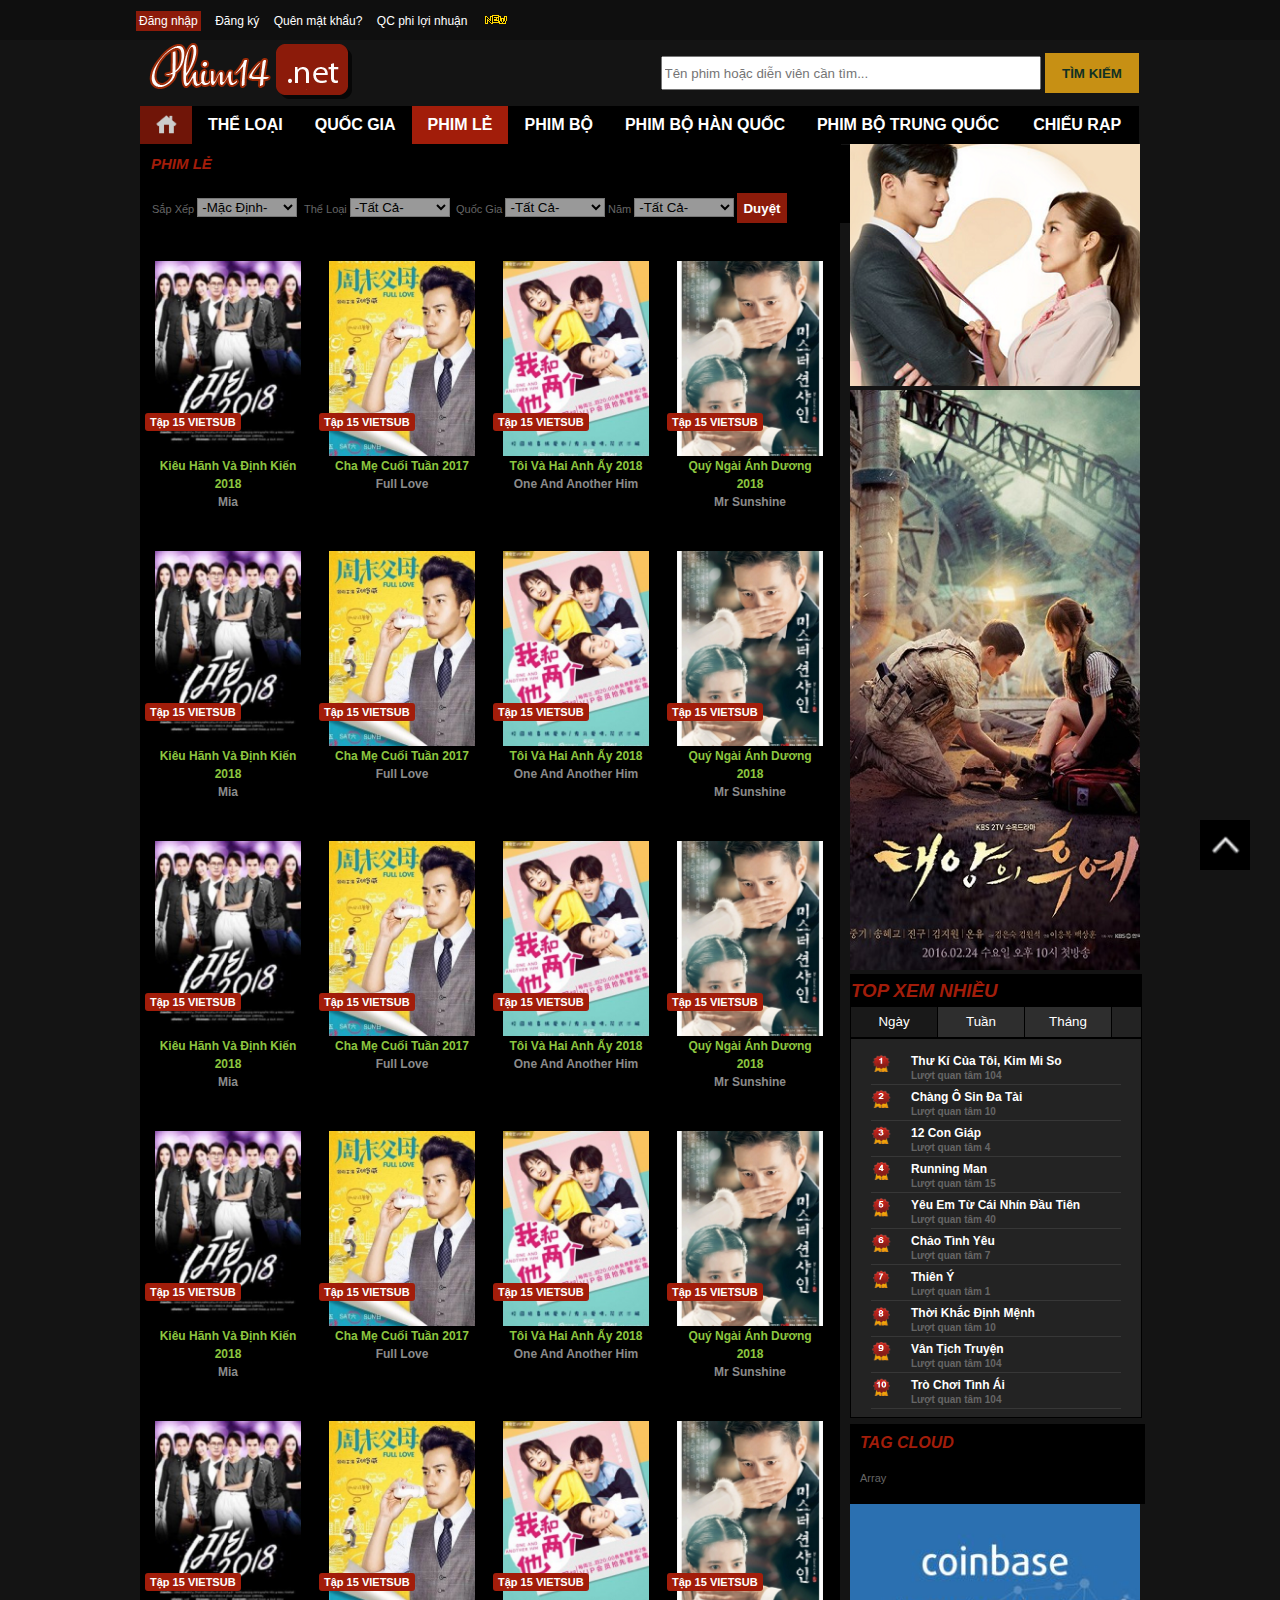
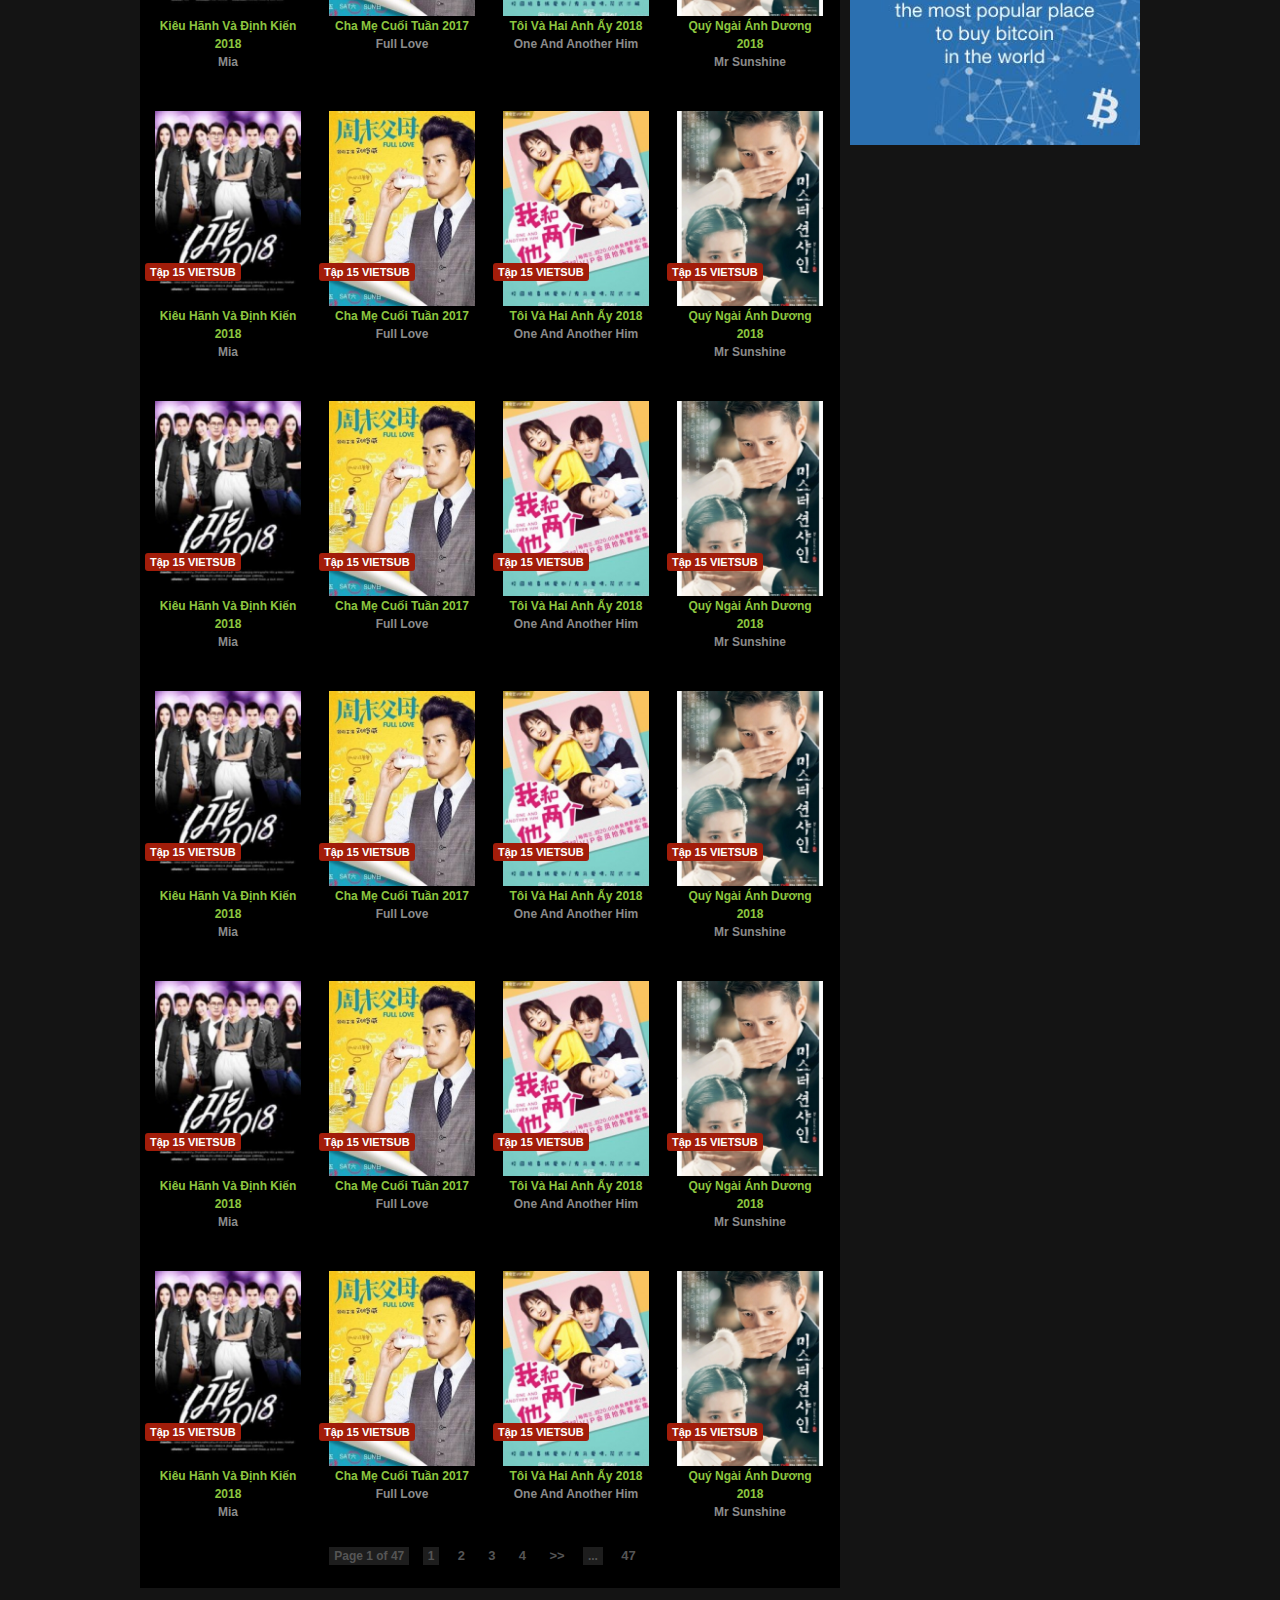
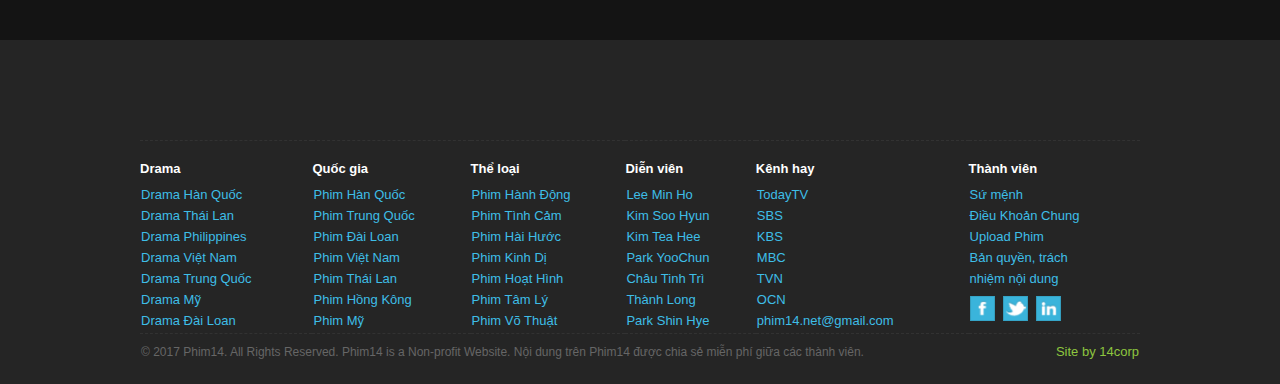
<file: 2phimle.html>
<!doctype html>
<html>
	<head>
		<title>Phim 14 - Phim HD - Xem Phim Online Miễn Phí</title>
		<link href="http://phim14.net/favicon.ico" rel="shortcut icon" type="image/x-icon">
		<link rel="stylesheet" type="text/css" href="css_xemnhieu.css">
		<link rel="stylesheet" type="text/css" href="css1.css">
		<link rel="stylesheet" type="text/css" href="css_tabs.css">
	</head>
	<body>		
		<!--Header-->
		<div class="web_header">	
			<table style="margin:0 auto; width:1010px;" id="top_table">
				<tr>
					<td>
						<span style="margin-right:10px; background-color:#8C1B0A; font-family:arial; font-size:12px; padding-top:3px; padding-bottom:3px; padding-right:3px; padding-left:3px"><a href=# style="color:white">Đăng nhập</a></span>										
						<a id="topbar" href=#>Đăng ký</a>										
						<a id="topbar" href=#>Quên mật khẩu?</a>
						<a id="topbar" href=#>QC phi lợi nhuận</a>
						<img src="new.gif">
					</td>
				</tr>
			</table>
		</div>
		<div class="div_main_phimle">	
			<!--Menu-->
			<div align="center">
				<table id="header_table">
					<tr>
						<td><a href="1home.html"><img src="logo.png" title="Xem Phim"></a></td>
						<td>
							<form align="right">
								<input type="text" style="width:372px; height:28px" placeholder="Tên phim hoặc diễn viên cần tìm...">
								<input id="timkiem_button" type="submit" value="TÌM KIẾM" style="border:none; width:94px; height:40px; background-color:rgba(236, 170, 21, 0.83); color:#113123; font-weight:bold;">
							</form>
						</td>
					</tr>
				</table>
			</div>
		
			<div>
				<div class="my_div" align="center">
					<ul class="menu">
						<a href="1home.html"><li id="home"><img style="opacity:0.8;" src="home.png"></li></a>			
						<a href=#><li class="dropdown dropbtn menu_button">THỂ LOẠI
							<div class="dropdown-content">
								<table>
									<tr>								
										<a href=#><td>Hành động</td></a>
										<a href=#><td>Phiêu lưu</td></a>
										<a href=#><td>Kinh dị</td></a>
										<a href=#><td>Tình cảm</td></a>
										<a href=#><td>Hoạt hình</td></a>							
									</tr>
									<tr>
										<a href=#><td>Võ thuật</td></a>
										<a href=#><td>Hài hước</td></a>
										<a href=#><td>Hình sự</td></a>
										<a href=#><td>Tâm lý</td></a>
										<a href=#><td>Viễn tưởng</td></a>	
									</tr>
									<tr>
										<a href=#><td>Thần thoại</td></a>
										<a href=#><td>Cổ trang</td></a>
										<a href=#><td>Chiến tranh</td></a>
										<a href=#><td>Âm nhạc</td></a>
										<a href=#><td>TV Show</td></a>	
									</tr>
								</table>
							</div>
						</li></a>
						<a href=#><li class="dropdown dropbtn menu_button">QUỐC GIA
							<div class="dropdown-content">
								<table>
									<tr>								
										<a href=#><td>Hàn Quốc</td></a>
										<a href=#><td>Trung Quốc</td></a>
										<a href=#><td>Đài Loan</td></a>
										<a href=#><td>Việt Nam</td></a>															
									</tr>
									<tr>
										<a href=#><td>Mỹ</td></a>
										<a href=#><td>Nhật Bản</td></a>
										<a href=#><td>Thái Lan</td></a>
										<a href=#><td>Hồng Kông</td></a>								
									</tr>
									<tr>
										<a href=#><td>Philippines</td></a>
										<a href=#><td>Châu Âu</td></a>
										<a href=#><td>Nước khác</td></a>
										<a href=#><td></td></a>							
									</tr>
								</table>
							</div>
						</li></a>
						<a href="2phimle.html"><li class="dropdown dropbtn menu_button active">PHIM LẺ
							<div class="dropdown-content">																					
								<table id="tb3">
									<tr>								
										<a href=#><td>Phim lẻ 2018</td></a>																				
									</tr>
									<tr>
										<a href=#><td>Phim lẻ 2017</td></a>															
									</tr>
									<tr>
										<a href=#><td>Phim lẻ 2016</td></a>															
									</tr>
								</table>																											
							</div>
						</li></a>
						<a href="3phimbo.html"><li class="dropbtn menu_button">PHIM BỘ</li></a>
						<a href="4phimbohanquoc.html"><li class="dropbtn menu_button">PHIM BỘ HÀN QUỐC</li></a>
						<a href="5phimbotrungquoc.html"><li class="dropbtn menu_button">PHIM BỘ TRUNG QUỐC</li></a>
						<a href="6chieurap.html"><li class="dropbtn menu_button" style="width:92px;">CHIẾU RẠP</li></a>
					</ul>
				</div>
			</div>
		
		<!--Content-->
			<div class="web_content">
				<div class="noidungchinh">
					<div class="banner_div_title">
						<div class="phimhot2017">PHIM LẺ</div>					
					</div>				
					<!--Div phim moi-->
					<div class="div_phim">
						<div class="div_boloc">
							<div class="div_boloc_select">
								<span>Sắp Xếp</span>
								<select>
									<option>-Mặc Định-</option>
									<option>Mới Update</option>
									<option>Năm Phát Hành</option>
									<option>Tiêu Đề Phim</option>
									<option>Lượt Xem</option>
								</select>
							</div>
							<div class="div_boloc_select">
								<span>Thể Loại</span>
								<select>
									<option>-Tất Cả-</option>
									<option>Mới Update</option>
									<option>Năm Phát Hành</option>
									<option>Tiêu Đề Phim</option>
									<option>Lượt Xem</option>
								</select>
							</div>
							<div class="div_boloc_select">
								<span>Quốc Gia</span>
								<select>
									<option>-Tất Cả-</option>
									<option>Mới Update</option>
									<option>Năm Phát Hành</option>
									<option>Tiêu Đề Phim</option>
									<option>Lượt Xem</option>
								</select>
							</div>
							<div class="div_boloc_select" style="width:129px;">
								<span>Năm</span>
								<select>
									<option>-Tất Cả-</option>
									<option>Mới Update</option>
									<option>Năm Phát Hành</option>
									<option>Tiêu Đề Phim</option>
									<option>Lượt Xem</option>
								</select>
							</div>
							<button class="button_duyet">Duyệt</button>
						</div>
						<div class="div_phimmoi_content">
							<div class="phimmoi_div_frame">
								<span class="status_phim">Tập 15 VIETSUB</span>
								<div class="phimmoi_div_img">
									<a href=# title="Kiêu Hãnh Và Định Kiến"><img src="kieu-hanh-va-dinh-kien-mia-2018.jpg" ></a>
								</div>
								<div class="phimmoi_div_title">
									<a href=# title="Kiêu Hãnh Và Định Kiến"><span class="phimmoi_tenphim_vn">Kiêu Hãnh Và Định Kiến 2018</a></span><br>
									<span class="phimmoi_tenphim_en">Mia</span>
								</div>
							</div>
							<div class="phimmoi_div_frame">
								<span class="status_phim">Tập 15 VIETSUB</span>
								<div class="phimmoi_div_img">
									<a href=# title="Cha Mẹ Cuối Tuần"><img src="cha-me-cuoi-tuan-full-love-2017.jpg"></a>
								</div>
								<div class="phimmoi_div_title">
									<a href=# title="Cha Mẹ Cuối Tuần"><span class="phimmoi_tenphim_vn">Cha Mẹ Cuối Tuần 2017</a></span><br>
									<span class="phimmoi_tenphim_en">Full Love</span>
								</div>
							</div>
							<div class="phimmoi_div_frame">
								<span class="status_phim">Tập 15 VIETSUB</span>
								<div class="phimmoi_div_img">
									<a href=# title="Tôi Và Hai Anh Ấy"><img src="toi-va-hai-anh-ay-one-and-another-him-2018.jpg"></a>
								</div>
								<div class="phimmoi_div_title">
									<a href=# title="Tôi Và Hai Anh Ấy"><span class="phimmoi_tenphim_vn">Tôi Và Hai Anh Ấy 2018</a></span><br>
									<span class="phimmoi_tenphim_en">One And Another Him</span>
								</div>
							</div>
							<div class="phimmoi_div_frame">
								<span class="status_phim">Tập 15 VIETSUB</span>
								<div class="phimmoi_div_img">
									<a href=# title="Quý Ngài Ánh Dương"><img src="quy-ngai-anh-duong-mr-sunshine-2018.jpg"></a>
								</div>
								<div class="phimmoi_div_title">
									<a href=# title="Quý Ngài Ánh Dương"><span class="phimmoi_tenphim_vn">Quý Ngài Ánh Dương 2018</a></span><br>
									<span class="phimmoi_tenphim_en">Mr Sunshine</span>
								</div>
							</div>
							
							<!---->
							<div class="phimmoi_div_frame">
								<span class="status_phim">Tập 15 VIETSUB</span>
								<div class="phimmoi_div_img">
									<a href=# title="Kiêu Hãnh Và Định Kiến"><img src="kieu-hanh-va-dinh-kien-mia-2018.jpg" ></a>
								</div>
								<div class="phimmoi_div_title">
									<a href=# title="Kiêu Hãnh Và Định Kiến"><span class="phimmoi_tenphim_vn">Kiêu Hãnh Và Định Kiến 2018</a></span><br>
									<span class="phimmoi_tenphim_en">Mia</span>
								</div>
							</div>
							<div class="phimmoi_div_frame">
								<span class="status_phim">Tập 15 VIETSUB</span>
								<div class="phimmoi_div_img">
									<a href=# title="Cha Mẹ Cuối Tuần"><img src="cha-me-cuoi-tuan-full-love-2017.jpg"></a>
								</div>
								<div class="phimmoi_div_title">
									<a href=# title="Cha Mẹ Cuối Tuần"><span class="phimmoi_tenphim_vn">Cha Mẹ Cuối Tuần 2017</a></span><br>
									<span class="phimmoi_tenphim_en">Full Love</span>
								</div>
							</div>
							<div class="phimmoi_div_frame">
								<span class="status_phim">Tập 15 VIETSUB</span>
								<div class="phimmoi_div_img">
									<a href=# title="Tôi Và Hai Anh Ấy"><img src="toi-va-hai-anh-ay-one-and-another-him-2018.jpg"></a>
								</div>
								<div class="phimmoi_div_title">
									<a href=# title="Tôi Và Hai Anh Ấy"><span class="phimmoi_tenphim_vn">Tôi Và Hai Anh Ấy 2018</a></span><br>
									<span class="phimmoi_tenphim_en">One And Another Him</span>
								</div>
							</div>
							<div class="phimmoi_div_frame">
								<span class="status_phim">Tập 15 VIETSUB</span>
								<div class="phimmoi_div_img">
									<a href=# title="Quý Ngài Ánh Dương"><img src="quy-ngai-anh-duong-mr-sunshine-2018.jpg"></a>
								</div>
								<div class="phimmoi_div_title">
									<a href=# title="Quý Ngài Ánh Dương"><span class="phimmoi_tenphim_vn">Quý Ngài Ánh Dương 2018</a></span><br>
									<span class="phimmoi_tenphim_en">Mr Sunshine</span>
								</div>
							</div>
							
							<!---->
							<div class="phimmoi_div_frame">
								<span class="status_phim">Tập 15 VIETSUB</span>
								<div class="phimmoi_div_img">
									<a href=# title="Kiêu Hãnh Và Định Kiến"><img src="kieu-hanh-va-dinh-kien-mia-2018.jpg" ></a>
								</div>
								<div class="phimmoi_div_title">
									<a href=# title="Kiêu Hãnh Và Định Kiến"><span class="phimmoi_tenphim_vn">Kiêu Hãnh Và Định Kiến 2018</a></span><br>
									<span class="phimmoi_tenphim_en">Mia</span>
								</div>
							</div>
							<div class="phimmoi_div_frame">
								<span class="status_phim">Tập 15 VIETSUB</span>
								<div class="phimmoi_div_img">
									<a href=# title="Cha Mẹ Cuối Tuần"><img src="cha-me-cuoi-tuan-full-love-2017.jpg"></a>
								</div>
								<div class="phimmoi_div_title">
									<a href=# title="Cha Mẹ Cuối Tuần"><span class="phimmoi_tenphim_vn">Cha Mẹ Cuối Tuần 2017</a></span><br>
									<span class="phimmoi_tenphim_en">Full Love</span>
								</div>
							</div>
							<div class="phimmoi_div_frame">
								<span class="status_phim">Tập 15 VIETSUB</span>
								<div class="phimmoi_div_img">
									<a href=# title="Tôi Và Hai Anh Ấy"><img src="toi-va-hai-anh-ay-one-and-another-him-2018.jpg"></a>
								</div>
								<div class="phimmoi_div_title">
									<a href=# title="Tôi Và Hai Anh Ấy"><span class="phimmoi_tenphim_vn">Tôi Và Hai Anh Ấy 2018</a></span><br>
									<span class="phimmoi_tenphim_en">One And Another Him</span>
								</div>
							</div>
							<div class="phimmoi_div_frame">
								<span class="status_phim">Tập 15 VIETSUB</span>
								<div class="phimmoi_div_img">
									<a href=# title="Quý Ngài Ánh Dương"><img src="quy-ngai-anh-duong-mr-sunshine-2018.jpg"></a>
								</div>
								<div class="phimmoi_div_title">
									<a href=# title="Quý Ngài Ánh Dương"><span class="phimmoi_tenphim_vn">Quý Ngài Ánh Dương 2018</a></span><br>
									<span class="phimmoi_tenphim_en">Mr Sunshine</span>
								</div>
							</div>
							
							<!---->
							<div class="phimmoi_div_frame">
								<span class="status_phim">Tập 15 VIETSUB</span>
								<div class="phimmoi_div_img">
									<a href=# title="Kiêu Hãnh Và Định Kiến"><img src="kieu-hanh-va-dinh-kien-mia-2018.jpg" ></a>
								</div>
								<div class="phimmoi_div_title">
									<a href=# title="Kiêu Hãnh Và Định Kiến"><span class="phimmoi_tenphim_vn">Kiêu Hãnh Và Định Kiến 2018</a></span><br>
									<span class="phimmoi_tenphim_en">Mia</span>
								</div>
							</div>
							<div class="phimmoi_div_frame">
								<span class="status_phim">Tập 15 VIETSUB</span>
								<div class="phimmoi_div_img">
									<a href=# title="Cha Mẹ Cuối Tuần"><img src="cha-me-cuoi-tuan-full-love-2017.jpg"></a>
								</div>
								<div class="phimmoi_div_title">
									<a href=# title="Cha Mẹ Cuối Tuần"><span class="phimmoi_tenphim_vn">Cha Mẹ Cuối Tuần 2017</a></span><br>
									<span class="phimmoi_tenphim_en">Full Love</span>
								</div>
							</div>
							<div class="phimmoi_div_frame">
								<span class="status_phim">Tập 15 VIETSUB</span>
								<div class="phimmoi_div_img">
									<a href=# title="Tôi Và Hai Anh Ấy"><img src="toi-va-hai-anh-ay-one-and-another-him-2018.jpg"></a>
								</div>
								<div class="phimmoi_div_title">
									<a href=# title="Tôi Và Hai Anh Ấy"><span class="phimmoi_tenphim_vn">Tôi Và Hai Anh Ấy 2018</a></span><br>
									<span class="phimmoi_tenphim_en">One And Another Him</span>
								</div>
							</div>
							<div class="phimmoi_div_frame">
								<span class="status_phim">Tập 15 VIETSUB</span>
								<div class="phimmoi_div_img">
									<a href=# title="Quý Ngài Ánh Dương"><img src="quy-ngai-anh-duong-mr-sunshine-2018.jpg"></a>
								</div>
								<div class="phimmoi_div_title">
									<a href=# title="Quý Ngài Ánh Dương"><span class="phimmoi_tenphim_vn">Quý Ngài Ánh Dương 2018</a></span><br>
									<span class="phimmoi_tenphim_en">Mr Sunshine</span>
								</div>
							</div>							
							<div class="phimmoi_div_frame">
								<span class="status_phim">Tập 15 VIETSUB</span>
								<div class="phimmoi_div_img">
									<a href=# title="Kiêu Hãnh Và Định Kiến"><img src="kieu-hanh-va-dinh-kien-mia-2018.jpg" ></a>
								</div>
								<div class="phimmoi_div_title">
									<a href=# title="Kiêu Hãnh Và Định Kiến"><span class="phimmoi_tenphim_vn">Kiêu Hãnh Và Định Kiến 2018</a></span><br>
									<span class="phimmoi_tenphim_en">Mia</span>
								</div>
							</div>
							<div class="phimmoi_div_frame">
								<span class="status_phim">Tập 15 VIETSUB</span>
								<div class="phimmoi_div_img">
									<a href=# title="Cha Mẹ Cuối Tuần"><img src="cha-me-cuoi-tuan-full-love-2017.jpg"></a>
								</div>
								<div class="phimmoi_div_title">
									<a href=# title="Cha Mẹ Cuối Tuần"><span class="phimmoi_tenphim_vn">Cha Mẹ Cuối Tuần 2017</a></span><br>
									<span class="phimmoi_tenphim_en">Full Love</span>
								</div>
							</div>
							<div class="phimmoi_div_frame">
								<span class="status_phim">Tập 15 VIETSUB</span>
								<div class="phimmoi_div_img">
									<a href=# title="Tôi Và Hai Anh Ấy"><img src="toi-va-hai-anh-ay-one-and-another-him-2018.jpg"></a>
								</div>
								<div class="phimmoi_div_title">
									<a href=# title="Tôi Và Hai Anh Ấy"><span class="phimmoi_tenphim_vn">Tôi Và Hai Anh Ấy 2018</a></span><br>
									<span class="phimmoi_tenphim_en">One And Another Him</span>
								</div>
							</div>
							<div class="phimmoi_div_frame">
								<span class="status_phim">Tập 15 VIETSUB</span>
								<div class="phimmoi_div_img">
									<a href=# title="Quý Ngài Ánh Dương"><img src="quy-ngai-anh-duong-mr-sunshine-2018.jpg"></a>
								</div>
								<div class="phimmoi_div_title">
									<a href=# title="Quý Ngài Ánh Dương"><span class="phimmoi_tenphim_vn">Quý Ngài Ánh Dương 2018</a></span><br>
									<span class="phimmoi_tenphim_en">Mr Sunshine</span>
								</div>
							</div>
							
							<!---->
							<div class="phimmoi_div_frame">
								<span class="status_phim">Tập 15 VIETSUB</span>
								<div class="phimmoi_div_img">
									<a href=# title="Kiêu Hãnh Và Định Kiến"><img src="kieu-hanh-va-dinh-kien-mia-2018.jpg" ></a>
								</div>
								<div class="phimmoi_div_title">
									<a href=# title="Kiêu Hãnh Và Định Kiến"><span class="phimmoi_tenphim_vn">Kiêu Hãnh Và Định Kiến 2018</a></span><br>
									<span class="phimmoi_tenphim_en">Mia</span>
								</div>
							</div>
							<div class="phimmoi_div_frame">
								<span class="status_phim">Tập 15 VIETSUB</span>
								<div class="phimmoi_div_img">
									<a href=# title="Cha Mẹ Cuối Tuần"><img src="cha-me-cuoi-tuan-full-love-2017.jpg"></a>
								</div>
								<div class="phimmoi_div_title">
									<a href=# title="Cha Mẹ Cuối Tuần"><span class="phimmoi_tenphim_vn">Cha Mẹ Cuối Tuần 2017</a></span><br>
									<span class="phimmoi_tenphim_en">Full Love</span>
								</div>
							</div>
							<div class="phimmoi_div_frame">
								<span class="status_phim">Tập 15 VIETSUB</span>
								<div class="phimmoi_div_img">
									<a href=# title="Tôi Và Hai Anh Ấy"><img src="toi-va-hai-anh-ay-one-and-another-him-2018.jpg"></a>
								</div>
								<div class="phimmoi_div_title">
									<a href=# title="Tôi Và Hai Anh Ấy"><span class="phimmoi_tenphim_vn">Tôi Và Hai Anh Ấy 2018</a></span><br>
									<span class="phimmoi_tenphim_en">One And Another Him</span>
								</div>
							</div>
							<div class="phimmoi_div_frame">
								<span class="status_phim">Tập 15 VIETSUB</span>
								<div class="phimmoi_div_img">
									<a href=# title="Quý Ngài Ánh Dương"><img src="quy-ngai-anh-duong-mr-sunshine-2018.jpg"></a>
								</div>
								<div class="phimmoi_div_title">
									<a href=# title="Quý Ngài Ánh Dương"><span class="phimmoi_tenphim_vn">Quý Ngài Ánh Dương 2018</a></span><br>
									<span class="phimmoi_tenphim_en">Mr Sunshine</span>
								</div>
							</div>
							
							<!---->
							<div class="phimmoi_div_frame">
								<span class="status_phim">Tập 15 VIETSUB</span>
								<div class="phimmoi_div_img">
									<a href=# title="Kiêu Hãnh Và Định Kiến"><img src="kieu-hanh-va-dinh-kien-mia-2018.jpg" ></a>
								</div>
								<div class="phimmoi_div_title">
									<a href=# title="Kiêu Hãnh Và Định Kiến"><span class="phimmoi_tenphim_vn">Kiêu Hãnh Và Định Kiến 2018</a></span><br>
									<span class="phimmoi_tenphim_en">Mia</span>
								</div>
							</div>
							<div class="phimmoi_div_frame">
								<span class="status_phim">Tập 15 VIETSUB</span>
								<div class="phimmoi_div_img">
									<a href=# title="Cha Mẹ Cuối Tuần"><img src="cha-me-cuoi-tuan-full-love-2017.jpg"></a>
								</div>
								<div class="phimmoi_div_title">
									<a href=# title="Cha Mẹ Cuối Tuần"><span class="phimmoi_tenphim_vn">Cha Mẹ Cuối Tuần 2017</a></span><br>
									<span class="phimmoi_tenphim_en">Full Love</span>
								</div>
							</div>
							<div class="phimmoi_div_frame">
								<span class="status_phim">Tập 15 VIETSUB</span>
								<div class="phimmoi_div_img">
									<a href=# title="Tôi Và Hai Anh Ấy"><img src="toi-va-hai-anh-ay-one-and-another-him-2018.jpg"></a>
								</div>
								<div class="phimmoi_div_title">
									<a href=# title="Tôi Và Hai Anh Ấy"><span class="phimmoi_tenphim_vn">Tôi Và Hai Anh Ấy 2018</a></span><br>
									<span class="phimmoi_tenphim_en">One And Another Him</span>
								</div>
							</div>
							<div class="phimmoi_div_frame">
								<span class="status_phim">Tập 15 VIETSUB</span>
								<div class="phimmoi_div_img">
									<a href=# title="Quý Ngài Ánh Dương"><img src="quy-ngai-anh-duong-mr-sunshine-2018.jpg"></a>
								</div>
								<div class="phimmoi_div_title">
									<a href=# title="Quý Ngài Ánh Dương"><span class="phimmoi_tenphim_vn">Quý Ngài Ánh Dương 2018</a></span><br>
									<span class="phimmoi_tenphim_en">Mr Sunshine</span>
								</div>
							</div>
							
							<!---->
							<div class="phimmoi_div_frame">
								<span class="status_phim">Tập 15 VIETSUB</span>
								<div class="phimmoi_div_img">
									<a href=# title="Kiêu Hãnh Và Định Kiến"><img src="kieu-hanh-va-dinh-kien-mia-2018.jpg" ></a>
								</div>
								<div class="phimmoi_div_title">
									<a href=# title="Kiêu Hãnh Và Định Kiến"><span class="phimmoi_tenphim_vn">Kiêu Hãnh Và Định Kiến 2018</a></span><br>
									<span class="phimmoi_tenphim_en">Mia</span>
								</div>
							</div>
							<div class="phimmoi_div_frame">
								<span class="status_phim">Tập 15 VIETSUB</span>
								<div class="phimmoi_div_img">
									<a href=# title="Cha Mẹ Cuối Tuần"><img src="cha-me-cuoi-tuan-full-love-2017.jpg"></a>
								</div>
								<div class="phimmoi_div_title">
									<a href=# title="Cha Mẹ Cuối Tuần"><span class="phimmoi_tenphim_vn">Cha Mẹ Cuối Tuần 2017</a></span><br>
									<span class="phimmoi_tenphim_en">Full Love</span>
								</div>
							</div>
							<div class="phimmoi_div_frame">
								<span class="status_phim">Tập 15 VIETSUB</span>
								<div class="phimmoi_div_img">
									<a href=# title="Tôi Và Hai Anh Ấy"><img src="toi-va-hai-anh-ay-one-and-another-him-2018.jpg"></a>
								</div>
								<div class="phimmoi_div_title">
									<a href=# title="Tôi Và Hai Anh Ấy"><span class="phimmoi_tenphim_vn">Tôi Và Hai Anh Ấy 2018</a></span><br>
									<span class="phimmoi_tenphim_en">One And Another Him</span>
								</div>
							</div>
							<div class="phimmoi_div_frame">
								<span class="status_phim">Tập 15 VIETSUB</span>
								<div class="phimmoi_div_img">
									<a href=# title="Quý Ngài Ánh Dương"><img src="quy-ngai-anh-duong-mr-sunshine-2018.jpg"></a>
								</div>
								<div class="phimmoi_div_title">
									<a href=# title="Quý Ngài Ánh Dương"><span class="phimmoi_tenphim_vn">Quý Ngài Ánh Dương 2018</a></span><br>
									<span class="phimmoi_tenphim_en">Mr Sunshine</span>
								</div>
							</div>
							
							<!---->
							<div class="phimmoi_div_frame">
								<span class="status_phim">Tập 15 VIETSUB</span>
								<div class="phimmoi_div_img">
									<a href=# title="Kiêu Hãnh Và Định Kiến"><img src="kieu-hanh-va-dinh-kien-mia-2018.jpg" ></a>
								</div>
								<div class="phimmoi_div_title">
									<a href=# title="Kiêu Hãnh Và Định Kiến"><span class="phimmoi_tenphim_vn">Kiêu Hãnh Và Định Kiến 2018</a></span><br>
									<span class="phimmoi_tenphim_en">Mia</span>
								</div>
							</div>
							<div class="phimmoi_div_frame">
								<span class="status_phim">Tập 15 VIETSUB</span>
								<div class="phimmoi_div_img">
									<a href=# title="Cha Mẹ Cuối Tuần"><img src="cha-me-cuoi-tuan-full-love-2017.jpg"></a>
								</div>
								<div class="phimmoi_div_title">
									<a href=# title="Cha Mẹ Cuối Tuần"><span class="phimmoi_tenphim_vn">Cha Mẹ Cuối Tuần 2017</a></span><br>
									<span class="phimmoi_tenphim_en">Full Love</span>
								</div>
							</div>
							<div class="phimmoi_div_frame">
								<span class="status_phim">Tập 15 VIETSUB</span>
								<div class="phimmoi_div_img">
									<a href=# title="Tôi Và Hai Anh Ấy"><img src="toi-va-hai-anh-ay-one-and-another-him-2018.jpg"></a>
								</div>
								<div class="phimmoi_div_title">
									<a href=# title="Tôi Và Hai Anh Ấy"><span class="phimmoi_tenphim_vn">Tôi Và Hai Anh Ấy 2018</a></span><br>
									<span class="phimmoi_tenphim_en">One And Another Him</span>
								</div>
							</div>
							<div class="phimmoi_div_frame">
								<span class="status_phim">Tập 15 VIETSUB</span>
								<div class="phimmoi_div_img">
									<a href=# title="Quý Ngài Ánh Dương"><img src="quy-ngai-anh-duong-mr-sunshine-2018.jpg"></a>
								</div>
								<div class="phimmoi_div_title">
									<a href=# title="Quý Ngài Ánh Dương"><span class="phimmoi_tenphim_vn">Quý Ngài Ánh Dương 2018</a></span><br>
									<span class="phimmoi_tenphim_en">Mr Sunshine</span>
								</div>
							</div>
							
							<!---->
							<div class="phimmoi_div_frame">
								<span class="status_phim">Tập 15 VIETSUB</span>
								<div class="phimmoi_div_img">
									<a href=# title="Kiêu Hãnh Và Định Kiến"><img src="kieu-hanh-va-dinh-kien-mia-2018.jpg" ></a>
								</div>
								<div class="phimmoi_div_title">
									<a href=# title="Kiêu Hãnh Và Định Kiến"><span class="phimmoi_tenphim_vn">Kiêu Hãnh Và Định Kiến 2018</a></span><br>
									<span class="phimmoi_tenphim_en">Mia</span>
								</div>
							</div>
							<div class="phimmoi_div_frame">
								<span class="status_phim">Tập 15 VIETSUB</span>
								<div class="phimmoi_div_img">
									<a href=# title="Cha Mẹ Cuối Tuần"><img src="cha-me-cuoi-tuan-full-love-2017.jpg"></a>
								</div>
								<div class="phimmoi_div_title">
									<a href=# title="Cha Mẹ Cuối Tuần"><span class="phimmoi_tenphim_vn">Cha Mẹ Cuối Tuần 2017</a></span><br>
									<span class="phimmoi_tenphim_en">Full Love</span>
								</div>
							</div>
							<div class="phimmoi_div_frame">
								<span class="status_phim">Tập 15 VIETSUB</span>
								<div class="phimmoi_div_img">
									<a href=# title="Tôi Và Hai Anh Ấy"><img src="toi-va-hai-anh-ay-one-and-another-him-2018.jpg"></a>
								</div>
								<div class="phimmoi_div_title">
									<a href=# title="Tôi Và Hai Anh Ấy"><span class="phimmoi_tenphim_vn">Tôi Và Hai Anh Ấy 2018</a></span><br>
									<span class="phimmoi_tenphim_en">One And Another Him</span>
								</div>
							</div>
							<div class="phimmoi_div_frame">
								<span class="status_phim">Tập 15 VIETSUB</span>
								<div class="phimmoi_div_img">
									<a href=# title="Quý Ngài Ánh Dương"><img src="quy-ngai-anh-duong-mr-sunshine-2018.jpg"></a>
								</div>
								<div class="phimmoi_div_title">
									<a href=# title="Quý Ngài Ánh Dương"><span class="phimmoi_tenphim_vn">Quý Ngài Ánh Dương 2018</a></span><br>
									<span class="phimmoi_tenphim_en">Mr Sunshine</span>
								</div>
							</div>
							
							<!--Page number-->
							<div class="page_number">
								<span class="page_number_special">Page 1 of 47</span>		
								<span class="page_number_special">1</span>
								<span><a href=#>2</a></span>
								<span><a href=#>3</a></span>
								<span><a href=#>4</a></span>
								<span><a href=#>&gt&gt</a></span>
								<span class="page_number_special">...</span>
								<span><a href=#>47</a></span>
							</div>
						</div>
					</div>																		
				</div>
					
				<div class="slide_bar">
					<div class="anh_1">
						<img src="slide_bar_1.png" style="width:290px;">
					</div>
					<div class="anh_2">
						<img src="slide_bar_2.jpg" style="width:290px;">
					</div>
					<div class="main_frame">
						<div class="header">
							<h3>TOP XEM NHIỀU</h3>
						</div>
						<div class="div_tab">
							<button class="tab_button tablinks" onclick="openTabs(event, 'ngay')" id="default_tab">Ngày</button>
							<button class="tab_button tablinks" onclick="openTabs(event, 'tuan')">Tuần</button>
							<button class="tab_button tablinks" onclick="openTabs(event, 'thang')">Tháng</button>
						</div>
						<div class="frame tabcontent" id="ngay">
							<div class="sub_frame">
								<div class="image"><img src="top1.png"></div>
								<div class="ten_phim">
								<a href=#><span class="title">Thư Kí Của Tôi, Kim Mi So</span></a>
								<span class="view">Lượt quan tâm 104</span>
								</div>
							</div>
							<div class="sub_frame">
								<div class="image"><img src="top2.png"></div>
								<div class="ten_phim">
								<a href=#><span class="title">Chàng Ô Sin Đa Tài</span></a>
								<span class="view">Lượt quan tâm 10</span>
								</div>
							</div>
							<div class="sub_frame">
								<div class="image"><img src="top3.png"></div>
								<div class="ten_phim">
								<a href=#><span class="title">12 Con Giáp</span></a>
								<span class="view">Lượt quan tâm 4</span>
								</div>
							</div>
							<div class="sub_frame">
								<div class="image"><img src="top4.png"></div>
								<div class="ten_phim">
								<a href=#><span class="title">Running Man</span></a>
								<span class="view">Lượt quan tâm 15</span>
								</div>
							</div>
							<div class="sub_frame">
								<div class="image"><img src="top5.png"></div>
								<div class="ten_phim">
								<a href=#><span class="title">Yêu Em Từ Cái Nhín Đầu Tiên</span></a>
								<span class="view">Lượt quan tâm 40</span>
								</div>
							</div>
							<div class="sub_frame">
								<div class="image"><img src="top6.png"></div>
								<div class="ten_phim">
								<a href=#><span class="title">Chảo Tình Yêu</span></a>
								<span class="view">Lượt quan tâm 7</span>
								</div>
							</div>
							<div class="sub_frame">
								<div class="image"><img src="top7.png"></div>
								<div class="ten_phim">
								<a href=#><span class="title">Thiên Ý</span></a>
								<span class="view">Lượt quan tâm 1</span>
								</div>
							</div>
							<div class="sub_frame">
								<div class="image"><img src="top8.png"></div>
								<div class="ten_phim">
								<a href=#><span class="title">Thời Khắc Định Mệnh</span></a>
								<span class="view">Lượt quan tâm 10</span>
								</div>
							</div>
							<div class="sub_frame">
								<div class="image"><img src="top9.png"></div>
								<div class="ten_phim">
								<a href=#><span class="title">Vân Tịch Truyện</span></a>
								<span class="view">Lượt quan tâm 104</span>
								</div>
							</div>
							<div class="sub_frame">
								<div class="image"><img src="top10.png"></div>
								<div class="ten_phim">
								<a href=#><span class="title">Trò Chơi Tình Ái</span></a>
								<span class="view">Lượt quan tâm 104</span>
								</div>
							</div>
						</div>
						<div class="frame tabcontent" id="tuan">
							<div class="sub_frame">
								<div class="image"><img src="top1.png"></div>
								<div class="ten_phim">
								<a href=#><span class="title">Thư Kí Của Tôi, Kim Mi So</span></a>
								<span class="view">Lượt quan tâm 104</span>
								</div>
							</div>
							<div class="sub_frame">
								<div class="image"><img src="top2.png"></div>
								<div class="ten_phim">
								<a href=#><span class="title">Thời Khắc Định Mệnh</span></a>
								<span class="view">Lượt quan tâm 10</span>
								</div>
							</div>
							<div class="sub_frame">
								<div class="image"><img src="top3.png"></div>
								<div class="ten_phim">
								<a href=#><span class="title">Bạn Cũng là Người</span></a>
								<span class="view">Lượt quan tâm 4</span>
								</div>
							</div>
							<div class="sub_frame">
								<div class="image"><img src="top4.png"></div>
								<div class="ten_phim">
								<a href=#><span class="title">Running Man</span></a>
								<span class="view">Lượt quan tâm 15</span>
								</div>
							</div>
							<div class="sub_frame">
								<div class="image"><img src="top5.png"></div>
								<div class="ten_phim">
								<a href=#><span class="title">Yêu Em Từ Cái Nhín Đầu Tiên</span></a>
								<span class="view">Lượt quan tâm 40</span>
								</div>
							</div>
							<div class="sub_frame">
								<div class="image"><img src="top6.png"></div>
								<div class="ten_phim">
								<a href=#><span class="title">Quý Ngài Ánh Dương</span></a>
								<span class="view">Lượt quan tâm 7</span>
								</div>
							</div>
							<div class="sub_frame">
								<div class="image"><img src="top7.png"></div>
								<div class="ten_phim">
								<a href=#><span class="title">Thiên Ý</span></a>
								<span class="view">Lượt quan tâm 1</span>
								</div>
							</div>
							<div class="sub_frame">
								<div class="image"><img src="top8.png"></div>
								<div class="ten_phim">
								<a href=#><span class="title">Thời Khắc Định Mệnh</span></a>
								<span class="view">Lượt quan tâm 10</span>
								</div>
							</div>
							<div class="sub_frame">
								<div class="image"><img src="top9.png"></div>
								<div class="ten_phim">
								<a href=#><span class="title">Vườn Sao Băng</span></a>
								<span class="view">Lượt quan tâm 104</span>
								</div>
							</div>
							<div class="sub_frame">
								<div class="image"><img src="top10.png"></div>
								<div class="ten_phim">
								<a href=#><span class="title">Trò Chơi Tình Ái</span></a>
								<span class="view">Lượt quan tâm 104</span>
								</div>
							</div>
						</div>
						<div class="frame tabcontent" id="thang">
							<div class="sub_frame">
								<div class="image"><img src="top1.png"></div>
								<div class="ten_phim">
								<a href=#><span class="title">Sherlock Homes</span></a>
								<span class="view">Lượt quan tâm 104</span>
								</div>
							</div>
							<div class="sub_frame">
								<div class="image"><img src="top2.png"></div>
								<div class="ten_phim">
								<a href=#><span class="title">Avenger Infinity War</span></a>
								<span class="view">Lượt quan tâm 10</span>
								</div>
							</div>
							<div class="sub_frame">
								<div class="image"><img src="top3.png"></div>
								<div class="ten_phim">
								<a href=#><span class="title">Thor 3</span></a>
								<span class="view">Lượt quan tâm 4</span>
								</div>
							</div>
							<div class="sub_frame">
								<div class="image"><img src="top4.png"></div>
								<div class="ten_phim">
								<a href=#><span class="title">Running Man</span></a>
								<span class="view">Lượt quan tâm 15</span>
								</div>
							</div>
							<div class="sub_frame">
								<div class="image"><img src="top5.png"></div>
								<div class="ten_phim">
								<a href=#><span class="title">Yêu Em Từ Cái Nhín Đầu Tiên</span></a>
								<span class="view">Lượt quan tâm 40</span>
								</div>
							</div>
							<div class="sub_frame">
								<div class="image"><img src="top6.png"></div>
								<div class="ten_phim">
								<a href=#><span class="title">Người Kiến 1</span></a>
								<span class="view">Lượt quan tâm 7</span>
								</div>
							</div>
							<div class="sub_frame">
								<div class="image"><img src="top7.png"></div>
								<div class="ten_phim">
								<a href=#><span class="title">Thiên Ý</span></a>
								<span class="view">Lượt quan tâm 1</span>
								</div>
							</div>
							<div class="sub_frame">
								<div class="image"><img src="top8.png"></div>
								<div class="ten_phim">
								<a href=#><span class="title">Thời Khắc Định Mệnh</span></a>
								<span class="view">Lượt quan tâm 10</span>
								</div>
							</div>
							<div class="sub_frame">
								<div class="image"><img src="top9.png"></div>
								<div class="ten_phim">
								<a href=#><span class="title">Vân Tịch Truyện</span></a>
								<span class="view">Lượt quan tâm 104</span>
								</div>
							</div>
							<div class="sub_frame">
								<div class="image"><img src="top10.png"></div>
								<div class="ten_phim">
								<a href=#><span class="title">Trò Chơi Tình Ái</span></a>
								<span class="view">Lượt quan tâm 104</span>
								</div>
							</div>	
						</div>
					</div>
					<div class="tag_cloud">
						<span id="tag_cloud">TAG CLOUD</span>
						<span id="array">Array</span>
					</div>
					<div class="coin_base">
						<img src="coinbase.jpg" style="width:290px;">
					</div>
				</div>	
					
					
					
					
			</div>
				
				
				
		</div>
		
			<div onclick="topFunction()" id="myBtn" title="Go to top" class="topup">
				<img class="img1" src="topup1.PNG">
				<img class="img2" src="topup2.PNG">
			</div>
		<!--Footer-->
			<footer style="font-size:12px">
			<div align="center" style="margin-top:150px; background-color:#252525; padding-top:100px">
				<table class="footer" id="footer_table" style="border-bottom:1px dashed #323232; border-top:1px dashed #323232">
					<tr class="footer_header" align="left" style="color:white">
						<th><a id="footer_head" href=#>Drama</a></th>
						<th><a id="footer_head" href=#>Quốc gia</a></th>
						<th><a id="footer_head" href=#>Thể loại</a></th>
						<th><a id="footer_head" href=#>Diễn viên</a></th>
						<th><a id="footer_head" href=#>Kênh hay</a></th>
						<th><a id="footer_head" href=#>Thành viên</a></th>
					</tr>
					<tr>
						<td><a href=#>Drama Hàn Quốc</a></td>
						<td><a href=#>Phim Hàn Quốc</a></td>
						<td><a href=#>Phim Hành Động</a></td>
						<td><a href=#>Lee Min Ho</a></td>
						<td><a href=#>TodayTV</a></td>
						<td><a href=#>Sứ mệnh</a></td>
					</tr>
					<tr>
						<td><a href=#>Drama Thái Lan</a></td>
						<td><a href=#>Phim Trung Quốc</a></td>
						<td><a href=#>Phim Tình Cảm</a></td>
						<td><a href=#>Kim Soo Hyun</a></td>
						<td><a href=#>SBS</a></td>
						<td><a href=#>Điều Khoản Chung</a></td>
					</tr>
					<tr>
						<td><a href=#>Drama Philippines</a></td>
						<td><a href=#>Phim Đài Loan</a></td>
						<td><a href=#>Phim Hài Hước</a></td>
						<td><a href=#>Kim Tea Hee</a></td>
						<td><a href=#>KBS</a></td>
						<td><a href=#>Upload Phim</a></td>
					</tr>
					<tr>
						<td><a href=#>Drama Việt Nam</a></td>
						<td><a href=#>Phim Việt Nam</a></td>
						<td><a href=#>Phim Kinh Dị</a></td>
						<td><a href=#>Park YooChun</a></td>
						<td><a href=#>MBC</a></td>
						<td><a href=#>Bản quyền, trách</a></td>
					</tr>
					<tr>
						<td><a href=#>Drama Trung Quốc</a></td>
						<td><a href=#>Phim Thái Lan</a></td>
						<td><a href=#>Phim Hoạt Hình</a></td>
						<td><a href=#>Châu Tinh Trì</a></td>
						<td><a href=#>TVN</a></td>
						<td><a href=#>nhiệm nội dung</a></td>
					</tr>
					<tr>
						<td><a href=#>Drama Mỹ</a></td>
						<td><a href=#>Phim Hồng Kông</a></td>
						<td><a href=#>Phim Tâm Lý</a></td>
						<td><a href=#>Thành Long</a></td>
						<td><a href=#>OCN</a></td>
						<td rowspan="2">
							<a style="padding-right:5px" href="http://www.facebook.com/phim14" target="_blank"><img id="footer_img" src="facebook.png"></a>
							<a style="padding-right:5px" href="https://plus.google.com/+Phim14NetOfficial" target="_blank"><img id="footer_img" src="twitter.png"></a>
							<a href="https://www.youtube.com/Phim14PhimBoTQ2" target="_blank"><img id="footer_img" src="youtube.png"></a>
						</td>
					</tr>
					<tr>
						<td><a href=#>Drama Đài Loan</a></td>
						<td><a href=#>Phim Mỹ</a></td>
						<td><a href=#>Phim Võ Thuật</a></td>
						<td><a href=#>Park Shin Hye</a></td>
						<td><a href=#>phim14.net@gmail.com</a></td>
					</tr>
				</table>
				<table id="footer_table">
					<tr>
						<td class="footer_td" style="color:#666;">© 2017 Phim14. All Rights Reserved. Phim14 is a Non-profit Website. Nội dung trên Phim14 được chia sẻ miễn phí giữa các thành viên.</td>
						<td class="footer_td" id="lightmaker" align="right"><a href="http://phim14.net/" target="_blank">Site by 14corp</a></td>
					</tr>
				</table>
			</div>
			</footer>
			
			
		<script>
			document.getElementById('default_tab').click();
					
			// When the user scrolls down 20px from the top of the document, show the button
			window.onscroll = function() {scrollFunction()};
			function scrollFunction() {
				if (document.body.scrollTop > 20 || document.documentElement.scrollTop > 20) {
					document.getElementById("myBtn").style.display = "block";
				} else {
					document.getElementById("myBtn").style.display = "none";
				}
			}
			// When the user clicks on the button, scroll to the top of the document
			function topFunction() {
				document.body.scrollTop = 0;
				document.documentElement.scrollTop = 0;
			}
			function openTabs(evt, tabName){
				 // Declare all variables
				var i, tabcontent, tablinks;
				
				 // Get all elements with class="tabcontent" and hide them
				tabcontent = document.getElementsByClassName("tabcontent");		
				for (i = 0; i < tabcontent.length; i++) {
					tabcontent[i].style.display = "none";
				}
				
				// Get all elements with class="tablinks" and remove the class "active"
				tablinks = document.getElementsByClassName("tablinks");
				for (i = 0; i < tablinks.length; i++) {
					tablinks[i].className = tablinks[i].className.replace(" active", "");
				}
				
				// Show the current tab, and add an "active" class to the link that opened the tab
				document.getElementById(tabName).style.display = "block";
				evt.currentTarget.className += " active";
				
			}
		</script>
	</body>
</html>
</file>
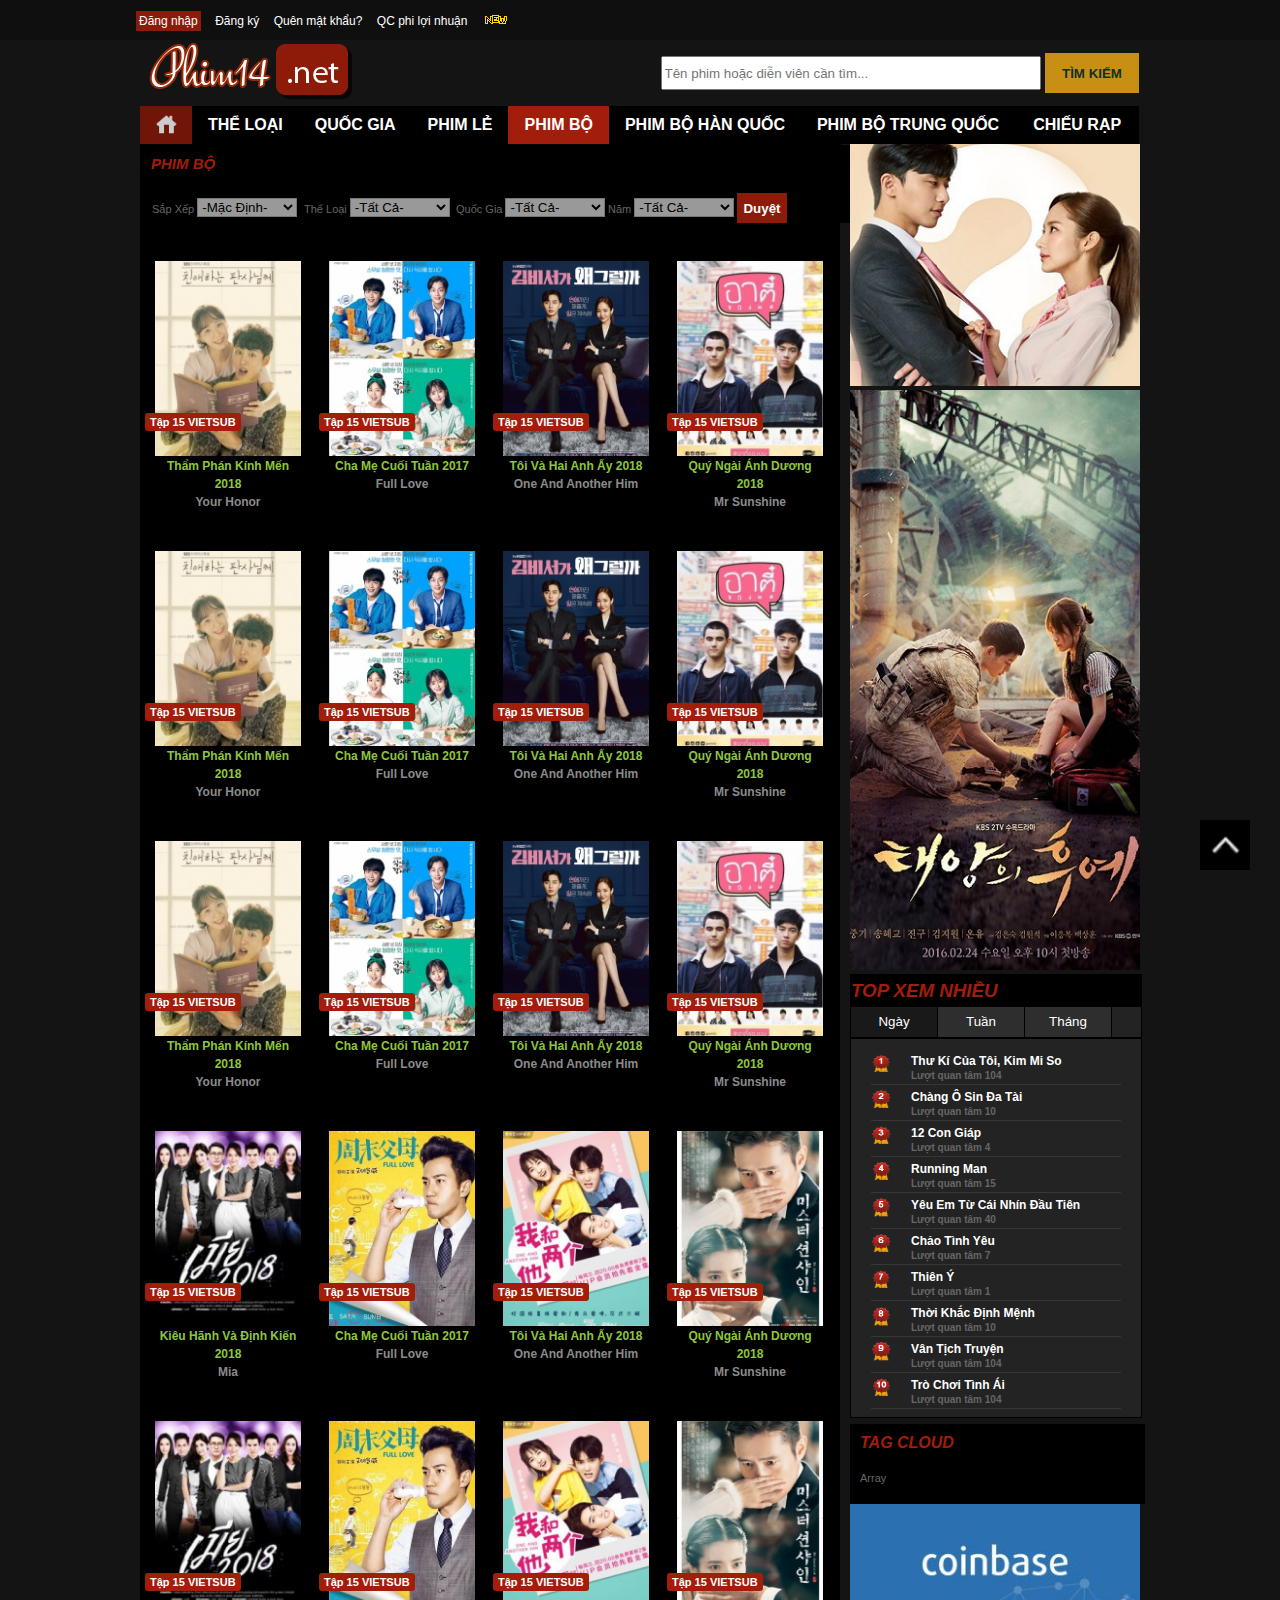
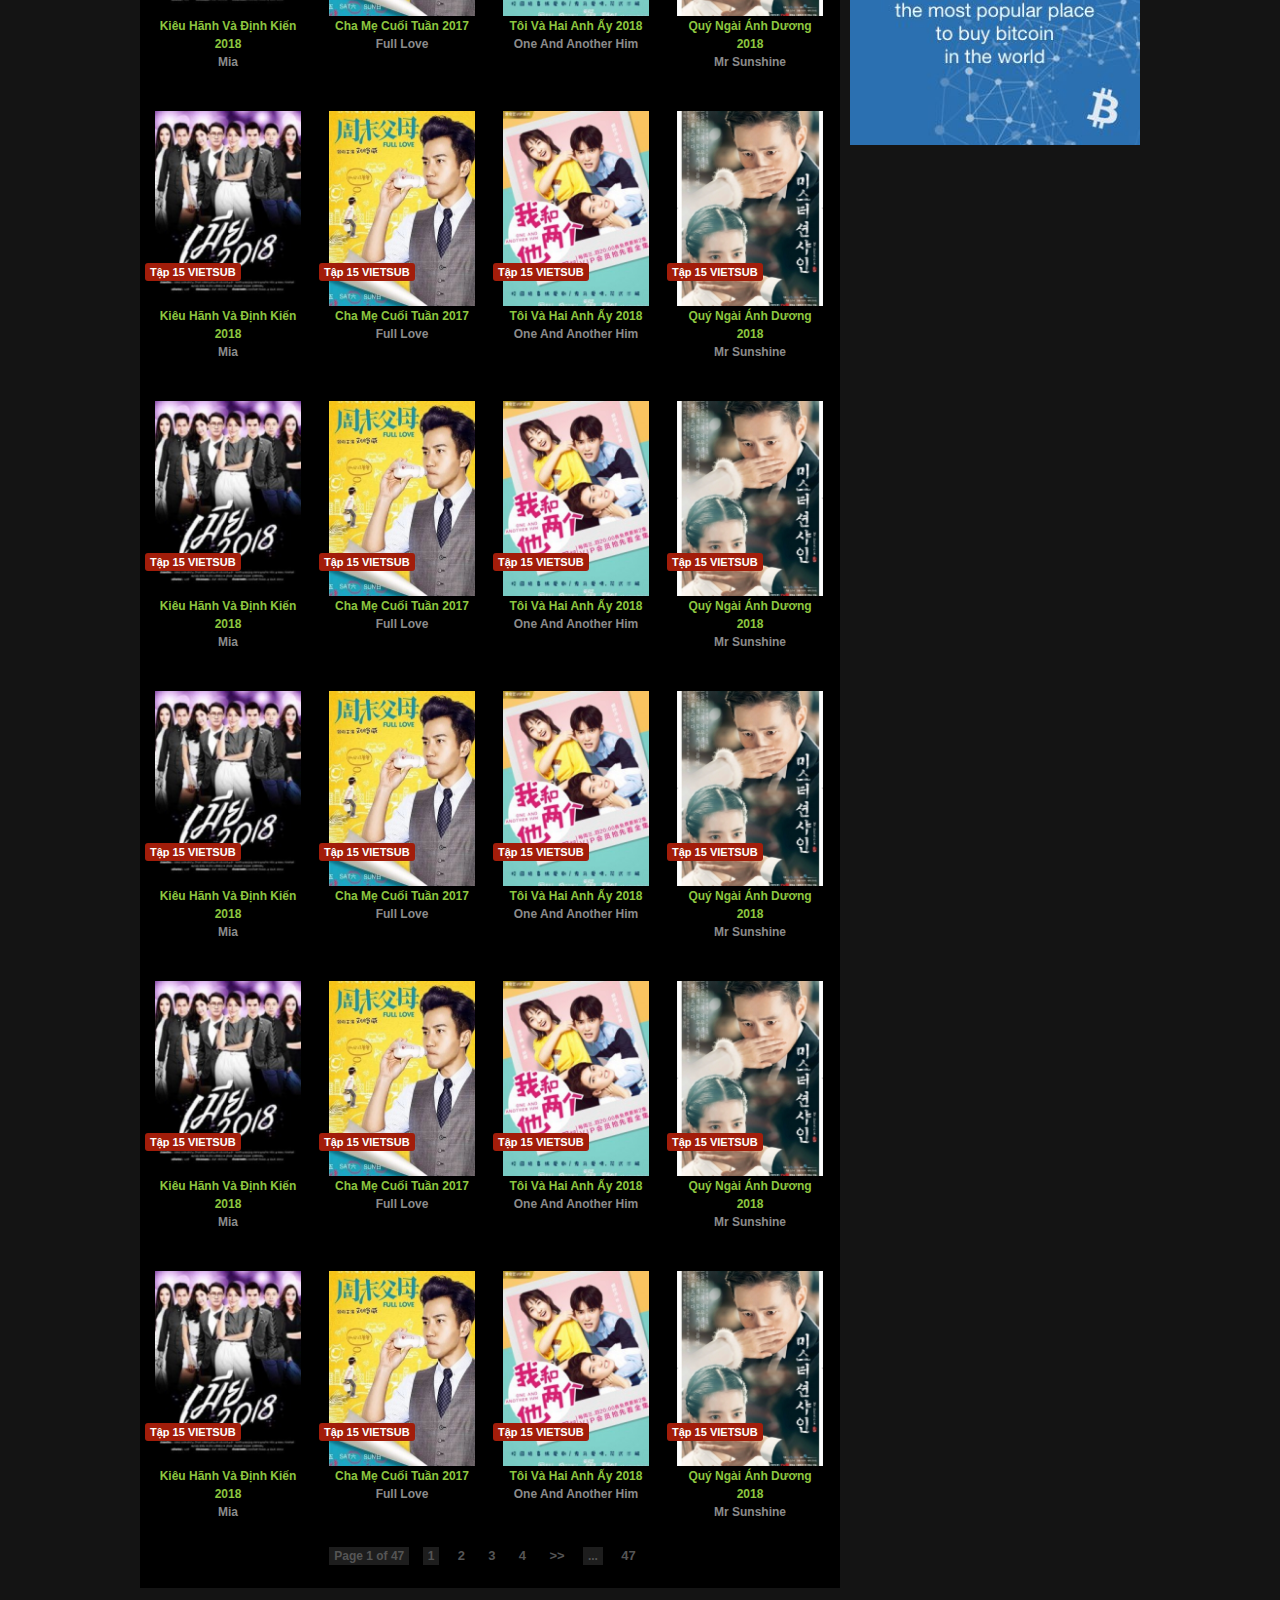
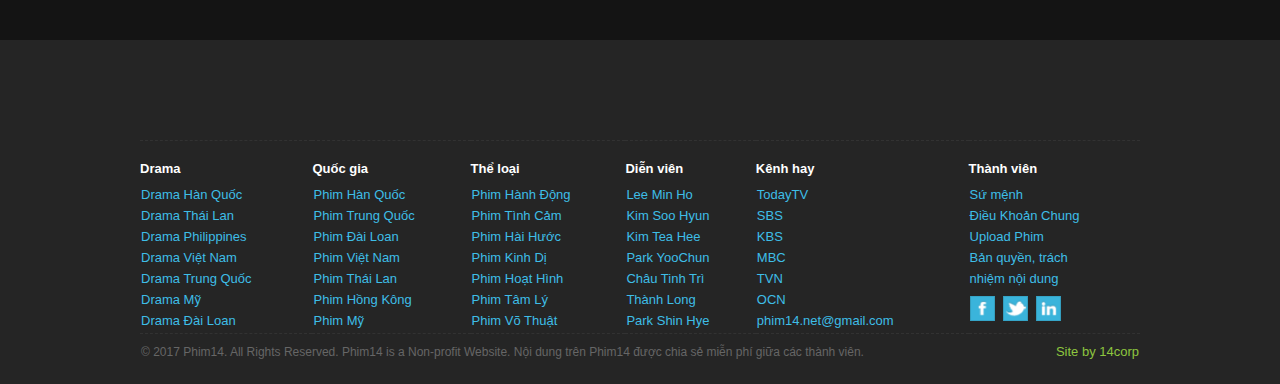
<file: 3phimbo.html>
<!doctype html>
<html>
	<head>
		<title>Phim 14 - Phim HD - Xem Phim Online Miễn Phí</title>
		<link href="http://phim14.net/favicon.ico" rel="shortcut icon" type="image/x-icon">
		<link rel="stylesheet" type="text/css" href="css_xemnhieu.css">
		<link rel="stylesheet" type="text/css" href="css1.css">
		<link rel="stylesheet" type="text/css" href="css_tabs.css">
	</head>
	<body>		
		<!--Header-->
		<div class="web_header">	
			<table style="margin:0 auto; width:1010px;" id="top_table">
				<tr>
					<td>
						<span style="margin-right:10px; background-color:#8C1B0A; font-family:arial; font-size:12px; padding-top:3px; padding-bottom:3px; padding-right:3px; padding-left:3px"><a href=# style="color:white">Đăng nhập</a></span>										
						<a id="topbar" href=#>Đăng ký</a>										
						<a id="topbar" href=#>Quên mật khẩu?</a>
						<a id="topbar" href=#>QC phi lợi nhuận</a>
						<img src="new.gif">
					</td>
				</tr>
			</table>
		</div>
		<div class="div_main_phimle">	
			<!--Menu-->
			<div align="center">
				<table id="header_table">
					<tr>
						<td><a href="1home.html"><img src="logo.png" title="Xem Phim"></a></td>
						<td>
							<form align="right">
								<input type="text" style="width:372px; height:28px" placeholder="Tên phim hoặc diễn viên cần tìm...">
								<input type="submit" value="TÌM KIẾM" style="border:none; width:94px; height:40px; background-color:rgba(236, 170, 21, 0.83); color:#113123; font-weight:bold;">
							</form>
						</td>
					</tr>
				</table>
			</div>
		
			<div>
				<div class="my_div" align="center">
					<ul class="menu">
						<a href="1home.html"><li id="home"><img style="opacity:0.8;" src="home.png"></li></a>			
						<a href=#><li class="dropdown dropbtn menu_button">THỂ LOẠI
							<div class="dropdown-content">
								<table>
									<tr>								
										<a href=#><td>Hành động</td></a>
										<a href=#><td>Phiêu lưu</td></a>
										<a href=#><td>Kinh dị</td></a>
										<a href=#><td>Tình cảm</td></a>
										<a href=#><td>Hoạt hình</td></a>							
									</tr>
									<tr>
										<a href=#><td>Võ thuật</td></a>
										<a href=#><td>Hài hước</td></a>
										<a href=#><td>Hình sự</td></a>
										<a href=#><td>Tâm lý</td></a>
										<a href=#><td>Viễn tưởng</td></a>	
									</tr>
									<tr>
										<a href=#><td>Thần thoại</td></a>
										<a href=#><td>Cổ trang</td></a>
										<a href=#><td>Chiến tranh</td></a>
										<a href=#><td>Âm nhạc</td></a>
										<a href=#><td>TV Show</td></a>	
									</tr>
								</table>
							</div>
						</li></a>
						<a href=#><li class="dropdown dropbtn menu_button">QUỐC GIA
							<div class="dropdown-content">
								<table>
									<tr>								
										<a href=#><td>Hàn Quốc</td></a>
										<a href=#><td>Trung Quốc</td></a>
										<a href=#><td>Đài Loan</td></a>
										<a href=#><td>Việt Nam</td></a>															
									</tr>
									<tr>
										<a href=#><td>Mỹ</td></a>
										<a href=#><td>Nhật Bản</td></a>
										<a href=#><td>Thái Lan</td></a>
										<a href=#><td>Hồng Kông</td></a>								
									</tr>
									<tr>
										<a href=#><td>Philippines</td></a>
										<a href=#><td>Châu Âu</td></a>
										<a href=#><td>Nước khác</td></a>
										<a href=#><td></td></a>							
									</tr>
								</table>
							</div>
						</li></a>
						<a href="2phimle.html"><li class="dropdown dropbtn menu_button">PHIM LẺ
							<div class="dropdown-content">																					
								<table id="tb3">
									<tr>								
										<a href=#><td>Phim lẻ 2018</td></a>																				
									</tr>
									<tr>
										<a href=#><td>Phim lẻ 2017</td></a>															
									</tr>
									<tr>
										<a href=#><td>Phim lẻ 2016</td></a>															
									</tr>
								</table>																											
							</div>
						</li></a>
						<a href="3phimbo.html"><li class="dropbtn menu_button active">PHIM BỘ</li></a>
						<a href="4phimbohanquoc.html"><li class="dropbtn menu_button">PHIM BỘ HÀN QUỐC</li></a>
						<a href="5phimbotrungquoc.html"><li class="dropbtn menu_button">PHIM BỘ TRUNG QUỐC</li></a>
						<a href="6chieurap.html"><li class="dropbtn menu_button" style="width:92px;">CHIẾU RẠP</li></a>
					</ul>
				</div>
			</div>
		
		<!--Content-->
			<div class="web_content">
				<div class="noidungchinh">
					<div class="banner_div_title">
						<div class="phimhot2017">PHIM BỘ</div>					
					</div>				
					<!--Div phim moi-->
					<div class="div_phim">
						<div class="div_boloc">
							<div class="div_boloc_select">
								<span>Sắp Xếp</span>
								<select>
									<option>-Mặc Định-</option>
									<option>Mới Update</option>
									<option>Năm Phát Hành</option>
									<option>Tiêu Đề Phim</option>
									<option>Lượt Xem</option>
								</select>
							</div>
							<div class="div_boloc_select">
								<span>Thể Loại</span>
								<select>
									<option>-Tất Cả-</option>
									<option>Mới Update</option>
									<option>Năm Phát Hành</option>
									<option>Tiêu Đề Phim</option>
									<option>Lượt Xem</option>
								</select>
							</div>
							<div class="div_boloc_select">
								<span>Quốc Gia</span>
								<select>
									<option>-Tất Cả-</option>
									<option>Mới Update</option>
									<option>Năm Phát Hành</option>
									<option>Tiêu Đề Phim</option>
									<option>Lượt Xem</option>
								</select>
							</div>
							<div class="div_boloc_select" style="width:129px;">
								<span>Năm</span>
								<select>
									<option>-Tất Cả-</option>
									<option>Mới Update</option>
									<option>Năm Phát Hành</option>
									<option>Tiêu Đề Phim</option>
									<option>Lượt Xem</option>
								</select>
							</div>
							<button class="button_duyet">Duyệt</button>
						</div>
						<div class="div_phimmoi_content">
							<div class="phimmoi_div_frame">
								<span class="status_phim">Tập 15 VIETSUB</span>
								<div class="phimmoi_div_img">
									<a href=# title="Thẩm Phán Kính Mến"><img src="tham-phan-kinh-men-your-honor-2018.jpg" ></a>
								</div>
								<div class="phimmoi_div_title">
									<a href=# title="Thẩm Phán Kính Mến"><span class="phimmoi_tenphim_vn">Thẩm Phán Kính Mến 2018</a></span><br>
									<span class="phimmoi_tenphim_en">Your Honor</span>
								</div>
							</div>
							<div class="phimmoi_div_frame">
								<span class="status_phim">Tập 15 VIETSUB</span>
								<div class="phimmoi_div_img">
									<a href=# title="Cha Mẹ Cuối Tuần"><img src="thuc-than-3-let-s-eat-3-2018.jpg"></a>
								</div>
								<div class="phimmoi_div_title">
									<a href=# title="Cha Mẹ Cuối Tuần"><span class="phimmoi_tenphim_vn">Cha Mẹ Cuối Tuần 2017</a></span><br>
									<span class="phimmoi_tenphim_en">Full Love</span>
								</div>
							</div>
							<div class="phimmoi_div_frame">
								<span class="status_phim">Tập 15 VIETSUB</span>
								<div class="phimmoi_div_img">
									<a href=# title="Tôi Và Hai Anh Ấy"><img src="thu-ki-cua-toi-kim-mi-so-what-s-wrong-with-secretary-kim-2018.jpg"></a>
								</div>
								<div class="phimmoi_div_title">
									<a href=# title="Tôi Và Hai Anh Ấy"><span class="phimmoi_tenphim_vn">Tôi Và Hai Anh Ấy 2018</a></span><br>
									<span class="phimmoi_tenphim_en">One And Another Him</span>
								</div>
							</div>
							<div class="phimmoi_div_frame">
								<span class="status_phim">Tập 15 VIETSUB</span>
								<div class="phimmoi_div_img">
									<a href=# title="Quý Ngài Ánh Dương"><img src="vi-em-la-chang-trai-cua-toi-cause-you-are-my-boy-2018.jpg"></a>
								</div>
								<div class="phimmoi_div_title">
									<a href=# title="Quý Ngài Ánh Dương"><span class="phimmoi_tenphim_vn">Quý Ngài Ánh Dương 2018</a></span><br>
									<span class="phimmoi_tenphim_en">Mr Sunshine</span>
								</div>
							</div>
							
							<!---->
							<div class="phimmoi_div_frame">
								<span class="status_phim">Tập 15 VIETSUB</span>
								<div class="phimmoi_div_img">
									<a href=# title="Thẩm Phán Kính Mến"><img src="tham-phan-kinh-men-your-honor-2018.jpg" ></a>
								</div>
								<div class="phimmoi_div_title">
									<a href=# title="Thẩm Phán Kính Mến"><span class="phimmoi_tenphim_vn">Thẩm Phán Kính Mến 2018</a></span><br>
									<span class="phimmoi_tenphim_en">Your Honor</span>
								</div>
							</div>
							<div class="phimmoi_div_frame">
								<span class="status_phim">Tập 15 VIETSUB</span>
								<div class="phimmoi_div_img">
									<a href=# title="Cha Mẹ Cuối Tuần"><img src="thuc-than-3-let-s-eat-3-2018.jpg"></a>
								</div>
								<div class="phimmoi_div_title">
									<a href=# title="Cha Mẹ Cuối Tuần"><span class="phimmoi_tenphim_vn">Cha Mẹ Cuối Tuần 2017</a></span><br>
									<span class="phimmoi_tenphim_en">Full Love</span>
								</div>
							</div>
							<div class="phimmoi_div_frame">
								<span class="status_phim">Tập 15 VIETSUB</span>
								<div class="phimmoi_div_img">
									<a href=# title="Tôi Và Hai Anh Ấy"><img src="thu-ki-cua-toi-kim-mi-so-what-s-wrong-with-secretary-kim-2018.jpg"></a>
								</div>
								<div class="phimmoi_div_title">
									<a href=# title="Tôi Và Hai Anh Ấy"><span class="phimmoi_tenphim_vn">Tôi Và Hai Anh Ấy 2018</a></span><br>
									<span class="phimmoi_tenphim_en">One And Another Him</span>
								</div>
							</div>
							<div class="phimmoi_div_frame">
								<span class="status_phim">Tập 15 VIETSUB</span>
								<div class="phimmoi_div_img">
									<a href=# title="Quý Ngài Ánh Dương"><img src="vi-em-la-chang-trai-cua-toi-cause-you-are-my-boy-2018.jpg"></a>
								</div>
								<div class="phimmoi_div_title">
									<a href=# title="Quý Ngài Ánh Dương"><span class="phimmoi_tenphim_vn">Quý Ngài Ánh Dương 2018</a></span><br>
									<span class="phimmoi_tenphim_en">Mr Sunshine</span>
								</div>
							</div>
							<!---->
							<div class="phimmoi_div_frame">
								<span class="status_phim">Tập 15 VIETSUB</span>
								<div class="phimmoi_div_img">
									<a href=# title="Thẩm Phán Kính Mến"><img src="tham-phan-kinh-men-your-honor-2018.jpg" ></a>
								</div>
								<div class="phimmoi_div_title">
									<a href=# title="Thẩm Phán Kính Mến"><span class="phimmoi_tenphim_vn">Thẩm Phán Kính Mến 2018</a></span><br>
									<span class="phimmoi_tenphim_en">Your Honor</span>
								</div>
							</div>
							<div class="phimmoi_div_frame">
								<span class="status_phim">Tập 15 VIETSUB</span>
								<div class="phimmoi_div_img">
									<a href=# title="Cha Mẹ Cuối Tuần"><img src="thuc-than-3-let-s-eat-3-2018.jpg"></a>
								</div>
								<div class="phimmoi_div_title">
									<a href=# title="Cha Mẹ Cuối Tuần"><span class="phimmoi_tenphim_vn">Cha Mẹ Cuối Tuần 2017</a></span><br>
									<span class="phimmoi_tenphim_en">Full Love</span>
								</div>
							</div>
							<div class="phimmoi_div_frame">
								<span class="status_phim">Tập 15 VIETSUB</span>
								<div class="phimmoi_div_img">
									<a href=# title="Tôi Và Hai Anh Ấy"><img src="thu-ki-cua-toi-kim-mi-so-what-s-wrong-with-secretary-kim-2018.jpg"></a>
								</div>
								<div class="phimmoi_div_title">
									<a href=# title="Tôi Và Hai Anh Ấy"><span class="phimmoi_tenphim_vn">Tôi Và Hai Anh Ấy 2018</a></span><br>
									<span class="phimmoi_tenphim_en">One And Another Him</span>
								</div>
							</div>
							<div class="phimmoi_div_frame">
								<span class="status_phim">Tập 15 VIETSUB</span>
								<div class="phimmoi_div_img">
									<a href=# title="Quý Ngài Ánh Dương"><img src="vi-em-la-chang-trai-cua-toi-cause-you-are-my-boy-2018.jpg"></a>
								</div>
								<div class="phimmoi_div_title">
									<a href=# title="Quý Ngài Ánh Dương"><span class="phimmoi_tenphim_vn">Quý Ngài Ánh Dương 2018</a></span><br>
									<span class="phimmoi_tenphim_en">Mr Sunshine</span>
								</div>
							</div>
							
							<!---->
							<div class="phimmoi_div_frame">
								<span class="status_phim">Tập 15 VIETSUB</span>
								<div class="phimmoi_div_img">
									<a href=# title="Kiêu Hãnh Và Định Kiến"><img src="kieu-hanh-va-dinh-kien-mia-2018.jpg" ></a>
								</div>
								<div class="phimmoi_div_title">
									<a href=# title="Kiêu Hãnh Và Định Kiến"><span class="phimmoi_tenphim_vn">Kiêu Hãnh Và Định Kiến 2018</a></span><br>
									<span class="phimmoi_tenphim_en">Mia</span>
								</div>
							</div>
							<div class="phimmoi_div_frame">
								<span class="status_phim">Tập 15 VIETSUB</span>
								<div class="phimmoi_div_img">
									<a href=# title="Cha Mẹ Cuối Tuần"><img src="cha-me-cuoi-tuan-full-love-2017.jpg"></a>
								</div>
								<div class="phimmoi_div_title">
									<a href=# title="Cha Mẹ Cuối Tuần"><span class="phimmoi_tenphim_vn">Cha Mẹ Cuối Tuần 2017</a></span><br>
									<span class="phimmoi_tenphim_en">Full Love</span>
								</div>
							</div>
							<div class="phimmoi_div_frame">
								<span class="status_phim">Tập 15 VIETSUB</span>
								<div class="phimmoi_div_img">
									<a href=# title="Tôi Và Hai Anh Ấy"><img src="toi-va-hai-anh-ay-one-and-another-him-2018.jpg"></a>
								</div>
								<div class="phimmoi_div_title">
									<a href=# title="Tôi Và Hai Anh Ấy"><span class="phimmoi_tenphim_vn">Tôi Và Hai Anh Ấy 2018</a></span><br>
									<span class="phimmoi_tenphim_en">One And Another Him</span>
								</div>
							</div>
							<div class="phimmoi_div_frame">
								<span class="status_phim">Tập 15 VIETSUB</span>
								<div class="phimmoi_div_img">
									<a href=# title="Quý Ngài Ánh Dương"><img src="quy-ngai-anh-duong-mr-sunshine-2018.jpg"></a>
								</div>
								<div class="phimmoi_div_title">
									<a href=# title="Quý Ngài Ánh Dương"><span class="phimmoi_tenphim_vn">Quý Ngài Ánh Dương 2018</a></span><br>
									<span class="phimmoi_tenphim_en">Mr Sunshine</span>
								</div>
							</div>							
							<div class="phimmoi_div_frame">
								<span class="status_phim">Tập 15 VIETSUB</span>
								<div class="phimmoi_div_img">
									<a href=# title="Kiêu Hãnh Và Định Kiến"><img src="kieu-hanh-va-dinh-kien-mia-2018.jpg" ></a>
								</div>
								<div class="phimmoi_div_title">
									<a href=# title="Kiêu Hãnh Và Định Kiến"><span class="phimmoi_tenphim_vn">Kiêu Hãnh Và Định Kiến 2018</a></span><br>
									<span class="phimmoi_tenphim_en">Mia</span>
								</div>
							</div>
							<div class="phimmoi_div_frame">
								<span class="status_phim">Tập 15 VIETSUB</span>
								<div class="phimmoi_div_img">
									<a href=# title="Cha Mẹ Cuối Tuần"><img src="cha-me-cuoi-tuan-full-love-2017.jpg"></a>
								</div>
								<div class="phimmoi_div_title">
									<a href=# title="Cha Mẹ Cuối Tuần"><span class="phimmoi_tenphim_vn">Cha Mẹ Cuối Tuần 2017</a></span><br>
									<span class="phimmoi_tenphim_en">Full Love</span>
								</div>
							</div>
							<div class="phimmoi_div_frame">
								<span class="status_phim">Tập 15 VIETSUB</span>
								<div class="phimmoi_div_img">
									<a href=# title="Tôi Và Hai Anh Ấy"><img src="toi-va-hai-anh-ay-one-and-another-him-2018.jpg"></a>
								</div>
								<div class="phimmoi_div_title">
									<a href=# title="Tôi Và Hai Anh Ấy"><span class="phimmoi_tenphim_vn">Tôi Và Hai Anh Ấy 2018</a></span><br>
									<span class="phimmoi_tenphim_en">One And Another Him</span>
								</div>
							</div>
							<div class="phimmoi_div_frame">
								<span class="status_phim">Tập 15 VIETSUB</span>
								<div class="phimmoi_div_img">
									<a href=# title="Quý Ngài Ánh Dương"><img src="quy-ngai-anh-duong-mr-sunshine-2018.jpg"></a>
								</div>
								<div class="phimmoi_div_title">
									<a href=# title="Quý Ngài Ánh Dương"><span class="phimmoi_tenphim_vn">Quý Ngài Ánh Dương 2018</a></span><br>
									<span class="phimmoi_tenphim_en">Mr Sunshine</span>
								</div>
							</div>
							
							<!---->
							<div class="phimmoi_div_frame">
								<span class="status_phim">Tập 15 VIETSUB</span>
								<div class="phimmoi_div_img">
									<a href=# title="Kiêu Hãnh Và Định Kiến"><img src="kieu-hanh-va-dinh-kien-mia-2018.jpg" ></a>
								</div>
								<div class="phimmoi_div_title">
									<a href=# title="Kiêu Hãnh Và Định Kiến"><span class="phimmoi_tenphim_vn">Kiêu Hãnh Và Định Kiến 2018</a></span><br>
									<span class="phimmoi_tenphim_en">Mia</span>
								</div>
							</div>
							<div class="phimmoi_div_frame">
								<span class="status_phim">Tập 15 VIETSUB</span>
								<div class="phimmoi_div_img">
									<a href=# title="Cha Mẹ Cuối Tuần"><img src="cha-me-cuoi-tuan-full-love-2017.jpg"></a>
								</div>
								<div class="phimmoi_div_title">
									<a href=# title="Cha Mẹ Cuối Tuần"><span class="phimmoi_tenphim_vn">Cha Mẹ Cuối Tuần 2017</a></span><br>
									<span class="phimmoi_tenphim_en">Full Love</span>
								</div>
							</div>
							<div class="phimmoi_div_frame">
								<span class="status_phim">Tập 15 VIETSUB</span>
								<div class="phimmoi_div_img">
									<a href=# title="Tôi Và Hai Anh Ấy"><img src="toi-va-hai-anh-ay-one-and-another-him-2018.jpg"></a>
								</div>
								<div class="phimmoi_div_title">
									<a href=# title="Tôi Và Hai Anh Ấy"><span class="phimmoi_tenphim_vn">Tôi Và Hai Anh Ấy 2018</a></span><br>
									<span class="phimmoi_tenphim_en">One And Another Him</span>
								</div>
							</div>
							<div class="phimmoi_div_frame">
								<span class="status_phim">Tập 15 VIETSUB</span>
								<div class="phimmoi_div_img">
									<a href=# title="Quý Ngài Ánh Dương"><img src="quy-ngai-anh-duong-mr-sunshine-2018.jpg"></a>
								</div>
								<div class="phimmoi_div_title">
									<a href=# title="Quý Ngài Ánh Dương"><span class="phimmoi_tenphim_vn">Quý Ngài Ánh Dương 2018</a></span><br>
									<span class="phimmoi_tenphim_en">Mr Sunshine</span>
								</div>
							</div>
							
							<!---->
							<div class="phimmoi_div_frame">
								<span class="status_phim">Tập 15 VIETSUB</span>
								<div class="phimmoi_div_img">
									<a href=# title="Kiêu Hãnh Và Định Kiến"><img src="kieu-hanh-va-dinh-kien-mia-2018.jpg" ></a>
								</div>
								<div class="phimmoi_div_title">
									<a href=# title="Kiêu Hãnh Và Định Kiến"><span class="phimmoi_tenphim_vn">Kiêu Hãnh Và Định Kiến 2018</a></span><br>
									<span class="phimmoi_tenphim_en">Mia</span>
								</div>
							</div>
							<div class="phimmoi_div_frame">
								<span class="status_phim">Tập 15 VIETSUB</span>
								<div class="phimmoi_div_img">
									<a href=# title="Cha Mẹ Cuối Tuần"><img src="cha-me-cuoi-tuan-full-love-2017.jpg"></a>
								</div>
								<div class="phimmoi_div_title">
									<a href=# title="Cha Mẹ Cuối Tuần"><span class="phimmoi_tenphim_vn">Cha Mẹ Cuối Tuần 2017</a></span><br>
									<span class="phimmoi_tenphim_en">Full Love</span>
								</div>
							</div>
							<div class="phimmoi_div_frame">
								<span class="status_phim">Tập 15 VIETSUB</span>
								<div class="phimmoi_div_img">
									<a href=# title="Tôi Và Hai Anh Ấy"><img src="toi-va-hai-anh-ay-one-and-another-him-2018.jpg"></a>
								</div>
								<div class="phimmoi_div_title">
									<a href=# title="Tôi Và Hai Anh Ấy"><span class="phimmoi_tenphim_vn">Tôi Và Hai Anh Ấy 2018</a></span><br>
									<span class="phimmoi_tenphim_en">One And Another Him</span>
								</div>
							</div>
							<div class="phimmoi_div_frame">
								<span class="status_phim">Tập 15 VIETSUB</span>
								<div class="phimmoi_div_img">
									<a href=# title="Quý Ngài Ánh Dương"><img src="quy-ngai-anh-duong-mr-sunshine-2018.jpg"></a>
								</div>
								<div class="phimmoi_div_title">
									<a href=# title="Quý Ngài Ánh Dương"><span class="phimmoi_tenphim_vn">Quý Ngài Ánh Dương 2018</a></span><br>
									<span class="phimmoi_tenphim_en">Mr Sunshine</span>
								</div>
							</div>
							
							<!---->
							<div class="phimmoi_div_frame">
								<span class="status_phim">Tập 15 VIETSUB</span>
								<div class="phimmoi_div_img">
									<a href=# title="Kiêu Hãnh Và Định Kiến"><img src="kieu-hanh-va-dinh-kien-mia-2018.jpg" ></a>
								</div>
								<div class="phimmoi_div_title">
									<a href=# title="Kiêu Hãnh Và Định Kiến"><span class="phimmoi_tenphim_vn">Kiêu Hãnh Và Định Kiến 2018</a></span><br>
									<span class="phimmoi_tenphim_en">Mia</span>
								</div>
							</div>
							<div class="phimmoi_div_frame">
								<span class="status_phim">Tập 15 VIETSUB</span>
								<div class="phimmoi_div_img">
									<a href=# title="Cha Mẹ Cuối Tuần"><img src="cha-me-cuoi-tuan-full-love-2017.jpg"></a>
								</div>
								<div class="phimmoi_div_title">
									<a href=# title="Cha Mẹ Cuối Tuần"><span class="phimmoi_tenphim_vn">Cha Mẹ Cuối Tuần 2017</a></span><br>
									<span class="phimmoi_tenphim_en">Full Love</span>
								</div>
							</div>
							<div class="phimmoi_div_frame">
								<span class="status_phim">Tập 15 VIETSUB</span>
								<div class="phimmoi_div_img">
									<a href=# title="Tôi Và Hai Anh Ấy"><img src="toi-va-hai-anh-ay-one-and-another-him-2018.jpg"></a>
								</div>
								<div class="phimmoi_div_title">
									<a href=# title="Tôi Và Hai Anh Ấy"><span class="phimmoi_tenphim_vn">Tôi Và Hai Anh Ấy 2018</a></span><br>
									<span class="phimmoi_tenphim_en">One And Another Him</span>
								</div>
							</div>
							<div class="phimmoi_div_frame">
								<span class="status_phim">Tập 15 VIETSUB</span>
								<div class="phimmoi_div_img">
									<a href=# title="Quý Ngài Ánh Dương"><img src="quy-ngai-anh-duong-mr-sunshine-2018.jpg"></a>
								</div>
								<div class="phimmoi_div_title">
									<a href=# title="Quý Ngài Ánh Dương"><span class="phimmoi_tenphim_vn">Quý Ngài Ánh Dương 2018</a></span><br>
									<span class="phimmoi_tenphim_en">Mr Sunshine</span>
								</div>
							</div>
							
							<!---->
							<div class="phimmoi_div_frame">
								<span class="status_phim">Tập 15 VIETSUB</span>
								<div class="phimmoi_div_img">
									<a href=# title="Kiêu Hãnh Và Định Kiến"><img src="kieu-hanh-va-dinh-kien-mia-2018.jpg" ></a>
								</div>
								<div class="phimmoi_div_title">
									<a href=# title="Kiêu Hãnh Và Định Kiến"><span class="phimmoi_tenphim_vn">Kiêu Hãnh Và Định Kiến 2018</a></span><br>
									<span class="phimmoi_tenphim_en">Mia</span>
								</div>
							</div>
							<div class="phimmoi_div_frame">
								<span class="status_phim">Tập 15 VIETSUB</span>
								<div class="phimmoi_div_img">
									<a href=# title="Cha Mẹ Cuối Tuần"><img src="cha-me-cuoi-tuan-full-love-2017.jpg"></a>
								</div>
								<div class="phimmoi_div_title">
									<a href=# title="Cha Mẹ Cuối Tuần"><span class="phimmoi_tenphim_vn">Cha Mẹ Cuối Tuần 2017</a></span><br>
									<span class="phimmoi_tenphim_en">Full Love</span>
								</div>
							</div>
							<div class="phimmoi_div_frame">
								<span class="status_phim">Tập 15 VIETSUB</span>
								<div class="phimmoi_div_img">
									<a href=# title="Tôi Và Hai Anh Ấy"><img src="toi-va-hai-anh-ay-one-and-another-him-2018.jpg"></a>
								</div>
								<div class="phimmoi_div_title">
									<a href=# title="Tôi Và Hai Anh Ấy"><span class="phimmoi_tenphim_vn">Tôi Và Hai Anh Ấy 2018</a></span><br>
									<span class="phimmoi_tenphim_en">One And Another Him</span>
								</div>
							</div>
							<div class="phimmoi_div_frame">
								<span class="status_phim">Tập 15 VIETSUB</span>
								<div class="phimmoi_div_img">
									<a href=# title="Quý Ngài Ánh Dương"><img src="quy-ngai-anh-duong-mr-sunshine-2018.jpg"></a>
								</div>
								<div class="phimmoi_div_title">
									<a href=# title="Quý Ngài Ánh Dương"><span class="phimmoi_tenphim_vn">Quý Ngài Ánh Dương 2018</a></span><br>
									<span class="phimmoi_tenphim_en">Mr Sunshine</span>
								</div>
							</div>
							
							<!---->
							<div class="phimmoi_div_frame">
								<span class="status_phim">Tập 15 VIETSUB</span>
								<div class="phimmoi_div_img">
									<a href=# title="Kiêu Hãnh Và Định Kiến"><img src="kieu-hanh-va-dinh-kien-mia-2018.jpg" ></a>
								</div>
								<div class="phimmoi_div_title">
									<a href=# title="Kiêu Hãnh Và Định Kiến"><span class="phimmoi_tenphim_vn">Kiêu Hãnh Và Định Kiến 2018</a></span><br>
									<span class="phimmoi_tenphim_en">Mia</span>
								</div>
							</div>
							<div class="phimmoi_div_frame">
								<span class="status_phim">Tập 15 VIETSUB</span>
								<div class="phimmoi_div_img">
									<a href=# title="Cha Mẹ Cuối Tuần"><img src="cha-me-cuoi-tuan-full-love-2017.jpg"></a>
								</div>
								<div class="phimmoi_div_title">
									<a href=# title="Cha Mẹ Cuối Tuần"><span class="phimmoi_tenphim_vn">Cha Mẹ Cuối Tuần 2017</a></span><br>
									<span class="phimmoi_tenphim_en">Full Love</span>
								</div>
							</div>
							<div class="phimmoi_div_frame">
								<span class="status_phim">Tập 15 VIETSUB</span>
								<div class="phimmoi_div_img">
									<a href=# title="Tôi Và Hai Anh Ấy"><img src="toi-va-hai-anh-ay-one-and-another-him-2018.jpg"></a>
								</div>
								<div class="phimmoi_div_title">
									<a href=# title="Tôi Và Hai Anh Ấy"><span class="phimmoi_tenphim_vn">Tôi Và Hai Anh Ấy 2018</a></span><br>
									<span class="phimmoi_tenphim_en">One And Another Him</span>
								</div>
							</div>
							<div class="phimmoi_div_frame">
								<span class="status_phim">Tập 15 VIETSUB</span>
								<div class="phimmoi_div_img">
									<a href=# title="Quý Ngài Ánh Dương"><img src="quy-ngai-anh-duong-mr-sunshine-2018.jpg"></a>
								</div>
								<div class="phimmoi_div_title">
									<a href=# title="Quý Ngài Ánh Dương"><span class="phimmoi_tenphim_vn">Quý Ngài Ánh Dương 2018</a></span><br>
									<span class="phimmoi_tenphim_en">Mr Sunshine</span>
								</div>
							</div>
							
							<!--Page number-->
							<div class="page_number">
								<span class="page_number_special">Page 1 of 47</span>		
								<span class="page_number_special">1</span>
								<span><a href=#>2</a></span>
								<span><a href=#>3</a></span>
								<span><a href=#>4</a></span>
								<span><a href=#>&gt&gt</a></span>
								<span class="page_number_special">...</span>
								<span><a href=#>47</a></span>
							</div>
						</div>
					</div>																		
				</div>
					
				<div class="slide_bar">
					<div class="anh_1">
						<img src="slide_bar_1.png" style="width:290px;">
					</div>
					<div class="anh_2">
						<img src="slide_bar_2.jpg" style="width:290px;">
					</div>
					<div class="main_frame">
						<div class="header">
							<h3>TOP XEM NHIỀU</h3>
						</div>
						<div class="div_tab">
							<button class="tab_button tablinks" onclick="openTabs(event, 'ngay')" id="default_tab">Ngày</button>
							<button class="tab_button tablinks" onclick="openTabs(event, 'tuan')">Tuần</button>
							<button class="tab_button tablinks" onclick="openTabs(event, 'thang')">Tháng</button>
						</div>
						<div class="frame tabcontent" id="ngay">
							<div class="sub_frame">
								<div class="image"><img src="top1.png"></div>
								<div class="ten_phim">
								<a href=#><span class="title">Thư Kí Của Tôi, Kim Mi So</span></a>
								<span class="view">Lượt quan tâm 104</span>
								</div>
							</div>
							<div class="sub_frame">
								<div class="image"><img src="top2.png"></div>
								<div class="ten_phim">
								<a href=#><span class="title">Chàng Ô Sin Đa Tài</span></a>
								<span class="view">Lượt quan tâm 10</span>
								</div>
							</div>
							<div class="sub_frame">
								<div class="image"><img src="top3.png"></div>
								<div class="ten_phim">
								<a href=#><span class="title">12 Con Giáp</span></a>
								<span class="view">Lượt quan tâm 4</span>
								</div>
							</div>
							<div class="sub_frame">
								<div class="image"><img src="top4.png"></div>
								<div class="ten_phim">
								<a href=#><span class="title">Running Man</span></a>
								<span class="view">Lượt quan tâm 15</span>
								</div>
							</div>
							<div class="sub_frame">
								<div class="image"><img src="top5.png"></div>
								<div class="ten_phim">
								<a href=#><span class="title">Yêu Em Từ Cái Nhín Đầu Tiên</span></a>
								<span class="view">Lượt quan tâm 40</span>
								</div>
							</div>
							<div class="sub_frame">
								<div class="image"><img src="top6.png"></div>
								<div class="ten_phim">
								<a href=#><span class="title">Chảo Tình Yêu</span></a>
								<span class="view">Lượt quan tâm 7</span>
								</div>
							</div>
							<div class="sub_frame">
								<div class="image"><img src="top7.png"></div>
								<div class="ten_phim">
								<a href=#><span class="title">Thiên Ý</span></a>
								<span class="view">Lượt quan tâm 1</span>
								</div>
							</div>
							<div class="sub_frame">
								<div class="image"><img src="top8.png"></div>
								<div class="ten_phim">
								<a href=#><span class="title">Thời Khắc Định Mệnh</span></a>
								<span class="view">Lượt quan tâm 10</span>
								</div>
							</div>
							<div class="sub_frame">
								<div class="image"><img src="top9.png"></div>
								<div class="ten_phim">
								<a href=#><span class="title">Vân Tịch Truyện</span></a>
								<span class="view">Lượt quan tâm 104</span>
								</div>
							</div>
							<div class="sub_frame">
								<div class="image"><img src="top10.png"></div>
								<div class="ten_phim">
								<a href=#><span class="title">Trò Chơi Tình Ái</span></a>
								<span class="view">Lượt quan tâm 104</span>
								</div>
							</div>
						</div>
						<div class="frame tabcontent" id="tuan">
							<div class="sub_frame">
								<div class="image"><img src="top1.png"></div>
								<div class="ten_phim">
								<a href=#><span class="title">Thư Kí Của Tôi, Kim Mi So</span></a>
								<span class="view">Lượt quan tâm 104</span>
								</div>
							</div>
							<div class="sub_frame">
								<div class="image"><img src="top2.png"></div>
								<div class="ten_phim">
								<a href=#><span class="title">Thời Khắc Định Mệnh</span></a>
								<span class="view">Lượt quan tâm 10</span>
								</div>
							</div>
							<div class="sub_frame">
								<div class="image"><img src="top3.png"></div>
								<div class="ten_phim">
								<a href=#><span class="title">Bạn Cũng là Người</span></a>
								<span class="view">Lượt quan tâm 4</span>
								</div>
							</div>
							<div class="sub_frame">
								<div class="image"><img src="top4.png"></div>
								<div class="ten_phim">
								<a href=#><span class="title">Running Man</span></a>
								<span class="view">Lượt quan tâm 15</span>
								</div>
							</div>
							<div class="sub_frame">
								<div class="image"><img src="top5.png"></div>
								<div class="ten_phim">
								<a href=#><span class="title">Yêu Em Từ Cái Nhín Đầu Tiên</span></a>
								<span class="view">Lượt quan tâm 40</span>
								</div>
							</div>
							<div class="sub_frame">
								<div class="image"><img src="top6.png"></div>
								<div class="ten_phim">
								<a href=#><span class="title">Quý Ngài Ánh Dương</span></a>
								<span class="view">Lượt quan tâm 7</span>
								</div>
							</div>
							<div class="sub_frame">
								<div class="image"><img src="top7.png"></div>
								<div class="ten_phim">
								<a href=#><span class="title">Thiên Ý</span></a>
								<span class="view">Lượt quan tâm 1</span>
								</div>
							</div>
							<div class="sub_frame">
								<div class="image"><img src="top8.png"></div>
								<div class="ten_phim">
								<a href=#><span class="title">Thời Khắc Định Mệnh</span></a>
								<span class="view">Lượt quan tâm 10</span>
								</div>
							</div>
							<div class="sub_frame">
								<div class="image"><img src="top9.png"></div>
								<div class="ten_phim">
								<a href=#><span class="title">Vườn Sao Băng</span></a>
								<span class="view">Lượt quan tâm 104</span>
								</div>
							</div>
							<div class="sub_frame">
								<div class="image"><img src="top10.png"></div>
								<div class="ten_phim">
								<a href=#><span class="title">Trò Chơi Tình Ái</span></a>
								<span class="view">Lượt quan tâm 104</span>
								</div>
							</div>
						</div>
						<div class="frame tabcontent" id="thang">
							<div class="sub_frame">
								<div class="image"><img src="top1.png"></div>
								<div class="ten_phim">
								<a href=#><span class="title">Sherlock Homes</span></a>
								<span class="view">Lượt quan tâm 104</span>
								</div>
							</div>
							<div class="sub_frame">
								<div class="image"><img src="top2.png"></div>
								<div class="ten_phim">
								<a href=#><span class="title">Avenger Infinity War</span></a>
								<span class="view">Lượt quan tâm 10</span>
								</div>
							</div>
							<div class="sub_frame">
								<div class="image"><img src="top3.png"></div>
								<div class="ten_phim">
								<a href=#><span class="title">Thor 3</span></a>
								<span class="view">Lượt quan tâm 4</span>
								</div>
							</div>
							<div class="sub_frame">
								<div class="image"><img src="top4.png"></div>
								<div class="ten_phim">
								<a href=#><span class="title">Running Man</span></a>
								<span class="view">Lượt quan tâm 15</span>
								</div>
							</div>
							<div class="sub_frame">
								<div class="image"><img src="top5.png"></div>
								<div class="ten_phim">
								<a href=#><span class="title">Yêu Em Từ Cái Nhín Đầu Tiên</span></a>
								<span class="view">Lượt quan tâm 40</span>
								</div>
							</div>
							<div class="sub_frame">
								<div class="image"><img src="top6.png"></div>
								<div class="ten_phim">
								<a href=#><span class="title">Người Kiến 1</span></a>
								<span class="view">Lượt quan tâm 7</span>
								</div>
							</div>
							<div class="sub_frame">
								<div class="image"><img src="top7.png"></div>
								<div class="ten_phim">
								<a href=#><span class="title">Thiên Ý</span></a>
								<span class="view">Lượt quan tâm 1</span>
								</div>
							</div>
							<div class="sub_frame">
								<div class="image"><img src="top8.png"></div>
								<div class="ten_phim">
								<a href=#><span class="title">Thời Khắc Định Mệnh</span></a>
								<span class="view">Lượt quan tâm 10</span>
								</div>
							</div>
							<div class="sub_frame">
								<div class="image"><img src="top9.png"></div>
								<div class="ten_phim">
								<a href=#><span class="title">Vân Tịch Truyện</span></a>
								<span class="view">Lượt quan tâm 104</span>
								</div>
							</div>
							<div class="sub_frame">
								<div class="image"><img src="top10.png"></div>
								<div class="ten_phim">
								<a href=#><span class="title">Trò Chơi Tình Ái</span></a>
								<span class="view">Lượt quan tâm 104</span>
								</div>
							</div>	
						</div>
					</div>
					<div class="tag_cloud">
						<span id="tag_cloud">TAG CLOUD</span>
						<span id="array">Array</span>
					</div>
					<div class="coin_base">
						<img src="coinbase.jpg" style="width:290px;">
					</div>
				</div>	
					
					
					
					
			</div>
				
				
				
		</div>
		
			<div onclick="topFunction()" id="myBtn" title="Go to top" class="topup">
				<img class="img1" src="topup1.PNG">
				<img class="img2" src="topup2.PNG">
			</div>
		<!--Footer-->
			<footer style="font-size:12px">
			<div align="center" style="margin-top:150px; background-color:#252525; padding-top:100px">
				<table class="footer" id="footer_table" style="border-bottom:1px dashed #323232; border-top:1px dashed #323232">
					<tr class="footer_header" align="left" style="color:white">
						<th><a id="footer_head" href=#>Drama</a></th>
						<th><a id="footer_head" href=#>Quốc gia</a></th>
						<th><a id="footer_head" href=#>Thể loại</a></th>
						<th><a id="footer_head" href=#>Diễn viên</a></th>
						<th><a id="footer_head" href=#>Kênh hay</a></th>
						<th><a id="footer_head" href=#>Thành viên</a></th>
					</tr>
					<tr>
						<td><a href=#>Drama Hàn Quốc</a></td>
						<td><a href=#>Phim Hàn Quốc</a></td>
						<td><a href=#>Phim Hành Động</a></td>
						<td><a href=#>Lee Min Ho</a></td>
						<td><a href=#>TodayTV</a></td>
						<td><a href=#>Sứ mệnh</a></td>
					</tr>
					<tr>
						<td><a href=#>Drama Thái Lan</a></td>
						<td><a href=#>Phim Trung Quốc</a></td>
						<td><a href=#>Phim Tình Cảm</a></td>
						<td><a href=#>Kim Soo Hyun</a></td>
						<td><a href=#>SBS</a></td>
						<td><a href=#>Điều Khoản Chung</a></td>
					</tr>
					<tr>
						<td><a href=#>Drama Philippines</a></td>
						<td><a href=#>Phim Đài Loan</a></td>
						<td><a href=#>Phim Hài Hước</a></td>
						<td><a href=#>Kim Tea Hee</a></td>
						<td><a href=#>KBS</a></td>
						<td><a href=#>Upload Phim</a></td>
					</tr>
					<tr>
						<td><a href=#>Drama Việt Nam</a></td>
						<td><a href=#>Phim Việt Nam</a></td>
						<td><a href=#>Phim Kinh Dị</a></td>
						<td><a href=#>Park YooChun</a></td>
						<td><a href=#>MBC</a></td>
						<td><a href=#>Bản quyền, trách</a></td>
					</tr>
					<tr>
						<td><a href=#>Drama Trung Quốc</a></td>
						<td><a href=#>Phim Thái Lan</a></td>
						<td><a href=#>Phim Hoạt Hình</a></td>
						<td><a href=#>Châu Tinh Trì</a></td>
						<td><a href=#>TVN</a></td>
						<td><a href=#>nhiệm nội dung</a></td>
					</tr>
					<tr>
						<td><a href=#>Drama Mỹ</a></td>
						<td><a href=#>Phim Hồng Kông</a></td>
						<td><a href=#>Phim Tâm Lý</a></td>
						<td><a href=#>Thành Long</a></td>
						<td><a href=#>OCN</a></td>
						<td rowspan="2">
							<a style="padding-right:5px" href="http://www.facebook.com/phim14" target="_blank"><img id="footer_img" src="facebook.png"></a>
							<a style="padding-right:5px" href="https://plus.google.com/+Phim14NetOfficial" target="_blank"><img id="footer_img" src="twitter.png"></a>
							<a href="https://www.youtube.com/Phim14PhimBoTQ2" target="_blank"><img id="footer_img" src="youtube.png"></a>
						</td>
					</tr>
					<tr>
						<td><a href=#>Drama Đài Loan</a></td>
						<td><a href=#>Phim Mỹ</a></td>
						<td><a href=#>Phim Võ Thuật</a></td>
						<td><a href=#>Park Shin Hye</a></td>
						<td><a href=#>phim14.net@gmail.com</a></td>
					</tr>
				</table>
				<table id="footer_table">
					<tr>
						<td class="footer_td" style="color:#666;">© 2017 Phim14. All Rights Reserved. Phim14 is a Non-profit Website. Nội dung trên Phim14 được chia sẻ miễn phí giữa các thành viên.</td>
						<td class="footer_td" id="lightmaker" align="right"><a href="http://phim14.net/" target="_blank">Site by 14corp</a></td>
					</tr>
				</table>
			</div>
			</footer>
			
		<script>
			document.getElementById('default_tab').click();
					
			// When the user scrolls down 20px from the top of the document, show the button
			window.onscroll = function() {scrollFunction()};
			function scrollFunction() {
				if (document.body.scrollTop > 20 || document.documentElement.scrollTop > 20) {
					document.getElementById("myBtn").style.display = "block";
				} else {
					document.getElementById("myBtn").style.display = "none";
				}
			}
			// When the user clicks on the button, scroll to the top of the document
			function topFunction() {
				document.body.scrollTop = 0;
				document.documentElement.scrollTop = 0;
			}
			function openTabs(evt, tabName){
				 // Declare all variables
				var i, tabcontent, tablinks;
				
				 // Get all elements with class="tabcontent" and hide them
				tabcontent = document.getElementsByClassName("tabcontent");		
				for (i = 0; i < tabcontent.length; i++) {
					tabcontent[i].style.display = "none";
				}
				
				// Get all elements with class="tablinks" and remove the class "active"
				tablinks = document.getElementsByClassName("tablinks");
				for (i = 0; i < tablinks.length; i++) {
					tablinks[i].className = tablinks[i].className.replace(" active", "");
				}
				
				// Show the current tab, and add an "active" class to the link that opened the tab
				document.getElementById(tabName).style.display = "block";
				evt.currentTarget.className += " active";
				
			}
		</script>
	</body>
</html>
</file>
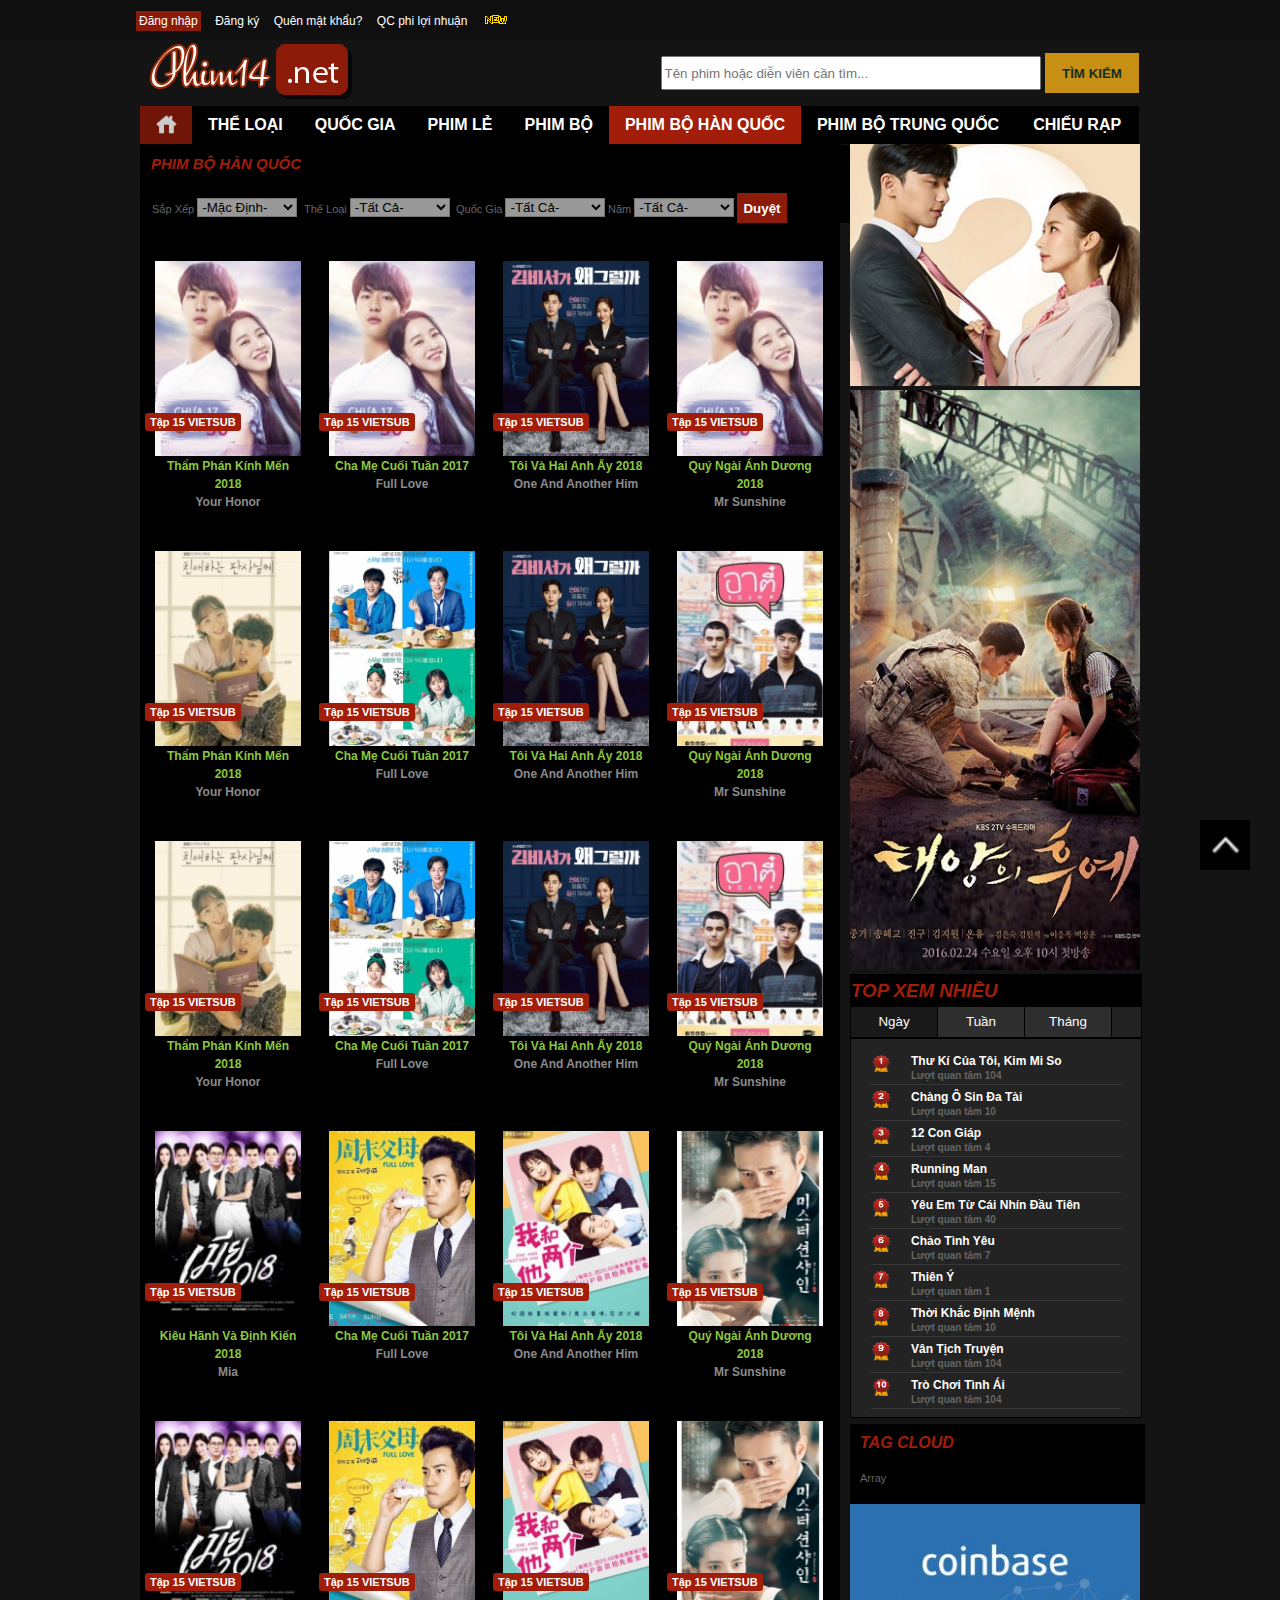
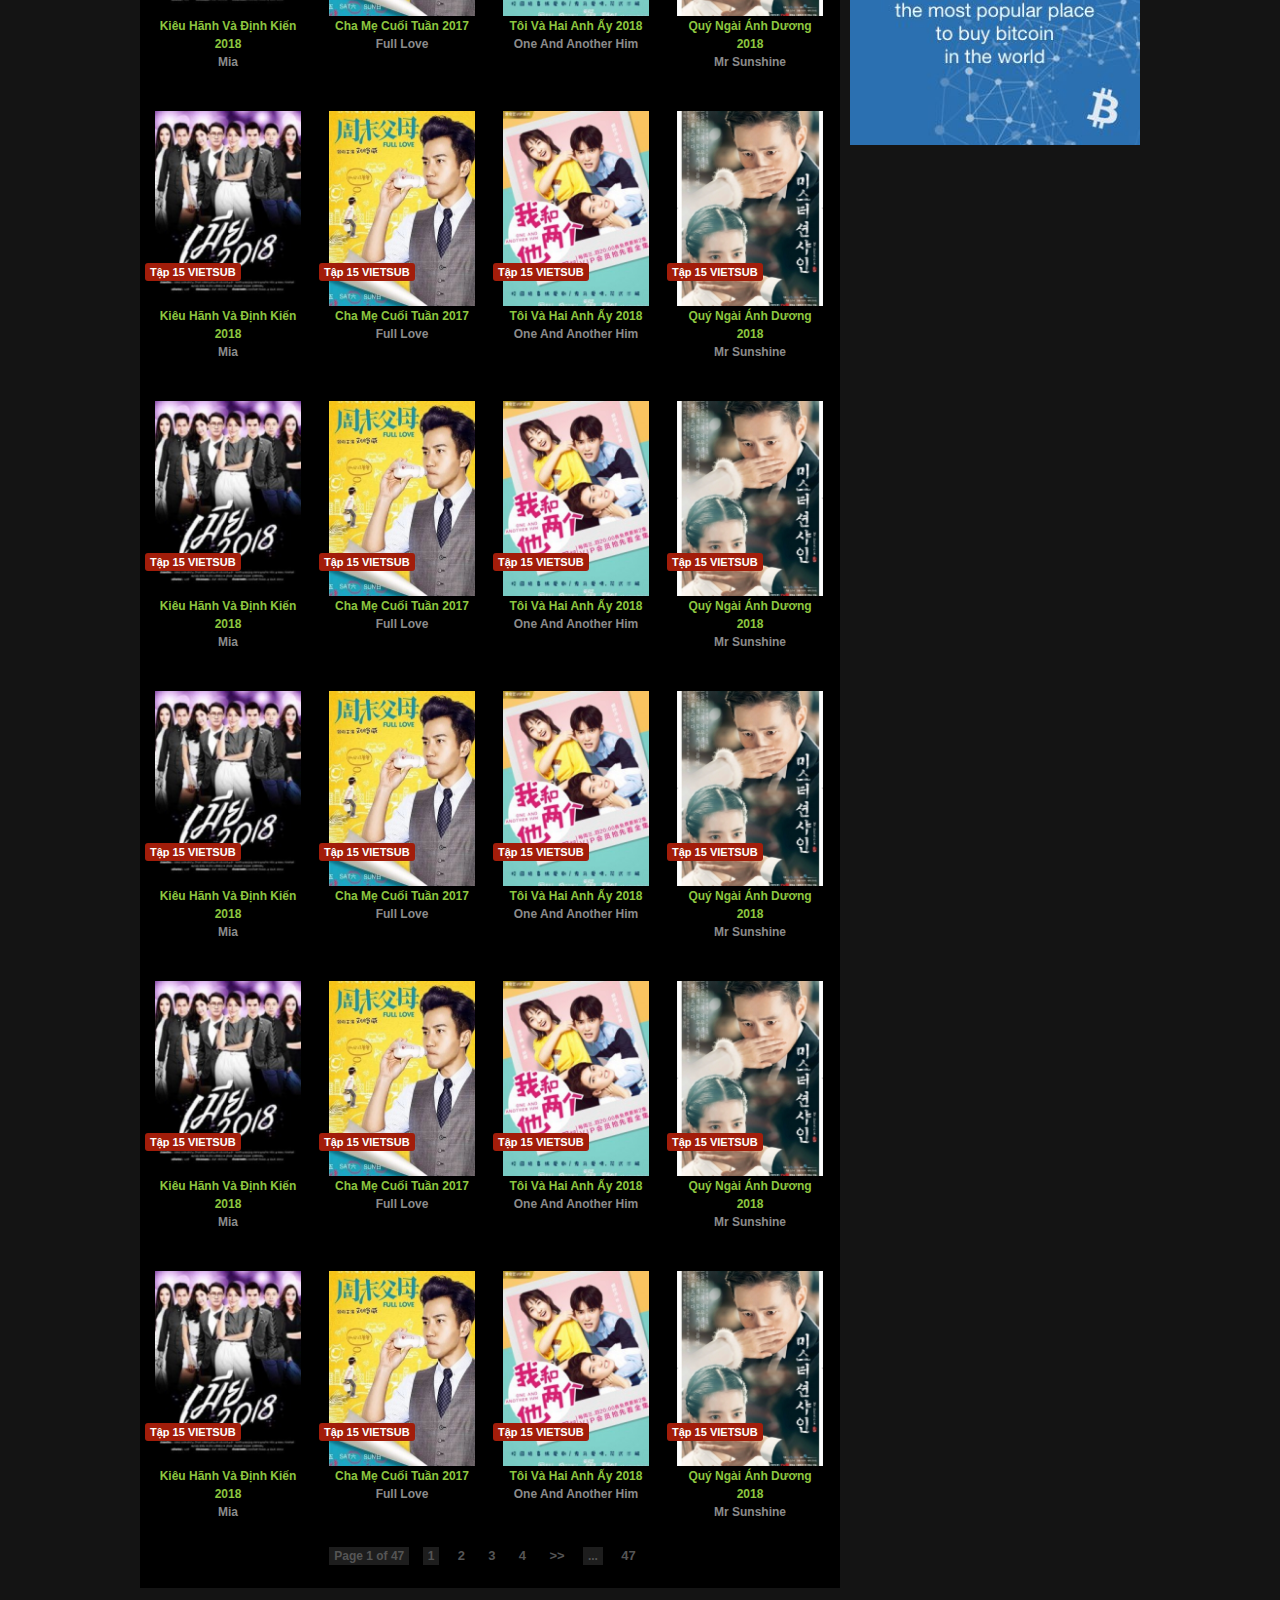
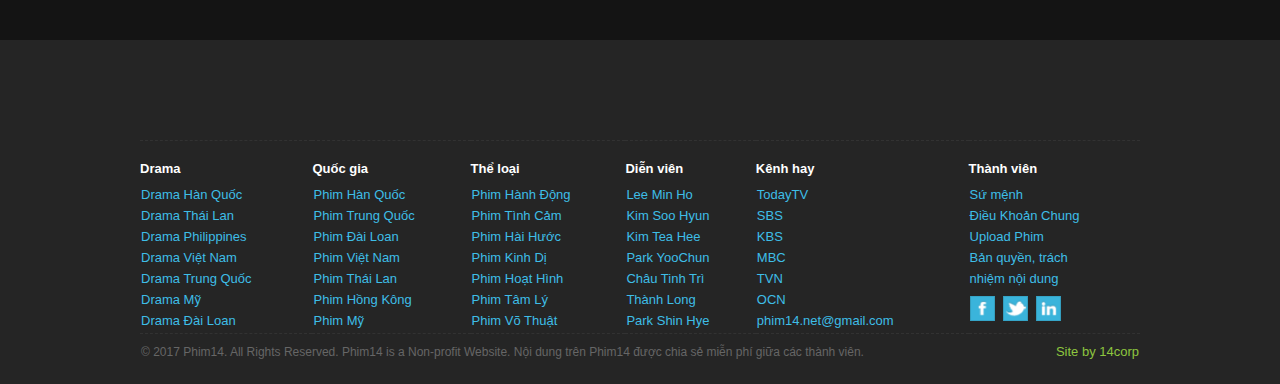
<file: 4phimbohanquoc.html>
<!doctype html>
<html>
	<head>
		<title>Phim 14 - Phim HD - Xem Phim Online Miễn Phí</title>
		<link href="http://phim14.net/favicon.ico" rel="shortcut icon" type="image/x-icon">
		<link rel="stylesheet" type="text/css" href="css_xemnhieu.css">
		<link rel="stylesheet" type="text/css" href="css1.css">
		<link rel="stylesheet" type="text/css" href="css_tabs.css">
	</head>
	<body>		
		<!--Header-->
		<div class="web_header">	
			<table style="margin:0 auto; width:1010px;" id="top_table">
				<tr>
					<td>
						<span style="margin-right:10px; background-color:#8C1B0A; font-family:arial; font-size:12px; padding-top:3px; padding-bottom:3px; padding-right:3px; padding-left:3px"><a href=# style="color:white">Đăng nhập</a></span>										
						<a id="topbar" href=#>Đăng ký</a>										
						<a id="topbar" href=#>Quên mật khẩu?</a>
						<a id="topbar" href=#>QC phi lợi nhuận</a>
						<img src="new.gif">
					</td>
				</tr>
			</table>
		</div>
		<div class="div_main_phimle">	
			<!--Menu-->
			<div align="center">
				<table id="header_table">
					<tr>
						<td><a href="1home.html"><img src="logo.png" title="Xem Phim"></a></td>
						<td>
							<form align="right">
								<input type="text" style="width:372px; height:28px" placeholder="Tên phim hoặc diễn viên cần tìm...">
								<input type="submit" value="TÌM KIẾM" style="border:none; width:94px; height:40px; background-color:rgba(236, 170, 21, 0.83); color:#113123; font-weight:bold;">
							</form>
						</td>
					</tr>
				</table>
			</div>
		
			<div>
				<div class="my_div" align="center">
					<ul class="menu">
						<a href="1home.html"><li id="home"><img style="opacity:0.8;" src="home.png"></li></a>			
						<a href=#><li class="dropdown dropbtn menu_button">THỂ LOẠI
							<div class="dropdown-content">
								<table>
									<tr>								
										<a href=#><td>Hành động</td></a>
										<a href=#><td>Phiêu lưu</td></a>
										<a href=#><td>Kinh dị</td></a>
										<a href=#><td>Tình cảm</td></a>
										<a href=#><td>Hoạt hình</td></a>							
									</tr>
									<tr>
										<a href=#><td>Võ thuật</td></a>
										<a href=#><td>Hài hước</td></a>
										<a href=#><td>Hình sự</td></a>
										<a href=#><td>Tâm lý</td></a>
										<a href=#><td>Viễn tưởng</td></a>	
									</tr>
									<tr>
										<a href=#><td>Thần thoại</td></a>
										<a href=#><td>Cổ trang</td></a>
										<a href=#><td>Chiến tranh</td></a>
										<a href=#><td>Âm nhạc</td></a>
										<a href=#><td>TV Show</td></a>	
									</tr>
								</table>
							</div>
						</li></a>
						<a href=#><li class="dropdown dropbtn menu_button">QUỐC GIA
							<div class="dropdown-content">
								<table>
									<tr>								
										<a href=#><td>Hàn Quốc</td></a>
										<a href=#><td>Trung Quốc</td></a>
										<a href=#><td>Đài Loan</td></a>
										<a href=#><td>Việt Nam</td></a>															
									</tr>
									<tr>
										<a href=#><td>Mỹ</td></a>
										<a href=#><td>Nhật Bản</td></a>
										<a href=#><td>Thái Lan</td></a>
										<a href=#><td>Hồng Kông</td></a>								
									</tr>
									<tr>
										<a href=#><td>Philippines</td></a>
										<a href=#><td>Châu Âu</td></a>
										<a href=#><td>Nước khác</td></a>
										<a href=#><td></td></a>							
									</tr>
								</table>
							</div>
						</li></a>
						<a href="2phimle.html"><li class="dropdown dropbtn menu_button">PHIM LẺ
							<div class="dropdown-content">																					
								<table id="tb3">
									<tr>								
										<a href=#><td>Phim lẻ 2018</td></a>																				
									</tr>
									<tr>
										<a href=#><td>Phim lẻ 2017</td></a>															
									</tr>
									<tr>
										<a href=#><td>Phim lẻ 2016</td></a>															
									</tr>
								</table>																											
							</div>
						</li></a>
						<a href="3phimbo.html"><li class="dropbtn menu_button">PHIM BỘ</li></a>
						<a href="4phimbohanquoc.html"><li class="dropbtn menu_button active">PHIM BỘ HÀN QUỐC</li></a>
						<a href="5phimbotrungquoc.html"><li class="dropbtn menu_button">PHIM BỘ TRUNG QUỐC</li></a>
						<a href="6chieurap.html"><li class="dropbtn menu_button" style="width:92px;">CHIẾU RẠP</li></a>
					</ul>
				</div>
			</div>
		
		<!--Content-->
			<div class="web_content">
				<div class="noidungchinh">
					<div class="banner_div_title">
						<div class="phimhot2017">PHIM BỘ HÀN QUỐC</div>					
					</div>				
					<!--Div phim moi-->
					<div class="div_phim">
						<div class="div_boloc">
							<div class="div_boloc_select">
								<span>Sắp Xếp</span>
								<select>
									<option>-Mặc Định-</option>
									<option>Mới Update</option>
									<option>Năm Phát Hành</option>
									<option>Tiêu Đề Phim</option>
									<option>Lượt Xem</option>
								</select>
							</div>
							<div class="div_boloc_select">
								<span>Thể Loại</span>
								<select>
									<option>-Tất Cả-</option>
									<option>Mới Update</option>
									<option>Năm Phát Hành</option>
									<option>Tiêu Đề Phim</option>
									<option>Lượt Xem</option>
								</select>
							</div>
							<div class="div_boloc_select">
								<span>Quốc Gia</span>
								<select>
									<option>-Tất Cả-</option>
									<option>Mới Update</option>
									<option>Năm Phát Hành</option>
									<option>Tiêu Đề Phim</option>
									<option>Lượt Xem</option>
								</select>
							</div>
							<div class="div_boloc_select" style="width:129px;">
								<span>Năm</span>
								<select>
									<option>-Tất Cả-</option>
									<option>Mới Update</option>
									<option>Năm Phát Hành</option>
									<option>Tiêu Đề Phim</option>
									<option>Lượt Xem</option>
								</select>
							</div>
							<button class="button_duyet">Duyệt</button>
						</div>
						<div class="div_phimmoi_content">
							<div class="phimmoi_div_frame">
								<span class="status_phim">Tập 15 VIETSUB</span>
								<div class="phimmoi_div_img">
									<a href=# title="Thẩm Phán Kính Mến"><img src="chua-17-da-30-still-17-2018.jpg" ></a>
								</div>
								<div class="phimmoi_div_title">
									<a href=# title="Thẩm Phán Kính Mến"><span class="phimmoi_tenphim_vn">Thẩm Phán Kính Mến 2018</a></span><br>
									<span class="phimmoi_tenphim_en">Your Honor</span>
								</div>
							</div>
							<div class="phimmoi_div_frame">
								<span class="status_phim">Tập 15 VIETSUB</span>
								<div class="phimmoi_div_img">
									<a href=# title="Cha Mẹ Cuối Tuần"><img src="chua-17-da-30-still-17-2018.jpg"></a>
								</div>
								<div class="phimmoi_div_title">
									<a href=# title="Cha Mẹ Cuối Tuần"><span class="phimmoi_tenphim_vn">Cha Mẹ Cuối Tuần 2017</a></span><br>
									<span class="phimmoi_tenphim_en">Full Love</span>
								</div>
							</div>
							<div class="phimmoi_div_frame">
								<span class="status_phim">Tập 15 VIETSUB</span>
								<div class="phimmoi_div_img">
									<a href=# title="Tôi Và Hai Anh Ấy"><img src="thu-ki-cua-toi-kim-mi-so-what-s-wrong-with-secretary-kim-2018.jpg"></a>
								</div>
								<div class="phimmoi_div_title">
									<a href=# title="Tôi Và Hai Anh Ấy"><span class="phimmoi_tenphim_vn">Tôi Và Hai Anh Ấy 2018</a></span><br>
									<span class="phimmoi_tenphim_en">One And Another Him</span>
								</div>
							</div>
							<div class="phimmoi_div_frame">
								<span class="status_phim">Tập 15 VIETSUB</span>
								<div class="phimmoi_div_img">
									<a href=# title="Quý Ngài Ánh Dương"><img src="chua-17-da-30-still-17-2018.jpg"></a>
								</div>
								<div class="phimmoi_div_title">
									<a href=# title="Quý Ngài Ánh Dương"><span class="phimmoi_tenphim_vn">Quý Ngài Ánh Dương 2018</a></span><br>
									<span class="phimmoi_tenphim_en">Mr Sunshine</span>
								</div>
							</div>
							
							<!---->
							<div class="phimmoi_div_frame">
								<span class="status_phim">Tập 15 VIETSUB</span>
								<div class="phimmoi_div_img">
									<a href=# title="Thẩm Phán Kính Mến"><img src="tham-phan-kinh-men-your-honor-2018.jpg" ></a>
								</div>
								<div class="phimmoi_div_title">
									<a href=# title="Thẩm Phán Kính Mến"><span class="phimmoi_tenphim_vn">Thẩm Phán Kính Mến 2018</a></span><br>
									<span class="phimmoi_tenphim_en">Your Honor</span>
								</div>
							</div>
							<div class="phimmoi_div_frame">
								<span class="status_phim">Tập 15 VIETSUB</span>
								<div class="phimmoi_div_img">
									<a href=# title="Cha Mẹ Cuối Tuần"><img src="thuc-than-3-let-s-eat-3-2018.jpg"></a>
								</div>
								<div class="phimmoi_div_title">
									<a href=# title="Cha Mẹ Cuối Tuần"><span class="phimmoi_tenphim_vn">Cha Mẹ Cuối Tuần 2017</a></span><br>
									<span class="phimmoi_tenphim_en">Full Love</span>
								</div>
							</div>
							<div class="phimmoi_div_frame">
								<span class="status_phim">Tập 15 VIETSUB</span>
								<div class="phimmoi_div_img">
									<a href=# title="Tôi Và Hai Anh Ấy"><img src="thu-ki-cua-toi-kim-mi-so-what-s-wrong-with-secretary-kim-2018.jpg"></a>
								</div>
								<div class="phimmoi_div_title">
									<a href=# title="Tôi Và Hai Anh Ấy"><span class="phimmoi_tenphim_vn">Tôi Và Hai Anh Ấy 2018</a></span><br>
									<span class="phimmoi_tenphim_en">One And Another Him</span>
								</div>
							</div>
							<div class="phimmoi_div_frame">
								<span class="status_phim">Tập 15 VIETSUB</span>
								<div class="phimmoi_div_img">
									<a href=# title="Quý Ngài Ánh Dương"><img src="vi-em-la-chang-trai-cua-toi-cause-you-are-my-boy-2018.jpg"></a>
								</div>
								<div class="phimmoi_div_title">
									<a href=# title="Quý Ngài Ánh Dương"><span class="phimmoi_tenphim_vn">Quý Ngài Ánh Dương 2018</a></span><br>
									<span class="phimmoi_tenphim_en">Mr Sunshine</span>
								</div>
							</div>
							<!---->
							<div class="phimmoi_div_frame">
								<span class="status_phim">Tập 15 VIETSUB</span>
								<div class="phimmoi_div_img">
									<a href=# title="Thẩm Phán Kính Mến"><img src="tham-phan-kinh-men-your-honor-2018.jpg" ></a>
								</div>
								<div class="phimmoi_div_title">
									<a href=# title="Thẩm Phán Kính Mến"><span class="phimmoi_tenphim_vn">Thẩm Phán Kính Mến 2018</a></span><br>
									<span class="phimmoi_tenphim_en">Your Honor</span>
								</div>
							</div>
							<div class="phimmoi_div_frame">
								<span class="status_phim">Tập 15 VIETSUB</span>
								<div class="phimmoi_div_img">
									<a href=# title="Cha Mẹ Cuối Tuần"><img src="thuc-than-3-let-s-eat-3-2018.jpg"></a>
								</div>
								<div class="phimmoi_div_title">
									<a href=# title="Cha Mẹ Cuối Tuần"><span class="phimmoi_tenphim_vn">Cha Mẹ Cuối Tuần 2017</a></span><br>
									<span class="phimmoi_tenphim_en">Full Love</span>
								</div>
							</div>
							<div class="phimmoi_div_frame">
								<span class="status_phim">Tập 15 VIETSUB</span>
								<div class="phimmoi_div_img">
									<a href=# title="Tôi Và Hai Anh Ấy"><img src="thu-ki-cua-toi-kim-mi-so-what-s-wrong-with-secretary-kim-2018.jpg"></a>
								</div>
								<div class="phimmoi_div_title">
									<a href=# title="Tôi Và Hai Anh Ấy"><span class="phimmoi_tenphim_vn">Tôi Và Hai Anh Ấy 2018</a></span><br>
									<span class="phimmoi_tenphim_en">One And Another Him</span>
								</div>
							</div>
							<div class="phimmoi_div_frame">
								<span class="status_phim">Tập 15 VIETSUB</span>
								<div class="phimmoi_div_img">
									<a href=# title="Quý Ngài Ánh Dương"><img src="vi-em-la-chang-trai-cua-toi-cause-you-are-my-boy-2018.jpg"></a>
								</div>
								<div class="phimmoi_div_title">
									<a href=# title="Quý Ngài Ánh Dương"><span class="phimmoi_tenphim_vn">Quý Ngài Ánh Dương 2018</a></span><br>
									<span class="phimmoi_tenphim_en">Mr Sunshine</span>
								</div>
							</div>
							
							<!---->
							<div class="phimmoi_div_frame">
								<span class="status_phim">Tập 15 VIETSUB</span>
								<div class="phimmoi_div_img">
									<a href=# title="Kiêu Hãnh Và Định Kiến"><img src="kieu-hanh-va-dinh-kien-mia-2018.jpg" ></a>
								</div>
								<div class="phimmoi_div_title">
									<a href=# title="Kiêu Hãnh Và Định Kiến"><span class="phimmoi_tenphim_vn">Kiêu Hãnh Và Định Kiến 2018</a></span><br>
									<span class="phimmoi_tenphim_en">Mia</span>
								</div>
							</div>
							<div class="phimmoi_div_frame">
								<span class="status_phim">Tập 15 VIETSUB</span>
								<div class="phimmoi_div_img">
									<a href=# title="Cha Mẹ Cuối Tuần"><img src="cha-me-cuoi-tuan-full-love-2017.jpg"></a>
								</div>
								<div class="phimmoi_div_title">
									<a href=# title="Cha Mẹ Cuối Tuần"><span class="phimmoi_tenphim_vn">Cha Mẹ Cuối Tuần 2017</a></span><br>
									<span class="phimmoi_tenphim_en">Full Love</span>
								</div>
							</div>
							<div class="phimmoi_div_frame">
								<span class="status_phim">Tập 15 VIETSUB</span>
								<div class="phimmoi_div_img">
									<a href=# title="Tôi Và Hai Anh Ấy"><img src="toi-va-hai-anh-ay-one-and-another-him-2018.jpg"></a>
								</div>
								<div class="phimmoi_div_title">
									<a href=# title="Tôi Và Hai Anh Ấy"><span class="phimmoi_tenphim_vn">Tôi Và Hai Anh Ấy 2018</a></span><br>
									<span class="phimmoi_tenphim_en">One And Another Him</span>
								</div>
							</div>
							<div class="phimmoi_div_frame">
								<span class="status_phim">Tập 15 VIETSUB</span>
								<div class="phimmoi_div_img">
									<a href=# title="Quý Ngài Ánh Dương"><img src="quy-ngai-anh-duong-mr-sunshine-2018.jpg"></a>
								</div>
								<div class="phimmoi_div_title">
									<a href=# title="Quý Ngài Ánh Dương"><span class="phimmoi_tenphim_vn">Quý Ngài Ánh Dương 2018</a></span><br>
									<span class="phimmoi_tenphim_en">Mr Sunshine</span>
								</div>
							</div>							
							<div class="phimmoi_div_frame">
								<span class="status_phim">Tập 15 VIETSUB</span>
								<div class="phimmoi_div_img">
									<a href=# title="Kiêu Hãnh Và Định Kiến"><img src="kieu-hanh-va-dinh-kien-mia-2018.jpg" ></a>
								</div>
								<div class="phimmoi_div_title">
									<a href=# title="Kiêu Hãnh Và Định Kiến"><span class="phimmoi_tenphim_vn">Kiêu Hãnh Và Định Kiến 2018</a></span><br>
									<span class="phimmoi_tenphim_en">Mia</span>
								</div>
							</div>
							<div class="phimmoi_div_frame">
								<span class="status_phim">Tập 15 VIETSUB</span>
								<div class="phimmoi_div_img">
									<a href=# title="Cha Mẹ Cuối Tuần"><img src="cha-me-cuoi-tuan-full-love-2017.jpg"></a>
								</div>
								<div class="phimmoi_div_title">
									<a href=# title="Cha Mẹ Cuối Tuần"><span class="phimmoi_tenphim_vn">Cha Mẹ Cuối Tuần 2017</a></span><br>
									<span class="phimmoi_tenphim_en">Full Love</span>
								</div>
							</div>
							<div class="phimmoi_div_frame">
								<span class="status_phim">Tập 15 VIETSUB</span>
								<div class="phimmoi_div_img">
									<a href=# title="Tôi Và Hai Anh Ấy"><img src="toi-va-hai-anh-ay-one-and-another-him-2018.jpg"></a>
								</div>
								<div class="phimmoi_div_title">
									<a href=# title="Tôi Và Hai Anh Ấy"><span class="phimmoi_tenphim_vn">Tôi Và Hai Anh Ấy 2018</a></span><br>
									<span class="phimmoi_tenphim_en">One And Another Him</span>
								</div>
							</div>
							<div class="phimmoi_div_frame">
								<span class="status_phim">Tập 15 VIETSUB</span>
								<div class="phimmoi_div_img">
									<a href=# title="Quý Ngài Ánh Dương"><img src="quy-ngai-anh-duong-mr-sunshine-2018.jpg"></a>
								</div>
								<div class="phimmoi_div_title">
									<a href=# title="Quý Ngài Ánh Dương"><span class="phimmoi_tenphim_vn">Quý Ngài Ánh Dương 2018</a></span><br>
									<span class="phimmoi_tenphim_en">Mr Sunshine</span>
								</div>
							</div>
							
							<!---->
							<div class="phimmoi_div_frame">
								<span class="status_phim">Tập 15 VIETSUB</span>
								<div class="phimmoi_div_img">
									<a href=# title="Kiêu Hãnh Và Định Kiến"><img src="kieu-hanh-va-dinh-kien-mia-2018.jpg" ></a>
								</div>
								<div class="phimmoi_div_title">
									<a href=# title="Kiêu Hãnh Và Định Kiến"><span class="phimmoi_tenphim_vn">Kiêu Hãnh Và Định Kiến 2018</a></span><br>
									<span class="phimmoi_tenphim_en">Mia</span>
								</div>
							</div>
							<div class="phimmoi_div_frame">
								<span class="status_phim">Tập 15 VIETSUB</span>
								<div class="phimmoi_div_img">
									<a href=# title="Cha Mẹ Cuối Tuần"><img src="cha-me-cuoi-tuan-full-love-2017.jpg"></a>
								</div>
								<div class="phimmoi_div_title">
									<a href=# title="Cha Mẹ Cuối Tuần"><span class="phimmoi_tenphim_vn">Cha Mẹ Cuối Tuần 2017</a></span><br>
									<span class="phimmoi_tenphim_en">Full Love</span>
								</div>
							</div>
							<div class="phimmoi_div_frame">
								<span class="status_phim">Tập 15 VIETSUB</span>
								<div class="phimmoi_div_img">
									<a href=# title="Tôi Và Hai Anh Ấy"><img src="toi-va-hai-anh-ay-one-and-another-him-2018.jpg"></a>
								</div>
								<div class="phimmoi_div_title">
									<a href=# title="Tôi Và Hai Anh Ấy"><span class="phimmoi_tenphim_vn">Tôi Và Hai Anh Ấy 2018</a></span><br>
									<span class="phimmoi_tenphim_en">One And Another Him</span>
								</div>
							</div>
							<div class="phimmoi_div_frame">
								<span class="status_phim">Tập 15 VIETSUB</span>
								<div class="phimmoi_div_img">
									<a href=# title="Quý Ngài Ánh Dương"><img src="quy-ngai-anh-duong-mr-sunshine-2018.jpg"></a>
								</div>
								<div class="phimmoi_div_title">
									<a href=# title="Quý Ngài Ánh Dương"><span class="phimmoi_tenphim_vn">Quý Ngài Ánh Dương 2018</a></span><br>
									<span class="phimmoi_tenphim_en">Mr Sunshine</span>
								</div>
							</div>
							
							<!---->
							<div class="phimmoi_div_frame">
								<span class="status_phim">Tập 15 VIETSUB</span>
								<div class="phimmoi_div_img">
									<a href=# title="Kiêu Hãnh Và Định Kiến"><img src="kieu-hanh-va-dinh-kien-mia-2018.jpg" ></a>
								</div>
								<div class="phimmoi_div_title">
									<a href=# title="Kiêu Hãnh Và Định Kiến"><span class="phimmoi_tenphim_vn">Kiêu Hãnh Và Định Kiến 2018</a></span><br>
									<span class="phimmoi_tenphim_en">Mia</span>
								</div>
							</div>
							<div class="phimmoi_div_frame">
								<span class="status_phim">Tập 15 VIETSUB</span>
								<div class="phimmoi_div_img">
									<a href=# title="Cha Mẹ Cuối Tuần"><img src="cha-me-cuoi-tuan-full-love-2017.jpg"></a>
								</div>
								<div class="phimmoi_div_title">
									<a href=# title="Cha Mẹ Cuối Tuần"><span class="phimmoi_tenphim_vn">Cha Mẹ Cuối Tuần 2017</a></span><br>
									<span class="phimmoi_tenphim_en">Full Love</span>
								</div>
							</div>
							<div class="phimmoi_div_frame">
								<span class="status_phim">Tập 15 VIETSUB</span>
								<div class="phimmoi_div_img">
									<a href=# title="Tôi Và Hai Anh Ấy"><img src="toi-va-hai-anh-ay-one-and-another-him-2018.jpg"></a>
								</div>
								<div class="phimmoi_div_title">
									<a href=# title="Tôi Và Hai Anh Ấy"><span class="phimmoi_tenphim_vn">Tôi Và Hai Anh Ấy 2018</a></span><br>
									<span class="phimmoi_tenphim_en">One And Another Him</span>
								</div>
							</div>
							<div class="phimmoi_div_frame">
								<span class="status_phim">Tập 15 VIETSUB</span>
								<div class="phimmoi_div_img">
									<a href=# title="Quý Ngài Ánh Dương"><img src="quy-ngai-anh-duong-mr-sunshine-2018.jpg"></a>
								</div>
								<div class="phimmoi_div_title">
									<a href=# title="Quý Ngài Ánh Dương"><span class="phimmoi_tenphim_vn">Quý Ngài Ánh Dương 2018</a></span><br>
									<span class="phimmoi_tenphim_en">Mr Sunshine</span>
								</div>
							</div>
							
							<!---->
							<div class="phimmoi_div_frame">
								<span class="status_phim">Tập 15 VIETSUB</span>
								<div class="phimmoi_div_img">
									<a href=# title="Kiêu Hãnh Và Định Kiến"><img src="kieu-hanh-va-dinh-kien-mia-2018.jpg" ></a>
								</div>
								<div class="phimmoi_div_title">
									<a href=# title="Kiêu Hãnh Và Định Kiến"><span class="phimmoi_tenphim_vn">Kiêu Hãnh Và Định Kiến 2018</a></span><br>
									<span class="phimmoi_tenphim_en">Mia</span>
								</div>
							</div>
							<div class="phimmoi_div_frame">
								<span class="status_phim">Tập 15 VIETSUB</span>
								<div class="phimmoi_div_img">
									<a href=# title="Cha Mẹ Cuối Tuần"><img src="cha-me-cuoi-tuan-full-love-2017.jpg"></a>
								</div>
								<div class="phimmoi_div_title">
									<a href=# title="Cha Mẹ Cuối Tuần"><span class="phimmoi_tenphim_vn">Cha Mẹ Cuối Tuần 2017</a></span><br>
									<span class="phimmoi_tenphim_en">Full Love</span>
								</div>
							</div>
							<div class="phimmoi_div_frame">
								<span class="status_phim">Tập 15 VIETSUB</span>
								<div class="phimmoi_div_img">
									<a href=# title="Tôi Và Hai Anh Ấy"><img src="toi-va-hai-anh-ay-one-and-another-him-2018.jpg"></a>
								</div>
								<div class="phimmoi_div_title">
									<a href=# title="Tôi Và Hai Anh Ấy"><span class="phimmoi_tenphim_vn">Tôi Và Hai Anh Ấy 2018</a></span><br>
									<span class="phimmoi_tenphim_en">One And Another Him</span>
								</div>
							</div>
							<div class="phimmoi_div_frame">
								<span class="status_phim">Tập 15 VIETSUB</span>
								<div class="phimmoi_div_img">
									<a href=# title="Quý Ngài Ánh Dương"><img src="quy-ngai-anh-duong-mr-sunshine-2018.jpg"></a>
								</div>
								<div class="phimmoi_div_title">
									<a href=# title="Quý Ngài Ánh Dương"><span class="phimmoi_tenphim_vn">Quý Ngài Ánh Dương 2018</a></span><br>
									<span class="phimmoi_tenphim_en">Mr Sunshine</span>
								</div>
							</div>
							
							<!---->
							<div class="phimmoi_div_frame">
								<span class="status_phim">Tập 15 VIETSUB</span>
								<div class="phimmoi_div_img">
									<a href=# title="Kiêu Hãnh Và Định Kiến"><img src="kieu-hanh-va-dinh-kien-mia-2018.jpg" ></a>
								</div>
								<div class="phimmoi_div_title">
									<a href=# title="Kiêu Hãnh Và Định Kiến"><span class="phimmoi_tenphim_vn">Kiêu Hãnh Và Định Kiến 2018</a></span><br>
									<span class="phimmoi_tenphim_en">Mia</span>
								</div>
							</div>
							<div class="phimmoi_div_frame">
								<span class="status_phim">Tập 15 VIETSUB</span>
								<div class="phimmoi_div_img">
									<a href=# title="Cha Mẹ Cuối Tuần"><img src="cha-me-cuoi-tuan-full-love-2017.jpg"></a>
								</div>
								<div class="phimmoi_div_title">
									<a href=# title="Cha Mẹ Cuối Tuần"><span class="phimmoi_tenphim_vn">Cha Mẹ Cuối Tuần 2017</a></span><br>
									<span class="phimmoi_tenphim_en">Full Love</span>
								</div>
							</div>
							<div class="phimmoi_div_frame">
								<span class="status_phim">Tập 15 VIETSUB</span>
								<div class="phimmoi_div_img">
									<a href=# title="Tôi Và Hai Anh Ấy"><img src="toi-va-hai-anh-ay-one-and-another-him-2018.jpg"></a>
								</div>
								<div class="phimmoi_div_title">
									<a href=# title="Tôi Và Hai Anh Ấy"><span class="phimmoi_tenphim_vn">Tôi Và Hai Anh Ấy 2018</a></span><br>
									<span class="phimmoi_tenphim_en">One And Another Him</span>
								</div>
							</div>
							<div class="phimmoi_div_frame">
								<span class="status_phim">Tập 15 VIETSUB</span>
								<div class="phimmoi_div_img">
									<a href=# title="Quý Ngài Ánh Dương"><img src="quy-ngai-anh-duong-mr-sunshine-2018.jpg"></a>
								</div>
								<div class="phimmoi_div_title">
									<a href=# title="Quý Ngài Ánh Dương"><span class="phimmoi_tenphim_vn">Quý Ngài Ánh Dương 2018</a></span><br>
									<span class="phimmoi_tenphim_en">Mr Sunshine</span>
								</div>
							</div>
							
							<!---->
							<div class="phimmoi_div_frame">
								<span class="status_phim">Tập 15 VIETSUB</span>
								<div class="phimmoi_div_img">
									<a href=# title="Kiêu Hãnh Và Định Kiến"><img src="kieu-hanh-va-dinh-kien-mia-2018.jpg" ></a>
								</div>
								<div class="phimmoi_div_title">
									<a href=# title="Kiêu Hãnh Và Định Kiến"><span class="phimmoi_tenphim_vn">Kiêu Hãnh Và Định Kiến 2018</a></span><br>
									<span class="phimmoi_tenphim_en">Mia</span>
								</div>
							</div>
							<div class="phimmoi_div_frame">
								<span class="status_phim">Tập 15 VIETSUB</span>
								<div class="phimmoi_div_img">
									<a href=# title="Cha Mẹ Cuối Tuần"><img src="cha-me-cuoi-tuan-full-love-2017.jpg"></a>
								</div>
								<div class="phimmoi_div_title">
									<a href=# title="Cha Mẹ Cuối Tuần"><span class="phimmoi_tenphim_vn">Cha Mẹ Cuối Tuần 2017</a></span><br>
									<span class="phimmoi_tenphim_en">Full Love</span>
								</div>
							</div>
							<div class="phimmoi_div_frame">
								<span class="status_phim">Tập 15 VIETSUB</span>
								<div class="phimmoi_div_img">
									<a href=# title="Tôi Và Hai Anh Ấy"><img src="toi-va-hai-anh-ay-one-and-another-him-2018.jpg"></a>
								</div>
								<div class="phimmoi_div_title">
									<a href=# title="Tôi Và Hai Anh Ấy"><span class="phimmoi_tenphim_vn">Tôi Và Hai Anh Ấy 2018</a></span><br>
									<span class="phimmoi_tenphim_en">One And Another Him</span>
								</div>
							</div>
							<div class="phimmoi_div_frame">
								<span class="status_phim">Tập 15 VIETSUB</span>
								<div class="phimmoi_div_img">
									<a href=# title="Quý Ngài Ánh Dương"><img src="quy-ngai-anh-duong-mr-sunshine-2018.jpg"></a>
								</div>
								<div class="phimmoi_div_title">
									<a href=# title="Quý Ngài Ánh Dương"><span class="phimmoi_tenphim_vn">Quý Ngài Ánh Dương 2018</a></span><br>
									<span class="phimmoi_tenphim_en">Mr Sunshine</span>
								</div>
							</div>
							
							<!--Page number-->
							<div class="page_number">
								<span class="page_number_special">Page 1 of 47</span>		
								<span class="page_number_special">1</span>
								<span><a href=#>2</a></span>
								<span><a href=#>3</a></span>
								<span><a href=#>4</a></span>
								<span><a href=#>&gt&gt</a></span>
								<span class="page_number_special">...</span>
								<span><a href=#>47</a></span>
							</div>
						</div>
					</div>																		
				</div>
					
				<div class="slide_bar">
					<div class="anh_1">
						<img src="slide_bar_1.png" style="width:290px;">
					</div>
					<div class="anh_2">
						<img src="slide_bar_2.jpg" style="width:290px;">
					</div>
					<div class="main_frame">
						<div class="header">
							<h3>TOP XEM NHIỀU</h3>
						</div>
						<div class="div_tab">
							<button class="tab_button tablinks" onclick="openTabs(event, 'ngay')" id="default_tab">Ngày</button>
							<button class="tab_button tablinks" onclick="openTabs(event, 'tuan')">Tuần</button>
							<button class="tab_button tablinks" onclick="openTabs(event, 'thang')">Tháng</button>
						</div>
						<div class="frame tabcontent" id="ngay">
							<div class="sub_frame">
								<div class="image"><img src="top1.png"></div>
								<div class="ten_phim">
								<a href=#><span class="title">Thư Kí Của Tôi, Kim Mi So</span></a>
								<span class="view">Lượt quan tâm 104</span>
								</div>
							</div>
							<div class="sub_frame">
								<div class="image"><img src="top2.png"></div>
								<div class="ten_phim">
								<a href=#><span class="title">Chàng Ô Sin Đa Tài</span></a>
								<span class="view">Lượt quan tâm 10</span>
								</div>
							</div>
							<div class="sub_frame">
								<div class="image"><img src="top3.png"></div>
								<div class="ten_phim">
								<a href=#><span class="title">12 Con Giáp</span></a>
								<span class="view">Lượt quan tâm 4</span>
								</div>
							</div>
							<div class="sub_frame">
								<div class="image"><img src="top4.png"></div>
								<div class="ten_phim">
								<a href=#><span class="title">Running Man</span></a>
								<span class="view">Lượt quan tâm 15</span>
								</div>
							</div>
							<div class="sub_frame">
								<div class="image"><img src="top5.png"></div>
								<div class="ten_phim">
								<a href=#><span class="title">Yêu Em Từ Cái Nhín Đầu Tiên</span></a>
								<span class="view">Lượt quan tâm 40</span>
								</div>
							</div>
							<div class="sub_frame">
								<div class="image"><img src="top6.png"></div>
								<div class="ten_phim">
								<a href=#><span class="title">Chảo Tình Yêu</span></a>
								<span class="view">Lượt quan tâm 7</span>
								</div>
							</div>
							<div class="sub_frame">
								<div class="image"><img src="top7.png"></div>
								<div class="ten_phim">
								<a href=#><span class="title">Thiên Ý</span></a>
								<span class="view">Lượt quan tâm 1</span>
								</div>
							</div>
							<div class="sub_frame">
								<div class="image"><img src="top8.png"></div>
								<div class="ten_phim">
								<a href=#><span class="title">Thời Khắc Định Mệnh</span></a>
								<span class="view">Lượt quan tâm 10</span>
								</div>
							</div>
							<div class="sub_frame">
								<div class="image"><img src="top9.png"></div>
								<div class="ten_phim">
								<a href=#><span class="title">Vân Tịch Truyện</span></a>
								<span class="view">Lượt quan tâm 104</span>
								</div>
							</div>
							<div class="sub_frame">
								<div class="image"><img src="top10.png"></div>
								<div class="ten_phim">
								<a href=#><span class="title">Trò Chơi Tình Ái</span></a>
								<span class="view">Lượt quan tâm 104</span>
								</div>
							</div>
						</div>
						<div class="frame tabcontent" id="tuan">
							<div class="sub_frame">
								<div class="image"><img src="top1.png"></div>
								<div class="ten_phim">
								<a href=#><span class="title">Thư Kí Của Tôi, Kim Mi So</span></a>
								<span class="view">Lượt quan tâm 104</span>
								</div>
							</div>
							<div class="sub_frame">
								<div class="image"><img src="top2.png"></div>
								<div class="ten_phim">
								<a href=#><span class="title">Thời Khắc Định Mệnh</span></a>
								<span class="view">Lượt quan tâm 10</span>
								</div>
							</div>
							<div class="sub_frame">
								<div class="image"><img src="top3.png"></div>
								<div class="ten_phim">
								<a href=#><span class="title">Bạn Cũng là Người</span></a>
								<span class="view">Lượt quan tâm 4</span>
								</div>
							</div>
							<div class="sub_frame">
								<div class="image"><img src="top4.png"></div>
								<div class="ten_phim">
								<a href=#><span class="title">Running Man</span></a>
								<span class="view">Lượt quan tâm 15</span>
								</div>
							</div>
							<div class="sub_frame">
								<div class="image"><img src="top5.png"></div>
								<div class="ten_phim">
								<a href=#><span class="title">Yêu Em Từ Cái Nhín Đầu Tiên</span></a>
								<span class="view">Lượt quan tâm 40</span>
								</div>
							</div>
							<div class="sub_frame">
								<div class="image"><img src="top6.png"></div>
								<div class="ten_phim">
								<a href=#><span class="title">Quý Ngài Ánh Dương</span></a>
								<span class="view">Lượt quan tâm 7</span>
								</div>
							</div>
							<div class="sub_frame">
								<div class="image"><img src="top7.png"></div>
								<div class="ten_phim">
								<a href=#><span class="title">Thiên Ý</span></a>
								<span class="view">Lượt quan tâm 1</span>
								</div>
							</div>
							<div class="sub_frame">
								<div class="image"><img src="top8.png"></div>
								<div class="ten_phim">
								<a href=#><span class="title">Thời Khắc Định Mệnh</span></a>
								<span class="view">Lượt quan tâm 10</span>
								</div>
							</div>
							<div class="sub_frame">
								<div class="image"><img src="top9.png"></div>
								<div class="ten_phim">
								<a href=#><span class="title">Vườn Sao Băng</span></a>
								<span class="view">Lượt quan tâm 104</span>
								</div>
							</div>
							<div class="sub_frame">
								<div class="image"><img src="top10.png"></div>
								<div class="ten_phim">
								<a href=#><span class="title">Trò Chơi Tình Ái</span></a>
								<span class="view">Lượt quan tâm 104</span>
								</div>
							</div>
						</div>
						<div class="frame tabcontent" id="thang">
							<div class="sub_frame">
								<div class="image"><img src="top1.png"></div>
								<div class="ten_phim">
								<a href=#><span class="title">Sherlock Homes</span></a>
								<span class="view">Lượt quan tâm 104</span>
								</div>
							</div>
							<div class="sub_frame">
								<div class="image"><img src="top2.png"></div>
								<div class="ten_phim">
								<a href=#><span class="title">Avenger Infinity War</span></a>
								<span class="view">Lượt quan tâm 10</span>
								</div>
							</div>
							<div class="sub_frame">
								<div class="image"><img src="top3.png"></div>
								<div class="ten_phim">
								<a href=#><span class="title">Thor 3</span></a>
								<span class="view">Lượt quan tâm 4</span>
								</div>
							</div>
							<div class="sub_frame">
								<div class="image"><img src="top4.png"></div>
								<div class="ten_phim">
								<a href=#><span class="title">Running Man</span></a>
								<span class="view">Lượt quan tâm 15</span>
								</div>
							</div>
							<div class="sub_frame">
								<div class="image"><img src="top5.png"></div>
								<div class="ten_phim">
								<a href=#><span class="title">Yêu Em Từ Cái Nhín Đầu Tiên</span></a>
								<span class="view">Lượt quan tâm 40</span>
								</div>
							</div>
							<div class="sub_frame">
								<div class="image"><img src="top6.png"></div>
								<div class="ten_phim">
								<a href=#><span class="title">Người Kiến 1</span></a>
								<span class="view">Lượt quan tâm 7</span>
								</div>
							</div>
							<div class="sub_frame">
								<div class="image"><img src="top7.png"></div>
								<div class="ten_phim">
								<a href=#><span class="title">Thiên Ý</span></a>
								<span class="view">Lượt quan tâm 1</span>
								</div>
							</div>
							<div class="sub_frame">
								<div class="image"><img src="top8.png"></div>
								<div class="ten_phim">
								<a href=#><span class="title">Thời Khắc Định Mệnh</span></a>
								<span class="view">Lượt quan tâm 10</span>
								</div>
							</div>
							<div class="sub_frame">
								<div class="image"><img src="top9.png"></div>
								<div class="ten_phim">
								<a href=#><span class="title">Vân Tịch Truyện</span></a>
								<span class="view">Lượt quan tâm 104</span>
								</div>
							</div>
							<div class="sub_frame">
								<div class="image"><img src="top10.png"></div>
								<div class="ten_phim">
								<a href=#><span class="title">Trò Chơi Tình Ái</span></a>
								<span class="view">Lượt quan tâm 104</span>
								</div>
							</div>	
						</div>
					</div>
					<div class="tag_cloud">
						<span id="tag_cloud">TAG CLOUD</span>
						<span id="array">Array</span>
					</div>
					<div class="coin_base">
						<img src="coinbase.jpg" style="width:290px;">
					</div>
				</div>	
					
					
					
					
			</div>
				
				
				
		</div>
		
			<div onclick="topFunction()" id="myBtn" title="Go to top" class="topup">
				<img class="img1" src="topup1.PNG">
				<img class="img2" src="topup2.PNG">
			</div>
		<!--Footer-->
				<footer style="font-size:12px">
			<div align="center" style="margin-top:150px; background-color:#252525; padding-top:100px">
				<table class="footer" id="footer_table" style="border-bottom:1px dashed #323232; border-top:1px dashed #323232">
					<tr class="footer_header" align="left" style="color:white">
						<th><a id="footer_head" href=#>Drama</a></th>
						<th><a id="footer_head" href=#>Quốc gia</a></th>
						<th><a id="footer_head" href=#>Thể loại</a></th>
						<th><a id="footer_head" href=#>Diễn viên</a></th>
						<th><a id="footer_head" href=#>Kênh hay</a></th>
						<th><a id="footer_head" href=#>Thành viên</a></th>
					</tr>
					<tr>
						<td><a href=#>Drama Hàn Quốc</a></td>
						<td><a href=#>Phim Hàn Quốc</a></td>
						<td><a href=#>Phim Hành Động</a></td>
						<td><a href=#>Lee Min Ho</a></td>
						<td><a href=#>TodayTV</a></td>
						<td><a href=#>Sứ mệnh</a></td>
					</tr>
					<tr>
						<td><a href=#>Drama Thái Lan</a></td>
						<td><a href=#>Phim Trung Quốc</a></td>
						<td><a href=#>Phim Tình Cảm</a></td>
						<td><a href=#>Kim Soo Hyun</a></td>
						<td><a href=#>SBS</a></td>
						<td><a href=#>Điều Khoản Chung</a></td>
					</tr>
					<tr>
						<td><a href=#>Drama Philippines</a></td>
						<td><a href=#>Phim Đài Loan</a></td>
						<td><a href=#>Phim Hài Hước</a></td>
						<td><a href=#>Kim Tea Hee</a></td>
						<td><a href=#>KBS</a></td>
						<td><a href=#>Upload Phim</a></td>
					</tr>
					<tr>
						<td><a href=#>Drama Việt Nam</a></td>
						<td><a href=#>Phim Việt Nam</a></td>
						<td><a href=#>Phim Kinh Dị</a></td>
						<td><a href=#>Park YooChun</a></td>
						<td><a href=#>MBC</a></td>
						<td><a href=#>Bản quyền, trách</a></td>
					</tr>
					<tr>
						<td><a href=#>Drama Trung Quốc</a></td>
						<td><a href=#>Phim Thái Lan</a></td>
						<td><a href=#>Phim Hoạt Hình</a></td>
						<td><a href=#>Châu Tinh Trì</a></td>
						<td><a href=#>TVN</a></td>
						<td><a href=#>nhiệm nội dung</a></td>
					</tr>
					<tr>
						<td><a href=#>Drama Mỹ</a></td>
						<td><a href=#>Phim Hồng Kông</a></td>
						<td><a href=#>Phim Tâm Lý</a></td>
						<td><a href=#>Thành Long</a></td>
						<td><a href=#>OCN</a></td>
						<td rowspan="2">
							<a style="padding-right:5px" href="http://www.facebook.com/phim14" target="_blank"><img id="footer_img" src="facebook.png"></a>
							<a style="padding-right:5px" href="https://plus.google.com/+Phim14NetOfficial" target="_blank"><img id="footer_img" src="twitter.png"></a>
							<a href="https://www.youtube.com/Phim14PhimBoTQ2" target="_blank"><img id="footer_img" src="youtube.png"></a>
						</td>
					</tr>
					<tr>
						<td><a href=#>Drama Đài Loan</a></td>
						<td><a href=#>Phim Mỹ</a></td>
						<td><a href=#>Phim Võ Thuật</a></td>
						<td><a href=#>Park Shin Hye</a></td>
						<td><a href=#>phim14.net@gmail.com</a></td>
					</tr>
				</table>
				<table id="footer_table">
					<tr>
						<td class="footer_td" style="color:#666;">© 2017 Phim14. All Rights Reserved. Phim14 is a Non-profit Website. Nội dung trên Phim14 được chia sẻ miễn phí giữa các thành viên.</td>
						<td class="footer_td" id="lightmaker" align="right"><a href="http://phim14.net/" target="_blank">Site by 14corp</a></td>
					</tr>
				</table>
			</div>
			</footer>
			
		<script>
			document.getElementById('default_tab').click();
					
			// When the user scrolls down 20px from the top of the document, show the button
			window.onscroll = function() {scrollFunction()};
			function scrollFunction() {
				if (document.body.scrollTop > 20 || document.documentElement.scrollTop > 20) {
					document.getElementById("myBtn").style.display = "block";
				} else {
					document.getElementById("myBtn").style.display = "none";
				}
			}
			// When the user clicks on the button, scroll to the top of the document
			function topFunction() {
				document.body.scrollTop = 0;
				document.documentElement.scrollTop = 0;
			}
			function openTabs(evt, tabName){
				 // Declare all variables
				var i, tabcontent, tablinks;
				
				 // Get all elements with class="tabcontent" and hide them
				tabcontent = document.getElementsByClassName("tabcontent");		
				for (i = 0; i < tabcontent.length; i++) {
					tabcontent[i].style.display = "none";
				}
				
				// Get all elements with class="tablinks" and remove the class "active"
				tablinks = document.getElementsByClassName("tablinks");
				for (i = 0; i < tablinks.length; i++) {
					tablinks[i].className = tablinks[i].className.replace(" active", "");
				}
				
				// Show the current tab, and add an "active" class to the link that opened the tab
				document.getElementById(tabName).style.display = "block";
				evt.currentTarget.className += " active";
				
			}
		</script>
	</body>
</html>
</file>
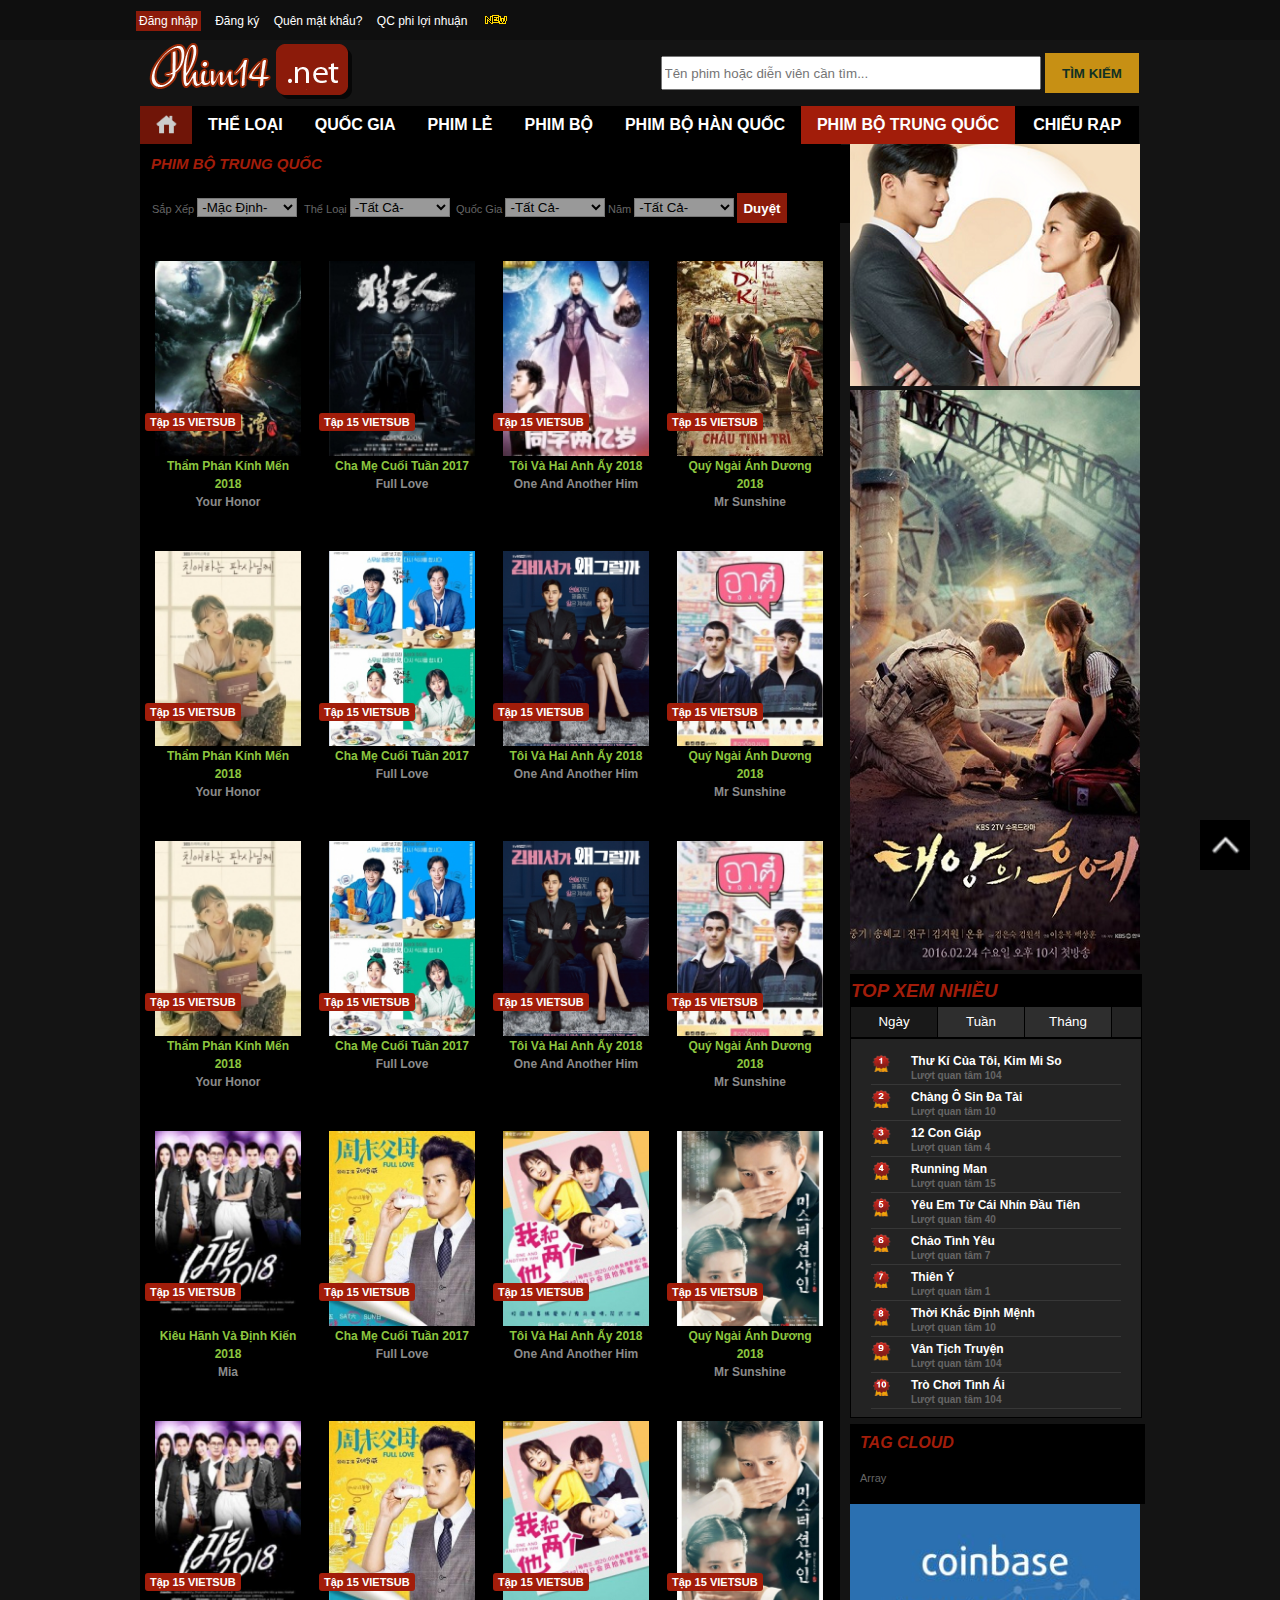
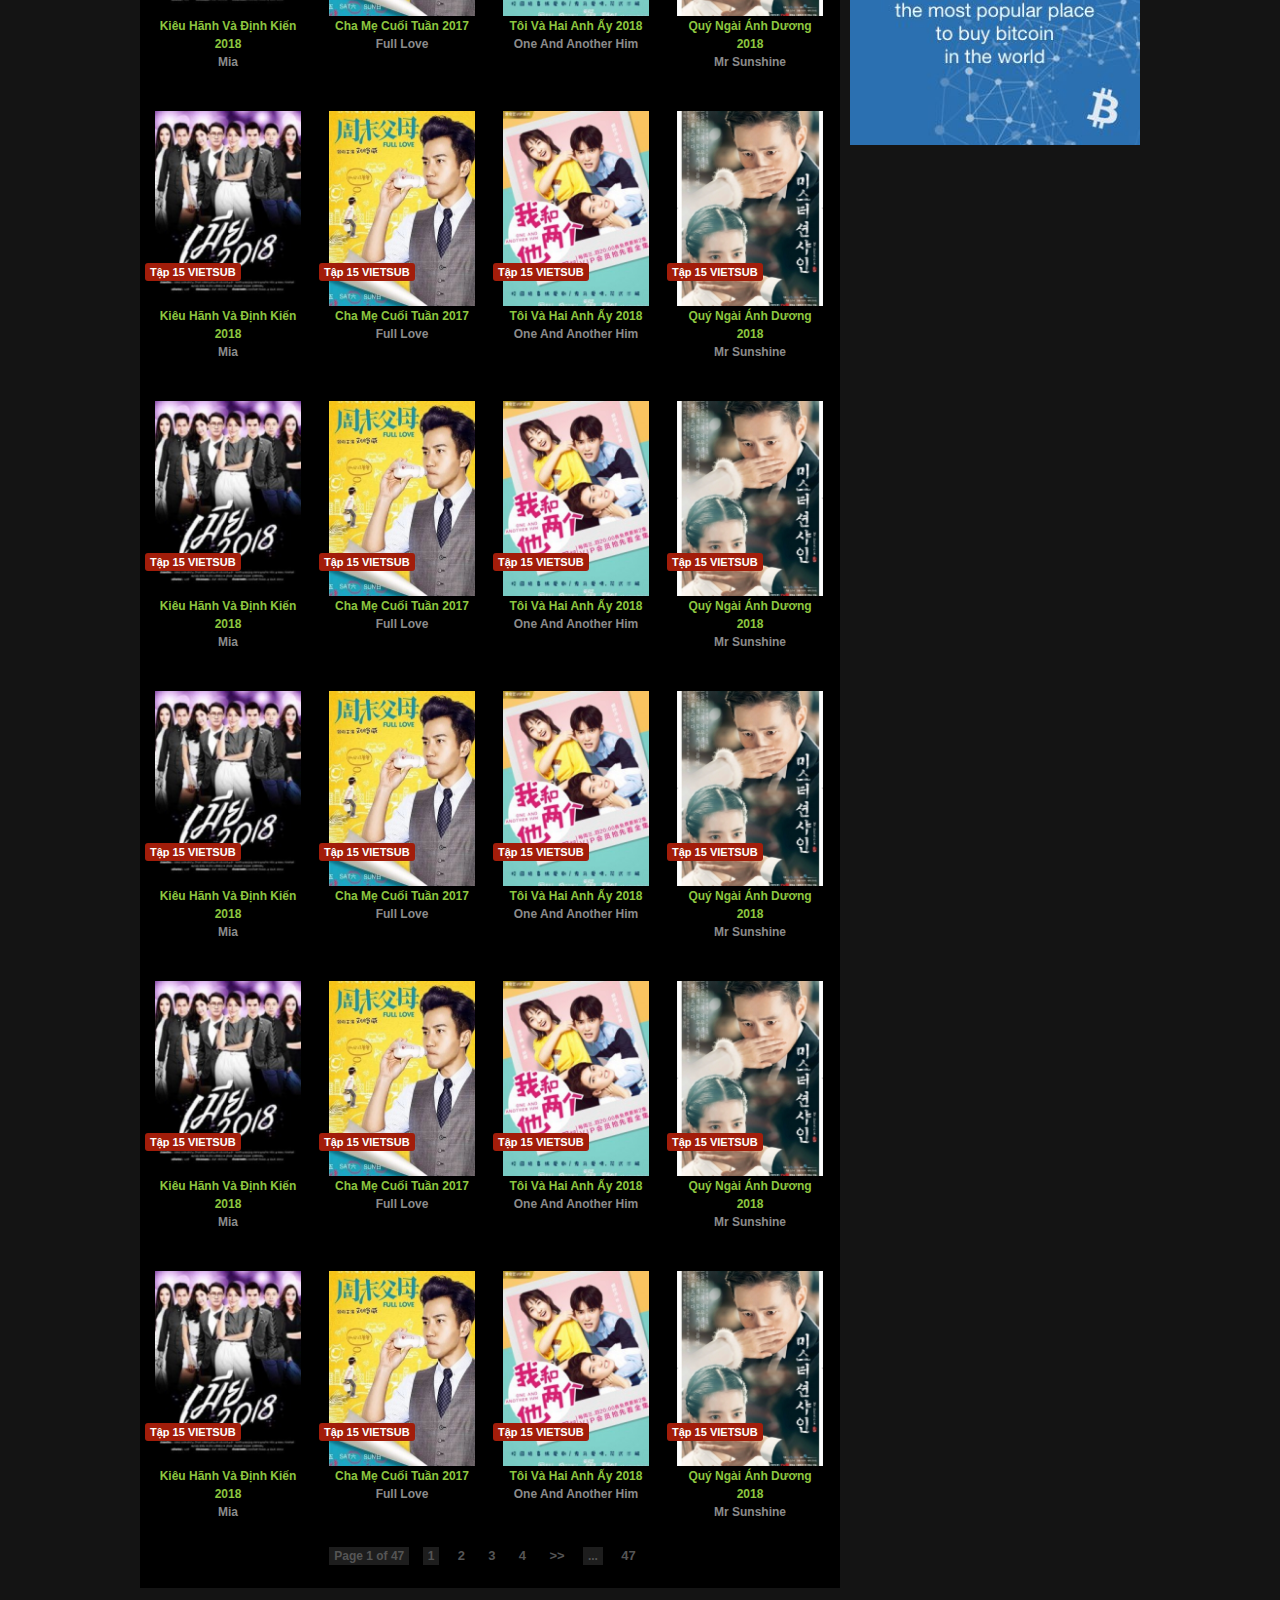
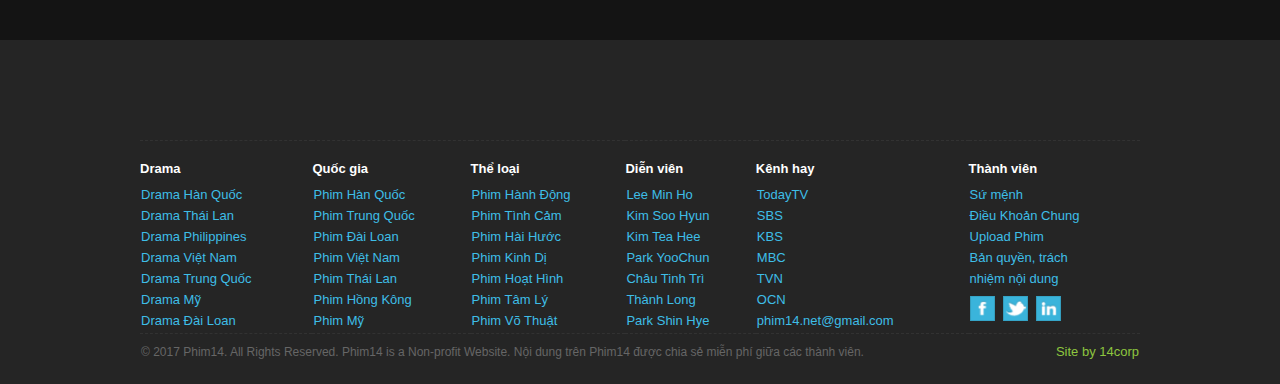
<file: 5phimbotrungquoc.html>
<!doctype html>
<html>
	<head>
		<title>Phim 14 - Phim HD - Xem Phim Online Miễn Phí</title>
		<link href="http://phim14.net/favicon.ico" rel="shortcut icon" type="image/x-icon">
		<link rel="stylesheet" type="text/css" href="css_xemnhieu.css">
		<link rel="stylesheet" type="text/css" href="css1.css">
		<link rel="stylesheet" type="text/css" href="css_tabs.css">
	</head>
	<body>		
		<!--Header-->
		<div class="web_header">	
			<table style="margin:0 auto; width:1010px;" id="top_table">
				<tr>
					<td>
						<span style="margin-right:10px; background-color:#8C1B0A; font-family:arial; font-size:12px; padding-top:3px; padding-bottom:3px; padding-right:3px; padding-left:3px"><a href=# style="color:white">Đăng nhập</a></span>										
						<a id="topbar" href=#>Đăng ký</a>										
						<a id="topbar" href=#>Quên mật khẩu?</a>
						<a id="topbar" href=#>QC phi lợi nhuận</a>
						<img src="new.gif">
					</td>
				</tr>
			</table>
		</div>
		<div class="div_main_phimle">	
			<!--Menu-->
			<div align="center">
				<table id="header_table">
					<tr>
						<td><a href="1home.html"><img src="logo.png" title="Xem Phim"></a></td>
						<td>
							<form align="right">
								<input type="text" style="width:372px; height:28px" placeholder="Tên phim hoặc diễn viên cần tìm...">
								<input type="submit" value="TÌM KIẾM" style="border:none; width:94px; height:40px; background-color:rgba(236, 170, 21, 0.83); color:#113123; font-weight:bold;">
							</form>
						</td>
					</tr>
				</table>
			</div>
		
			<div>
				<div class="my_div" align="center">
					<ul class="menu">
						<a href="1home.html"><li id="home"><img style="opacity:0.8;" src="home.png"></li></a>			
						<a href=#><li class="dropdown dropbtn menu_button">THỂ LOẠI
							<div class="dropdown-content">
								<table>
									<tr>								
										<a href=#><td>Hành động</td></a>
										<a href=#><td>Phiêu lưu</td></a>
										<a href=#><td>Kinh dị</td></a>
										<a href=#><td>Tình cảm</td></a>
										<a href=#><td>Hoạt hình</td></a>							
									</tr>
									<tr>
										<a href=#><td>Võ thuật</td></a>
										<a href=#><td>Hài hước</td></a>
										<a href=#><td>Hình sự</td></a>
										<a href=#><td>Tâm lý</td></a>
										<a href=#><td>Viễn tưởng</td></a>	
									</tr>
									<tr>
										<a href=#><td>Thần thoại</td></a>
										<a href=#><td>Cổ trang</td></a>
										<a href=#><td>Chiến tranh</td></a>
										<a href=#><td>Âm nhạc</td></a>
										<a href=#><td>TV Show</td></a>	
									</tr>
								</table>
							</div>
						</li></a>
						<a href=#><li class="dropdown dropbtn menu_button">QUỐC GIA
							<div class="dropdown-content">
								<table>
									<tr>								
										<a href=#><td>Hàn Quốc</td></a>
										<a href=#><td>Trung Quốc</td></a>
										<a href=#><td>Đài Loan</td></a>
										<a href=#><td>Việt Nam</td></a>															
									</tr>
									<tr>
										<a href=#><td>Mỹ</td></a>
										<a href=#><td>Nhật Bản</td></a>
										<a href=#><td>Thái Lan</td></a>
										<a href=#><td>Hồng Kông</td></a>								
									</tr>
									<tr>
										<a href=#><td>Philippines</td></a>
										<a href=#><td>Châu Âu</td></a>
										<a href=#><td>Nước khác</td></a>
										<a href=#><td></td></a>							
									</tr>
								</table>
							</div>
						</li></a>
						<a href="2phimle.html"><li class="dropdown dropbtn menu_button">PHIM LẺ
							<div class="dropdown-content">																					
								<table id="tb3">
									<tr>								
										<a href=#><td>Phim lẻ 2018</td></a>																				
									</tr>
									<tr>
										<a href=#><td>Phim lẻ 2017</td></a>															
									</tr>
									<tr>
										<a href=#><td>Phim lẻ 2016</td></a>															
									</tr>
								</table>																											
							</div>
						</li></a>
						<a href="3phimbo.html"><li class="dropbtn menu_button">PHIM BỘ</li></a>
						<a href="4phimbohanquoc.html"><li class="dropbtn menu_button">PHIM BỘ HÀN QUỐC</li></a>
						<a href="5phimbotrungquoc.html"><li class="dropbtn menu_button active">PHIM BỘ TRUNG QUỐC</li></a>
						<a href="6chieurap.html"><li class="dropbtn menu_button" style="width:92px;">CHIẾU RẠP</li></a>
					</ul>
				</div>
			</div>
		
		<!--Content-->
			<div class="web_content">
				<div class="noidungchinh">
					<div class="banner_div_title">
						<div class="phimhot2017">PHIM BỘ TRUNG QUỐC</div>					
					</div>				
					<!--Div phim moi-->
					<div class="div_phim">
						<div class="div_boloc">
							<div class="div_boloc_select">
								<span>Sắp Xếp</span>
								<select>
									<option>-Mặc Định-</option>
									<option>Mới Update</option>
									<option>Năm Phát Hành</option>
									<option>Tiêu Đề Phim</option>
									<option>Lượt Xem</option>
								</select>
							</div>
							<div class="div_boloc_select">
								<span>Thể Loại</span>
								<select>
									<option>-Tất Cả-</option>
									<option>Mới Update</option>
									<option>Năm Phát Hành</option>
									<option>Tiêu Đề Phim</option>
									<option>Lượt Xem</option>
								</select>
							</div>
							<div class="div_boloc_select">
								<span>Quốc Gia</span>
								<select>
									<option>-Tất Cả-</option>
									<option>Mới Update</option>
									<option>Năm Phát Hành</option>
									<option>Tiêu Đề Phim</option>
									<option>Lượt Xem</option>
								</select>
							</div>
							<div class="div_boloc_select" style="width:129px;">
								<span>Năm</span>
								<select>
									<option>-Tất Cả-</option>
									<option>Mới Update</option>
									<option>Năm Phát Hành</option>
									<option>Tiêu Đề Phim</option>
									<option>Lượt Xem</option>
								</select>
							</div>
							<button class="button_duyet">Duyệt</button>
						</div>
						<div class="div_phimmoi_content">
							<div class="phimmoi_div_frame">
								<span class="status_phim">Tập 15 VIETSUB</span>
								<div class="phimmoi_div_img">
									<a href=# title="Thẩm Phán Kính Mến"><img src="co-kiem-ky-dam-2-swords-of-legends-2-2018.jpg" ></a>
								</div>
								<div class="phimmoi_div_title">
									<a href=# title="Thẩm Phán Kính Mến"><span class="phimmoi_tenphim_vn">Thẩm Phán Kính Mến 2018</a></span><br>
									<span class="phimmoi_tenphim_en">Your Honor</span>
								</div>
							</div>
							<div class="phimmoi_div_frame">
								<span class="status_phim">Tập 15 VIETSUB</span>
								<div class="phimmoi_div_img">
									<a href=# title="Cha Mẹ Cuối Tuần"><img src="ke-san-ma-tuy-the-drug-hunter-2018.jpg"></a>
								</div>
								<div class="phimmoi_div_title">
									<a href=# title="Cha Mẹ Cuối Tuần"><span class="phimmoi_tenphim_vn">Cha Mẹ Cuối Tuần 2017</a></span><br>
									<span class="phimmoi_tenphim_en">Full Love</span>
								</div>
							</div>
							<div class="phimmoi_div_frame">
								<span class="status_phim">Tập 15 VIETSUB</span>
								<div class="phimmoi_div_img">
									<a href=# title="Tôi Và Hai Anh Ấy"><img src="ban-hoc-200-trieu-tuoi-my-classmate-from-far-far-away-2018.jpg"></a>
								</div>
								<div class="phimmoi_div_title">
									<a href=# title="Tôi Và Hai Anh Ấy"><span class="phimmoi_tenphim_vn">Tôi Và Hai Anh Ấy 2018</a></span><br>
									<span class="phimmoi_tenphim_en">One And Another Him</span>
								</div>
							</div>
							<div class="phimmoi_div_frame">
								<span class="status_phim">Tập 15 VIETSUB</span>
								<div class="phimmoi_div_img">
									<a href=# title="Quý Ngài Ánh Dương"><img src="tay-du-ky-moi-tinh-ngoai-truyen-phan-2-journey-to-the-west-2-the-demons-strike-back-2017.jpg"></a>
								</div>
								<div class="phimmoi_div_title">
									<a href=# title="Quý Ngài Ánh Dương"><span class="phimmoi_tenphim_vn">Quý Ngài Ánh Dương 2018</a></span><br>
									<span class="phimmoi_tenphim_en">Mr Sunshine</span>
								</div>
							</div>
							
							<!---->
							<div class="phimmoi_div_frame">
								<span class="status_phim">Tập 15 VIETSUB</span>
								<div class="phimmoi_div_img">
									<a href=# title="Thẩm Phán Kính Mến"><img src="tham-phan-kinh-men-your-honor-2018.jpg" ></a>
								</div>
								<div class="phimmoi_div_title">
									<a href=# title="Thẩm Phán Kính Mến"><span class="phimmoi_tenphim_vn">Thẩm Phán Kính Mến 2018</a></span><br>
									<span class="phimmoi_tenphim_en">Your Honor</span>
								</div>
							</div>
							<div class="phimmoi_div_frame">
								<span class="status_phim">Tập 15 VIETSUB</span>
								<div class="phimmoi_div_img">
									<a href=# title="Cha Mẹ Cuối Tuần"><img src="thuc-than-3-let-s-eat-3-2018.jpg"></a>
								</div>
								<div class="phimmoi_div_title">
									<a href=# title="Cha Mẹ Cuối Tuần"><span class="phimmoi_tenphim_vn">Cha Mẹ Cuối Tuần 2017</a></span><br>
									<span class="phimmoi_tenphim_en">Full Love</span>
								</div>
							</div>
							<div class="phimmoi_div_frame">
								<span class="status_phim">Tập 15 VIETSUB</span>
								<div class="phimmoi_div_img">
									<a href=# title="Tôi Và Hai Anh Ấy"><img src="thu-ki-cua-toi-kim-mi-so-what-s-wrong-with-secretary-kim-2018.jpg"></a>
								</div>
								<div class="phimmoi_div_title">
									<a href=# title="Tôi Và Hai Anh Ấy"><span class="phimmoi_tenphim_vn">Tôi Và Hai Anh Ấy 2018</a></span><br>
									<span class="phimmoi_tenphim_en">One And Another Him</span>
								</div>
							</div>
							<div class="phimmoi_div_frame">
								<span class="status_phim">Tập 15 VIETSUB</span>
								<div class="phimmoi_div_img">
									<a href=# title="Quý Ngài Ánh Dương"><img src="vi-em-la-chang-trai-cua-toi-cause-you-are-my-boy-2018.jpg"></a>
								</div>
								<div class="phimmoi_div_title">
									<a href=# title="Quý Ngài Ánh Dương"><span class="phimmoi_tenphim_vn">Quý Ngài Ánh Dương 2018</a></span><br>
									<span class="phimmoi_tenphim_en">Mr Sunshine</span>
								</div>
							</div>
							<!---->
							<div class="phimmoi_div_frame">
								<span class="status_phim">Tập 15 VIETSUB</span>
								<div class="phimmoi_div_img">
									<a href=# title="Thẩm Phán Kính Mến"><img src="tham-phan-kinh-men-your-honor-2018.jpg" ></a>
								</div>
								<div class="phimmoi_div_title">
									<a href=# title="Thẩm Phán Kính Mến"><span class="phimmoi_tenphim_vn">Thẩm Phán Kính Mến 2018</a></span><br>
									<span class="phimmoi_tenphim_en">Your Honor</span>
								</div>
							</div>
							<div class="phimmoi_div_frame">
								<span class="status_phim">Tập 15 VIETSUB</span>
								<div class="phimmoi_div_img">
									<a href=# title="Cha Mẹ Cuối Tuần"><img src="thuc-than-3-let-s-eat-3-2018.jpg"></a>
								</div>
								<div class="phimmoi_div_title">
									<a href=# title="Cha Mẹ Cuối Tuần"><span class="phimmoi_tenphim_vn">Cha Mẹ Cuối Tuần 2017</a></span><br>
									<span class="phimmoi_tenphim_en">Full Love</span>
								</div>
							</div>
							<div class="phimmoi_div_frame">
								<span class="status_phim">Tập 15 VIETSUB</span>
								<div class="phimmoi_div_img">
									<a href=# title="Tôi Và Hai Anh Ấy"><img src="thu-ki-cua-toi-kim-mi-so-what-s-wrong-with-secretary-kim-2018.jpg"></a>
								</div>
								<div class="phimmoi_div_title">
									<a href=# title="Tôi Và Hai Anh Ấy"><span class="phimmoi_tenphim_vn">Tôi Và Hai Anh Ấy 2018</a></span><br>
									<span class="phimmoi_tenphim_en">One And Another Him</span>
								</div>
							</div>
							<div class="phimmoi_div_frame">
								<span class="status_phim">Tập 15 VIETSUB</span>
								<div class="phimmoi_div_img">
									<a href=# title="Quý Ngài Ánh Dương"><img src="vi-em-la-chang-trai-cua-toi-cause-you-are-my-boy-2018.jpg"></a>
								</div>
								<div class="phimmoi_div_title">
									<a href=# title="Quý Ngài Ánh Dương"><span class="phimmoi_tenphim_vn">Quý Ngài Ánh Dương 2018</a></span><br>
									<span class="phimmoi_tenphim_en">Mr Sunshine</span>
								</div>
							</div>
							
							<!---->
							<div class="phimmoi_div_frame">
								<span class="status_phim">Tập 15 VIETSUB</span>
								<div class="phimmoi_div_img">
									<a href=# title="Kiêu Hãnh Và Định Kiến"><img src="kieu-hanh-va-dinh-kien-mia-2018.jpg" ></a>
								</div>
								<div class="phimmoi_div_title">
									<a href=# title="Kiêu Hãnh Và Định Kiến"><span class="phimmoi_tenphim_vn">Kiêu Hãnh Và Định Kiến 2018</a></span><br>
									<span class="phimmoi_tenphim_en">Mia</span>
								</div>
							</div>
							<div class="phimmoi_div_frame">
								<span class="status_phim">Tập 15 VIETSUB</span>
								<div class="phimmoi_div_img">
									<a href=# title="Cha Mẹ Cuối Tuần"><img src="cha-me-cuoi-tuan-full-love-2017.jpg"></a>
								</div>
								<div class="phimmoi_div_title">
									<a href=# title="Cha Mẹ Cuối Tuần"><span class="phimmoi_tenphim_vn">Cha Mẹ Cuối Tuần 2017</a></span><br>
									<span class="phimmoi_tenphim_en">Full Love</span>
								</div>
							</div>
							<div class="phimmoi_div_frame">
								<span class="status_phim">Tập 15 VIETSUB</span>
								<div class="phimmoi_div_img">
									<a href=# title="Tôi Và Hai Anh Ấy"><img src="toi-va-hai-anh-ay-one-and-another-him-2018.jpg"></a>
								</div>
								<div class="phimmoi_div_title">
									<a href=# title="Tôi Và Hai Anh Ấy"><span class="phimmoi_tenphim_vn">Tôi Và Hai Anh Ấy 2018</a></span><br>
									<span class="phimmoi_tenphim_en">One And Another Him</span>
								</div>
							</div>
							<div class="phimmoi_div_frame">
								<span class="status_phim">Tập 15 VIETSUB</span>
								<div class="phimmoi_div_img">
									<a href=# title="Quý Ngài Ánh Dương"><img src="quy-ngai-anh-duong-mr-sunshine-2018.jpg"></a>
								</div>
								<div class="phimmoi_div_title">
									<a href=# title="Quý Ngài Ánh Dương"><span class="phimmoi_tenphim_vn">Quý Ngài Ánh Dương 2018</a></span><br>
									<span class="phimmoi_tenphim_en">Mr Sunshine</span>
								</div>
							</div>							
							<div class="phimmoi_div_frame">
								<span class="status_phim">Tập 15 VIETSUB</span>
								<div class="phimmoi_div_img">
									<a href=# title="Kiêu Hãnh Và Định Kiến"><img src="kieu-hanh-va-dinh-kien-mia-2018.jpg" ></a>
								</div>
								<div class="phimmoi_div_title">
									<a href=# title="Kiêu Hãnh Và Định Kiến"><span class="phimmoi_tenphim_vn">Kiêu Hãnh Và Định Kiến 2018</a></span><br>
									<span class="phimmoi_tenphim_en">Mia</span>
								</div>
							</div>
							<div class="phimmoi_div_frame">
								<span class="status_phim">Tập 15 VIETSUB</span>
								<div class="phimmoi_div_img">
									<a href=# title="Cha Mẹ Cuối Tuần"><img src="cha-me-cuoi-tuan-full-love-2017.jpg"></a>
								</div>
								<div class="phimmoi_div_title">
									<a href=# title="Cha Mẹ Cuối Tuần"><span class="phimmoi_tenphim_vn">Cha Mẹ Cuối Tuần 2017</a></span><br>
									<span class="phimmoi_tenphim_en">Full Love</span>
								</div>
							</div>
							<div class="phimmoi_div_frame">
								<span class="status_phim">Tập 15 VIETSUB</span>
								<div class="phimmoi_div_img">
									<a href=# title="Tôi Và Hai Anh Ấy"><img src="toi-va-hai-anh-ay-one-and-another-him-2018.jpg"></a>
								</div>
								<div class="phimmoi_div_title">
									<a href=# title="Tôi Và Hai Anh Ấy"><span class="phimmoi_tenphim_vn">Tôi Và Hai Anh Ấy 2018</a></span><br>
									<span class="phimmoi_tenphim_en">One And Another Him</span>
								</div>
							</div>
							<div class="phimmoi_div_frame">
								<span class="status_phim">Tập 15 VIETSUB</span>
								<div class="phimmoi_div_img">
									<a href=# title="Quý Ngài Ánh Dương"><img src="quy-ngai-anh-duong-mr-sunshine-2018.jpg"></a>
								</div>
								<div class="phimmoi_div_title">
									<a href=# title="Quý Ngài Ánh Dương"><span class="phimmoi_tenphim_vn">Quý Ngài Ánh Dương 2018</a></span><br>
									<span class="phimmoi_tenphim_en">Mr Sunshine</span>
								</div>
							</div>
							
							<!---->
							<div class="phimmoi_div_frame">
								<span class="status_phim">Tập 15 VIETSUB</span>
								<div class="phimmoi_div_img">
									<a href=# title="Kiêu Hãnh Và Định Kiến"><img src="kieu-hanh-va-dinh-kien-mia-2018.jpg" ></a>
								</div>
								<div class="phimmoi_div_title">
									<a href=# title="Kiêu Hãnh Và Định Kiến"><span class="phimmoi_tenphim_vn">Kiêu Hãnh Và Định Kiến 2018</a></span><br>
									<span class="phimmoi_tenphim_en">Mia</span>
								</div>
							</div>
							<div class="phimmoi_div_frame">
								<span class="status_phim">Tập 15 VIETSUB</span>
								<div class="phimmoi_div_img">
									<a href=# title="Cha Mẹ Cuối Tuần"><img src="cha-me-cuoi-tuan-full-love-2017.jpg"></a>
								</div>
								<div class="phimmoi_div_title">
									<a href=# title="Cha Mẹ Cuối Tuần"><span class="phimmoi_tenphim_vn">Cha Mẹ Cuối Tuần 2017</a></span><br>
									<span class="phimmoi_tenphim_en">Full Love</span>
								</div>
							</div>
							<div class="phimmoi_div_frame">
								<span class="status_phim">Tập 15 VIETSUB</span>
								<div class="phimmoi_div_img">
									<a href=# title="Tôi Và Hai Anh Ấy"><img src="toi-va-hai-anh-ay-one-and-another-him-2018.jpg"></a>
								</div>
								<div class="phimmoi_div_title">
									<a href=# title="Tôi Và Hai Anh Ấy"><span class="phimmoi_tenphim_vn">Tôi Và Hai Anh Ấy 2018</a></span><br>
									<span class="phimmoi_tenphim_en">One And Another Him</span>
								</div>
							</div>
							<div class="phimmoi_div_frame">
								<span class="status_phim">Tập 15 VIETSUB</span>
								<div class="phimmoi_div_img">
									<a href=# title="Quý Ngài Ánh Dương"><img src="quy-ngai-anh-duong-mr-sunshine-2018.jpg"></a>
								</div>
								<div class="phimmoi_div_title">
									<a href=# title="Quý Ngài Ánh Dương"><span class="phimmoi_tenphim_vn">Quý Ngài Ánh Dương 2018</a></span><br>
									<span class="phimmoi_tenphim_en">Mr Sunshine</span>
								</div>
							</div>
							
							<!---->
							<div class="phimmoi_div_frame">
								<span class="status_phim">Tập 15 VIETSUB</span>
								<div class="phimmoi_div_img">
									<a href=# title="Kiêu Hãnh Và Định Kiến"><img src="kieu-hanh-va-dinh-kien-mia-2018.jpg" ></a>
								</div>
								<div class="phimmoi_div_title">
									<a href=# title="Kiêu Hãnh Và Định Kiến"><span class="phimmoi_tenphim_vn">Kiêu Hãnh Và Định Kiến 2018</a></span><br>
									<span class="phimmoi_tenphim_en">Mia</span>
								</div>
							</div>
							<div class="phimmoi_div_frame">
								<span class="status_phim">Tập 15 VIETSUB</span>
								<div class="phimmoi_div_img">
									<a href=# title="Cha Mẹ Cuối Tuần"><img src="cha-me-cuoi-tuan-full-love-2017.jpg"></a>
								</div>
								<div class="phimmoi_div_title">
									<a href=# title="Cha Mẹ Cuối Tuần"><span class="phimmoi_tenphim_vn">Cha Mẹ Cuối Tuần 2017</a></span><br>
									<span class="phimmoi_tenphim_en">Full Love</span>
								</div>
							</div>
							<div class="phimmoi_div_frame">
								<span class="status_phim">Tập 15 VIETSUB</span>
								<div class="phimmoi_div_img">
									<a href=# title="Tôi Và Hai Anh Ấy"><img src="toi-va-hai-anh-ay-one-and-another-him-2018.jpg"></a>
								</div>
								<div class="phimmoi_div_title">
									<a href=# title="Tôi Và Hai Anh Ấy"><span class="phimmoi_tenphim_vn">Tôi Và Hai Anh Ấy 2018</a></span><br>
									<span class="phimmoi_tenphim_en">One And Another Him</span>
								</div>
							</div>
							<div class="phimmoi_div_frame">
								<span class="status_phim">Tập 15 VIETSUB</span>
								<div class="phimmoi_div_img">
									<a href=# title="Quý Ngài Ánh Dương"><img src="quy-ngai-anh-duong-mr-sunshine-2018.jpg"></a>
								</div>
								<div class="phimmoi_div_title">
									<a href=# title="Quý Ngài Ánh Dương"><span class="phimmoi_tenphim_vn">Quý Ngài Ánh Dương 2018</a></span><br>
									<span class="phimmoi_tenphim_en">Mr Sunshine</span>
								</div>
							</div>
							
							<!---->
							<div class="phimmoi_div_frame">
								<span class="status_phim">Tập 15 VIETSUB</span>
								<div class="phimmoi_div_img">
									<a href=# title="Kiêu Hãnh Và Định Kiến"><img src="kieu-hanh-va-dinh-kien-mia-2018.jpg" ></a>
								</div>
								<div class="phimmoi_div_title">
									<a href=# title="Kiêu Hãnh Và Định Kiến"><span class="phimmoi_tenphim_vn">Kiêu Hãnh Và Định Kiến 2018</a></span><br>
									<span class="phimmoi_tenphim_en">Mia</span>
								</div>
							</div>
							<div class="phimmoi_div_frame">
								<span class="status_phim">Tập 15 VIETSUB</span>
								<div class="phimmoi_div_img">
									<a href=# title="Cha Mẹ Cuối Tuần"><img src="cha-me-cuoi-tuan-full-love-2017.jpg"></a>
								</div>
								<div class="phimmoi_div_title">
									<a href=# title="Cha Mẹ Cuối Tuần"><span class="phimmoi_tenphim_vn">Cha Mẹ Cuối Tuần 2017</a></span><br>
									<span class="phimmoi_tenphim_en">Full Love</span>
								</div>
							</div>
							<div class="phimmoi_div_frame">
								<span class="status_phim">Tập 15 VIETSUB</span>
								<div class="phimmoi_div_img">
									<a href=# title="Tôi Và Hai Anh Ấy"><img src="toi-va-hai-anh-ay-one-and-another-him-2018.jpg"></a>
								</div>
								<div class="phimmoi_div_title">
									<a href=# title="Tôi Và Hai Anh Ấy"><span class="phimmoi_tenphim_vn">Tôi Và Hai Anh Ấy 2018</a></span><br>
									<span class="phimmoi_tenphim_en">One And Another Him</span>
								</div>
							</div>
							<div class="phimmoi_div_frame">
								<span class="status_phim">Tập 15 VIETSUB</span>
								<div class="phimmoi_div_img">
									<a href=# title="Quý Ngài Ánh Dương"><img src="quy-ngai-anh-duong-mr-sunshine-2018.jpg"></a>
								</div>
								<div class="phimmoi_div_title">
									<a href=# title="Quý Ngài Ánh Dương"><span class="phimmoi_tenphim_vn">Quý Ngài Ánh Dương 2018</a></span><br>
									<span class="phimmoi_tenphim_en">Mr Sunshine</span>
								</div>
							</div>
							
							<!---->
							<div class="phimmoi_div_frame">
								<span class="status_phim">Tập 15 VIETSUB</span>
								<div class="phimmoi_div_img">
									<a href=# title="Kiêu Hãnh Và Định Kiến"><img src="kieu-hanh-va-dinh-kien-mia-2018.jpg" ></a>
								</div>
								<div class="phimmoi_div_title">
									<a href=# title="Kiêu Hãnh Và Định Kiến"><span class="phimmoi_tenphim_vn">Kiêu Hãnh Và Định Kiến 2018</a></span><br>
									<span class="phimmoi_tenphim_en">Mia</span>
								</div>
							</div>
							<div class="phimmoi_div_frame">
								<span class="status_phim">Tập 15 VIETSUB</span>
								<div class="phimmoi_div_img">
									<a href=# title="Cha Mẹ Cuối Tuần"><img src="cha-me-cuoi-tuan-full-love-2017.jpg"></a>
								</div>
								<div class="phimmoi_div_title">
									<a href=# title="Cha Mẹ Cuối Tuần"><span class="phimmoi_tenphim_vn">Cha Mẹ Cuối Tuần 2017</a></span><br>
									<span class="phimmoi_tenphim_en">Full Love</span>
								</div>
							</div>
							<div class="phimmoi_div_frame">
								<span class="status_phim">Tập 15 VIETSUB</span>
								<div class="phimmoi_div_img">
									<a href=# title="Tôi Và Hai Anh Ấy"><img src="toi-va-hai-anh-ay-one-and-another-him-2018.jpg"></a>
								</div>
								<div class="phimmoi_div_title">
									<a href=# title="Tôi Và Hai Anh Ấy"><span class="phimmoi_tenphim_vn">Tôi Và Hai Anh Ấy 2018</a></span><br>
									<span class="phimmoi_tenphim_en">One And Another Him</span>
								</div>
							</div>
							<div class="phimmoi_div_frame">
								<span class="status_phim">Tập 15 VIETSUB</span>
								<div class="phimmoi_div_img">
									<a href=# title="Quý Ngài Ánh Dương"><img src="quy-ngai-anh-duong-mr-sunshine-2018.jpg"></a>
								</div>
								<div class="phimmoi_div_title">
									<a href=# title="Quý Ngài Ánh Dương"><span class="phimmoi_tenphim_vn">Quý Ngài Ánh Dương 2018</a></span><br>
									<span class="phimmoi_tenphim_en">Mr Sunshine</span>
								</div>
							</div>
							
							<!---->
							<div class="phimmoi_div_frame">
								<span class="status_phim">Tập 15 VIETSUB</span>
								<div class="phimmoi_div_img">
									<a href=# title="Kiêu Hãnh Và Định Kiến"><img src="kieu-hanh-va-dinh-kien-mia-2018.jpg" ></a>
								</div>
								<div class="phimmoi_div_title">
									<a href=# title="Kiêu Hãnh Và Định Kiến"><span class="phimmoi_tenphim_vn">Kiêu Hãnh Và Định Kiến 2018</a></span><br>
									<span class="phimmoi_tenphim_en">Mia</span>
								</div>
							</div>
							<div class="phimmoi_div_frame">
								<span class="status_phim">Tập 15 VIETSUB</span>
								<div class="phimmoi_div_img">
									<a href=# title="Cha Mẹ Cuối Tuần"><img src="cha-me-cuoi-tuan-full-love-2017.jpg"></a>
								</div>
								<div class="phimmoi_div_title">
									<a href=# title="Cha Mẹ Cuối Tuần"><span class="phimmoi_tenphim_vn">Cha Mẹ Cuối Tuần 2017</a></span><br>
									<span class="phimmoi_tenphim_en">Full Love</span>
								</div>
							</div>
							<div class="phimmoi_div_frame">
								<span class="status_phim">Tập 15 VIETSUB</span>
								<div class="phimmoi_div_img">
									<a href=# title="Tôi Và Hai Anh Ấy"><img src="toi-va-hai-anh-ay-one-and-another-him-2018.jpg"></a>
								</div>
								<div class="phimmoi_div_title">
									<a href=# title="Tôi Và Hai Anh Ấy"><span class="phimmoi_tenphim_vn">Tôi Và Hai Anh Ấy 2018</a></span><br>
									<span class="phimmoi_tenphim_en">One And Another Him</span>
								</div>
							</div>
							<div class="phimmoi_div_frame">
								<span class="status_phim">Tập 15 VIETSUB</span>
								<div class="phimmoi_div_img">
									<a href=# title="Quý Ngài Ánh Dương"><img src="quy-ngai-anh-duong-mr-sunshine-2018.jpg"></a>
								</div>
								<div class="phimmoi_div_title">
									<a href=# title="Quý Ngài Ánh Dương"><span class="phimmoi_tenphim_vn">Quý Ngài Ánh Dương 2018</a></span><br>
									<span class="phimmoi_tenphim_en">Mr Sunshine</span>
								</div>
							</div>
							
							<!--Page number-->
							<div class="page_number">
								<span class="page_number_special">Page 1 of 47</span>		
								<span class="page_number_special">1</span>
								<span><a href=#>2</a></span>
								<span><a href=#>3</a></span>
								<span><a href=#>4</a></span>
								<span><a href=#>&gt&gt</a></span>
								<span class="page_number_special">...</span>
								<span><a href=#>47</a></span>
							</div>
						</div>
					</div>																		
				</div>
					
				<div class="slide_bar">
					<div class="anh_1">
						<img src="slide_bar_1.png" style="width:290px;">
					</div>
					<div class="anh_2">
						<img src="slide_bar_2.jpg" style="width:290px;">
					</div>
					<div class="main_frame">
						<div class="header">
							<h3>TOP XEM NHIỀU</h3>
						</div>
						<div class="div_tab">
							<button class="tab_button tablinks" onclick="openTabs(event, 'ngay')" id="default_tab">Ngày</button>
							<button class="tab_button tablinks" onclick="openTabs(event, 'tuan')">Tuần</button>
							<button class="tab_button tablinks" onclick="openTabs(event, 'thang')">Tháng</button>
						</div>
						<div class="frame tabcontent" id="ngay">
							<div class="sub_frame">
								<div class="image"><img src="top1.png"></div>
								<div class="ten_phim">
								<a href=#><span class="title">Thư Kí Của Tôi, Kim Mi So</span></a>
								<span class="view">Lượt quan tâm 104</span>
								</div>
							</div>
							<div class="sub_frame">
								<div class="image"><img src="top2.png"></div>
								<div class="ten_phim">
								<a href=#><span class="title">Chàng Ô Sin Đa Tài</span></a>
								<span class="view">Lượt quan tâm 10</span>
								</div>
							</div>
							<div class="sub_frame">
								<div class="image"><img src="top3.png"></div>
								<div class="ten_phim">
								<a href=#><span class="title">12 Con Giáp</span></a>
								<span class="view">Lượt quan tâm 4</span>
								</div>
							</div>
							<div class="sub_frame">
								<div class="image"><img src="top4.png"></div>
								<div class="ten_phim">
								<a href=#><span class="title">Running Man</span></a>
								<span class="view">Lượt quan tâm 15</span>
								</div>
							</div>
							<div class="sub_frame">
								<div class="image"><img src="top5.png"></div>
								<div class="ten_phim">
								<a href=#><span class="title">Yêu Em Từ Cái Nhín Đầu Tiên</span></a>
								<span class="view">Lượt quan tâm 40</span>
								</div>
							</div>
							<div class="sub_frame">
								<div class="image"><img src="top6.png"></div>
								<div class="ten_phim">
								<a href=#><span class="title">Chảo Tình Yêu</span></a>
								<span class="view">Lượt quan tâm 7</span>
								</div>
							</div>
							<div class="sub_frame">
								<div class="image"><img src="top7.png"></div>
								<div class="ten_phim">
								<a href=#><span class="title">Thiên Ý</span></a>
								<span class="view">Lượt quan tâm 1</span>
								</div>
							</div>
							<div class="sub_frame">
								<div class="image"><img src="top8.png"></div>
								<div class="ten_phim">
								<a href=#><span class="title">Thời Khắc Định Mệnh</span></a>
								<span class="view">Lượt quan tâm 10</span>
								</div>
							</div>
							<div class="sub_frame">
								<div class="image"><img src="top9.png"></div>
								<div class="ten_phim">
								<a href=#><span class="title">Vân Tịch Truyện</span></a>
								<span class="view">Lượt quan tâm 104</span>
								</div>
							</div>
							<div class="sub_frame">
								<div class="image"><img src="top10.png"></div>
								<div class="ten_phim">
								<a href=#><span class="title">Trò Chơi Tình Ái</span></a>
								<span class="view">Lượt quan tâm 104</span>
								</div>
							</div>
						</div>
						<div class="frame tabcontent" id="tuan">
							<div class="sub_frame">
								<div class="image"><img src="top1.png"></div>
								<div class="ten_phim">
								<a href=#><span class="title">Thư Kí Của Tôi, Kim Mi So</span></a>
								<span class="view">Lượt quan tâm 104</span>
								</div>
							</div>
							<div class="sub_frame">
								<div class="image"><img src="top2.png"></div>
								<div class="ten_phim">
								<a href=#><span class="title">Thời Khắc Định Mệnh</span></a>
								<span class="view">Lượt quan tâm 10</span>
								</div>
							</div>
							<div class="sub_frame">
								<div class="image"><img src="top3.png"></div>
								<div class="ten_phim">
								<a href=#><span class="title">Bạn Cũng là Người</span></a>
								<span class="view">Lượt quan tâm 4</span>
								</div>
							</div>
							<div class="sub_frame">
								<div class="image"><img src="top4.png"></div>
								<div class="ten_phim">
								<a href=#><span class="title">Running Man</span></a>
								<span class="view">Lượt quan tâm 15</span>
								</div>
							</div>
							<div class="sub_frame">
								<div class="image"><img src="top5.png"></div>
								<div class="ten_phim">
								<a href=#><span class="title">Yêu Em Từ Cái Nhín Đầu Tiên</span></a>
								<span class="view">Lượt quan tâm 40</span>
								</div>
							</div>
							<div class="sub_frame">
								<div class="image"><img src="top6.png"></div>
								<div class="ten_phim">
								<a href=#><span class="title">Quý Ngài Ánh Dương</span></a>
								<span class="view">Lượt quan tâm 7</span>
								</div>
							</div>
							<div class="sub_frame">
								<div class="image"><img src="top7.png"></div>
								<div class="ten_phim">
								<a href=#><span class="title">Thiên Ý</span></a>
								<span class="view">Lượt quan tâm 1</span>
								</div>
							</div>
							<div class="sub_frame">
								<div class="image"><img src="top8.png"></div>
								<div class="ten_phim">
								<a href=#><span class="title">Thời Khắc Định Mệnh</span></a>
								<span class="view">Lượt quan tâm 10</span>
								</div>
							</div>
							<div class="sub_frame">
								<div class="image"><img src="top9.png"></div>
								<div class="ten_phim">
								<a href=#><span class="title">Vườn Sao Băng</span></a>
								<span class="view">Lượt quan tâm 104</span>
								</div>
							</div>
							<div class="sub_frame">
								<div class="image"><img src="top10.png"></div>
								<div class="ten_phim">
								<a href=#><span class="title">Trò Chơi Tình Ái</span></a>
								<span class="view">Lượt quan tâm 104</span>
								</div>
							</div>
						</div>
						<div class="frame tabcontent" id="thang">
							<div class="sub_frame">
								<div class="image"><img src="top1.png"></div>
								<div class="ten_phim">
								<a href=#><span class="title">Sherlock Homes</span></a>
								<span class="view">Lượt quan tâm 104</span>
								</div>
							</div>
							<div class="sub_frame">
								<div class="image"><img src="top2.png"></div>
								<div class="ten_phim">
								<a href=#><span class="title">Avenger Infinity War</span></a>
								<span class="view">Lượt quan tâm 10</span>
								</div>
							</div>
							<div class="sub_frame">
								<div class="image"><img src="top3.png"></div>
								<div class="ten_phim">
								<a href=#><span class="title">Thor 3</span></a>
								<span class="view">Lượt quan tâm 4</span>
								</div>
							</div>
							<div class="sub_frame">
								<div class="image"><img src="top4.png"></div>
								<div class="ten_phim">
								<a href=#><span class="title">Running Man</span></a>
								<span class="view">Lượt quan tâm 15</span>
								</div>
							</div>
							<div class="sub_frame">
								<div class="image"><img src="top5.png"></div>
								<div class="ten_phim">
								<a href=#><span class="title">Yêu Em Từ Cái Nhín Đầu Tiên</span></a>
								<span class="view">Lượt quan tâm 40</span>
								</div>
							</div>
							<div class="sub_frame">
								<div class="image"><img src="top6.png"></div>
								<div class="ten_phim">
								<a href=#><span class="title">Người Kiến 1</span></a>
								<span class="view">Lượt quan tâm 7</span>
								</div>
							</div>
							<div class="sub_frame">
								<div class="image"><img src="top7.png"></div>
								<div class="ten_phim">
								<a href=#><span class="title">Thiên Ý</span></a>
								<span class="view">Lượt quan tâm 1</span>
								</div>
							</div>
							<div class="sub_frame">
								<div class="image"><img src="top8.png"></div>
								<div class="ten_phim">
								<a href=#><span class="title">Thời Khắc Định Mệnh</span></a>
								<span class="view">Lượt quan tâm 10</span>
								</div>
							</div>
							<div class="sub_frame">
								<div class="image"><img src="top9.png"></div>
								<div class="ten_phim">
								<a href=#><span class="title">Vân Tịch Truyện</span></a>
								<span class="view">Lượt quan tâm 104</span>
								</div>
							</div>
							<div class="sub_frame">
								<div class="image"><img src="top10.png"></div>
								<div class="ten_phim">
								<a href=#><span class="title">Trò Chơi Tình Ái</span></a>
								<span class="view">Lượt quan tâm 104</span>
								</div>
							</div>	
						</div>
					</div>
					<div class="tag_cloud">
						<span id="tag_cloud">TAG CLOUD</span>
						<span id="array">Array</span>
					</div>
					<div class="coin_base">
						<img src="coinbase.jpg" style="width:290px;">
					</div>
				</div>	
					
					
					
					
			</div>
				
				
				
		</div>
		
			<div onclick="topFunction()" id="myBtn" title="Go to top" class="topup">
				<img class="img1" src="topup1.PNG">
				<img class="img2" src="topup2.PNG">
			</div>
		<!--Footer-->
				<footer style="font-size:12px">
			<div align="center" style="margin-top:150px; background-color:#252525; padding-top:100px">
				<table class="footer" id="footer_table" style="border-bottom:1px dashed #323232; border-top:1px dashed #323232">
					<tr class="footer_header" align="left" style="color:white">
						<th><a id="footer_head" href=#>Drama</a></th>
						<th><a id="footer_head" href=#>Quốc gia</a></th>
						<th><a id="footer_head" href=#>Thể loại</a></th>
						<th><a id="footer_head" href=#>Diễn viên</a></th>
						<th><a id="footer_head" href=#>Kênh hay</a></th>
						<th><a id="footer_head" href=#>Thành viên</a></th>
					</tr>
					<tr>
						<td><a href=#>Drama Hàn Quốc</a></td>
						<td><a href=#>Phim Hàn Quốc</a></td>
						<td><a href=#>Phim Hành Động</a></td>
						<td><a href=#>Lee Min Ho</a></td>
						<td><a href=#>TodayTV</a></td>
						<td><a href=#>Sứ mệnh</a></td>
					</tr>
					<tr>
						<td><a href=#>Drama Thái Lan</a></td>
						<td><a href=#>Phim Trung Quốc</a></td>
						<td><a href=#>Phim Tình Cảm</a></td>
						<td><a href=#>Kim Soo Hyun</a></td>
						<td><a href=#>SBS</a></td>
						<td><a href=#>Điều Khoản Chung</a></td>
					</tr>
					<tr>
						<td><a href=#>Drama Philippines</a></td>
						<td><a href=#>Phim Đài Loan</a></td>
						<td><a href=#>Phim Hài Hước</a></td>
						<td><a href=#>Kim Tea Hee</a></td>
						<td><a href=#>KBS</a></td>
						<td><a href=#>Upload Phim</a></td>
					</tr>
					<tr>
						<td><a href=#>Drama Việt Nam</a></td>
						<td><a href=#>Phim Việt Nam</a></td>
						<td><a href=#>Phim Kinh Dị</a></td>
						<td><a href=#>Park YooChun</a></td>
						<td><a href=#>MBC</a></td>
						<td><a href=#>Bản quyền, trách</a></td>
					</tr>
					<tr>
						<td><a href=#>Drama Trung Quốc</a></td>
						<td><a href=#>Phim Thái Lan</a></td>
						<td><a href=#>Phim Hoạt Hình</a></td>
						<td><a href=#>Châu Tinh Trì</a></td>
						<td><a href=#>TVN</a></td>
						<td><a href=#>nhiệm nội dung</a></td>
					</tr>
					<tr>
						<td><a href=#>Drama Mỹ</a></td>
						<td><a href=#>Phim Hồng Kông</a></td>
						<td><a href=#>Phim Tâm Lý</a></td>
						<td><a href=#>Thành Long</a></td>
						<td><a href=#>OCN</a></td>
						<td rowspan="2">
							<a style="padding-right:5px" href="http://www.facebook.com/phim14" target="_blank"><img id="footer_img" src="facebook.png"></a>
							<a style="padding-right:5px" href="https://plus.google.com/+Phim14NetOfficial" target="_blank"><img id="footer_img" src="twitter.png"></a>
							<a href="https://www.youtube.com/Phim14PhimBoTQ2" target="_blank"><img id="footer_img" src="youtube.png"></a>
						</td>
					</tr>
					<tr>
						<td><a href=#>Drama Đài Loan</a></td>
						<td><a href=#>Phim Mỹ</a></td>
						<td><a href=#>Phim Võ Thuật</a></td>
						<td><a href=#>Park Shin Hye</a></td>
						<td><a href=#>phim14.net@gmail.com</a></td>
					</tr>
				</table>
				<table id="footer_table">
					<tr>
						<td class="footer_td" style="color:#666;">© 2017 Phim14. All Rights Reserved. Phim14 is a Non-profit Website. Nội dung trên Phim14 được chia sẻ miễn phí giữa các thành viên.</td>
						<td class="footer_td" id="lightmaker" align="right"><a href="http://phim14.net/" target="_blank">Site by 14corp</a></td>
					</tr>
				</table>
			</div>
			</footer>
			
		<script>
			document.getElementById('default_tab').click();
					
			// When the user scrolls down 20px from the top of the document, show the button
			window.onscroll = function() {scrollFunction()};
			function scrollFunction() {
				if (document.body.scrollTop > 20 || document.documentElement.scrollTop > 20) {
					document.getElementById("myBtn").style.display = "block";
				} else {
					document.getElementById("myBtn").style.display = "none";
				}
			}
			// When the user clicks on the button, scroll to the top of the document
			function topFunction() {
				document.body.scrollTop = 0;
				document.documentElement.scrollTop = 0;
			}
			function openTabs(evt, tabName){
				 // Declare all variables
				var i, tabcontent, tablinks;
				
				 // Get all elements with class="tabcontent" and hide them
				tabcontent = document.getElementsByClassName("tabcontent");		
				for (i = 0; i < tabcontent.length; i++) {
					tabcontent[i].style.display = "none";
				}
				
				// Get all elements with class="tablinks" and remove the class "active"
				tablinks = document.getElementsByClassName("tablinks");
				for (i = 0; i < tablinks.length; i++) {
					tablinks[i].className = tablinks[i].className.replace(" active", "");
				}
				
				// Show the current tab, and add an "active" class to the link that opened the tab
				document.getElementById(tabName).style.display = "block";
				evt.currentTarget.className += " active";
				
			}
		</script>
	</body>
</html>
</file>
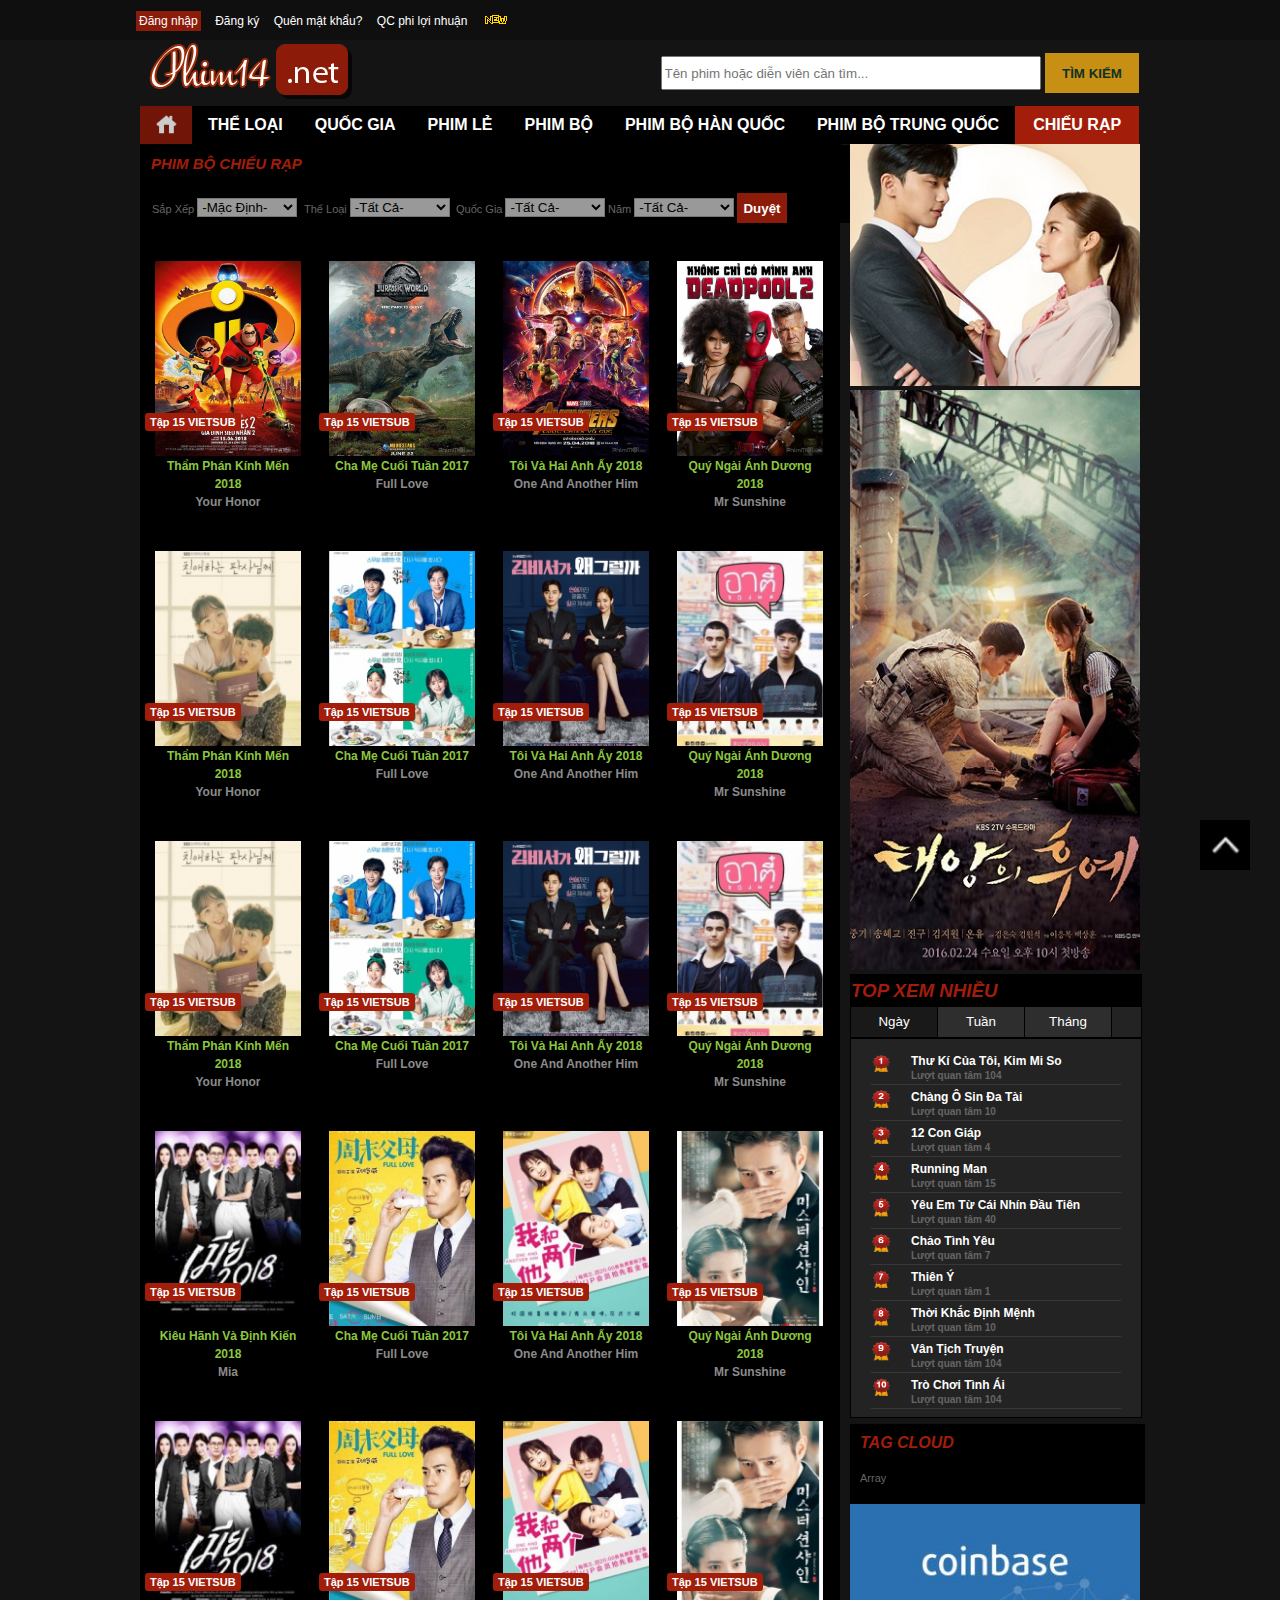
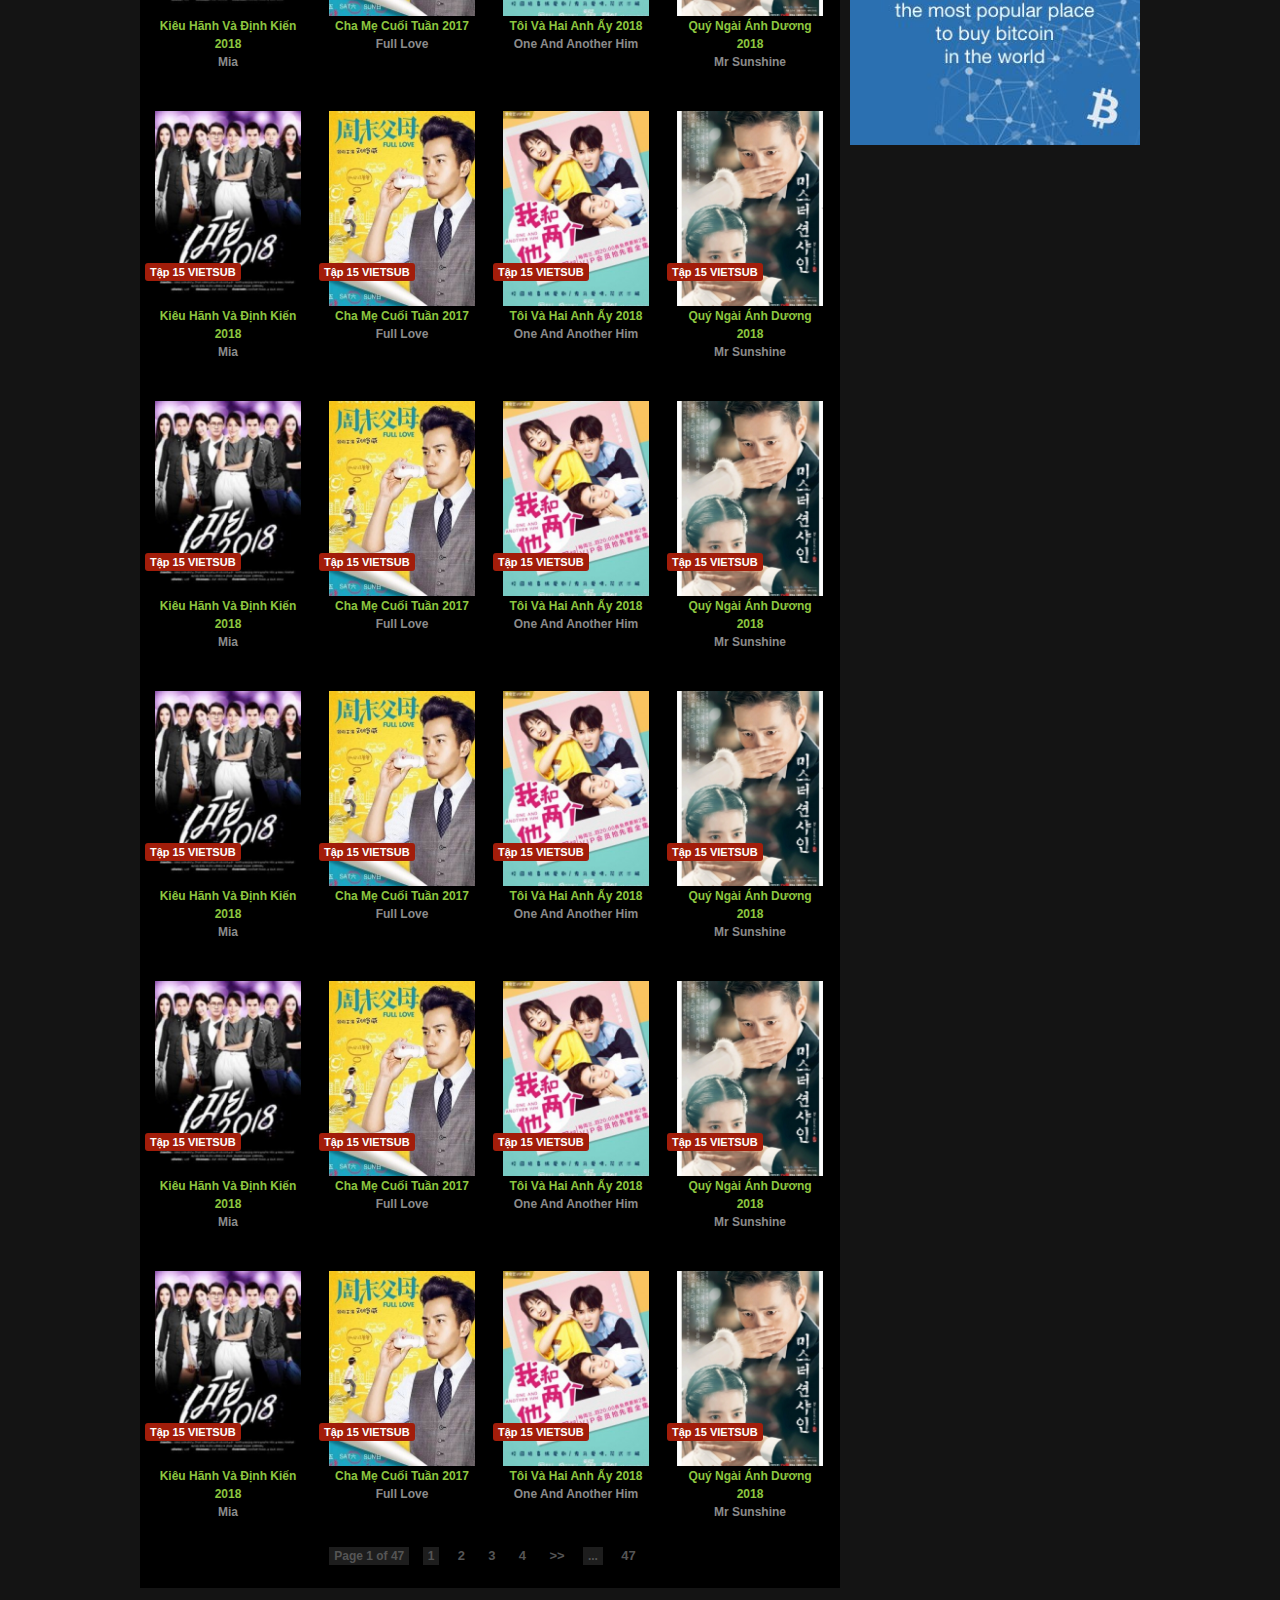
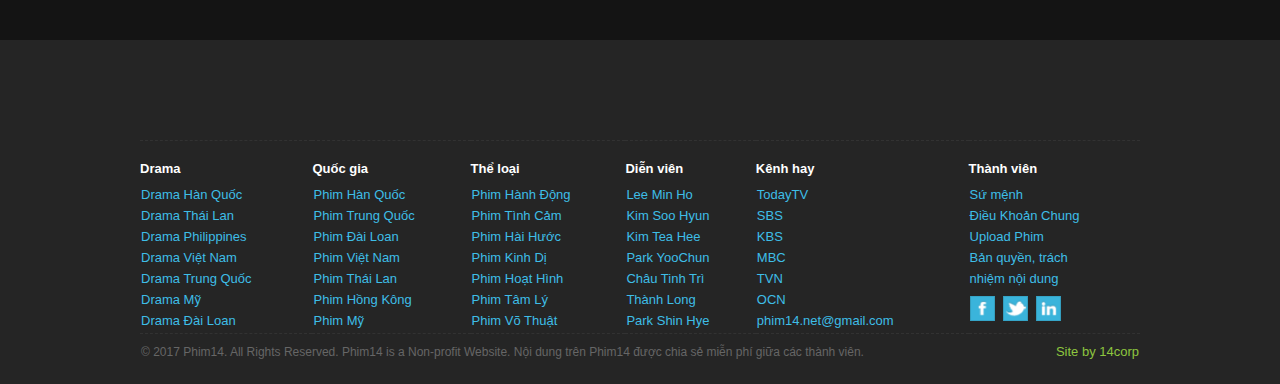
<file: 6chieurap.html>
<!doctype html>
<html>
	<head>
		<title>Phim 14 - Phim HD - Xem Phim Online Miễn Phí</title>
		<link href="http://phim14.net/favicon.ico" rel="shortcut icon" type="image/x-icon">
		<link rel="stylesheet" type="text/css" href="css_xemnhieu.css">
		<link rel="stylesheet" type="text/css" href="css1.css">
		<link rel="stylesheet" type="text/css" href="css_tabs.css">
	</head>
	<body>		
		<!--Header-->
		<div class="web_header">	
			<table style="margin:0 auto; width:1010px;" id="top_table">
				<tr>
					<td>
						<span style="margin-right:10px; background-color:#8C1B0A; font-family:arial; font-size:12px; padding-top:3px; padding-bottom:3px; padding-right:3px; padding-left:3px"><a href=# style="color:white">Đăng nhập</a></span>										
						<a id="topbar" href=#>Đăng ký</a>										
						<a id="topbar" href=#>Quên mật khẩu?</a>
						<a id="topbar" href=#>QC phi lợi nhuận</a>
						<img src="new.gif">
					</td>
				</tr>
			</table>
		</div>
		<div class="div_main_phimle">	
			<!--Menu-->
			<div align="center">
				<table id="header_table">
					<tr>
						<td><a href="1home.html"><img src="logo.png" title="Xem Phim"></a></td>
						<td>
							<form align="right">
								<input type="text" style="width:372px; height:28px" placeholder="Tên phim hoặc diễn viên cần tìm...">
								<input type="submit" value="TÌM KIẾM" style="border:none; width:94px; height:40px; background-color:rgba(236, 170, 21, 0.83); color:#113123; font-weight:bold;">
							</form>
						</td>
					</tr>
				</table>
			</div>
		
			<div>
				<div class="my_div" align="center">
					<ul class="menu">
						<a href="1home.html"><li id="home"><img style="opacity:0.8;" src="home.png"></li></a>			
						<a href=#><li class="dropdown dropbtn menu_button">THỂ LOẠI
							<div class="dropdown-content">
								<table>
									<tr>								
										<a href=#><td>Hành động</td></a>
										<a href=#><td>Phiêu lưu</td></a>
										<a href=#><td>Kinh dị</td></a>
										<a href=#><td>Tình cảm</td></a>
										<a href=#><td>Hoạt hình</td></a>							
									</tr>
									<tr>
										<a href=#><td>Võ thuật</td></a>
										<a href=#><td>Hài hước</td></a>
										<a href=#><td>Hình sự</td></a>
										<a href=#><td>Tâm lý</td></a>
										<a href=#><td>Viễn tưởng</td></a>	
									</tr>
									<tr>
										<a href=#><td>Thần thoại</td></a>
										<a href=#><td>Cổ trang</td></a>
										<a href=#><td>Chiến tranh</td></a>
										<a href=#><td>Âm nhạc</td></a>
										<a href=#><td>TV Show</td></a>	
									</tr>
								</table>
							</div>
						</li></a>
						<a href=#><li class="dropdown dropbtn menu_button">QUỐC GIA
							<div class="dropdown-content">
								<table>
									<tr>								
										<a href=#><td>Hàn Quốc</td></a>
										<a href=#><td>Trung Quốc</td></a>
										<a href=#><td>Đài Loan</td></a>
										<a href=#><td>Việt Nam</td></a>															
									</tr>
									<tr>
										<a href=#><td>Mỹ</td></a>
										<a href=#><td>Nhật Bản</td></a>
										<a href=#><td>Thái Lan</td></a>
										<a href=#><td>Hồng Kông</td></a>								
									</tr>
									<tr>
										<a href=#><td>Philippines</td></a>
										<a href=#><td>Châu Âu</td></a>
										<a href=#><td>Nước khác</td></a>
										<a href=#><td></td></a>							
									</tr>
								</table>
							</div>
						</li></a>
						<a href="2phimle.html"><li class="dropdown dropbtn menu_button">PHIM LẺ
							<div class="dropdown-content">																					
								<table id="tb3">
									<tr>								
										<a href=#><td>Phim lẻ 2018</td></a>																				
									</tr>
									<tr>
										<a href=#><td>Phim lẻ 2017</td></a>															
									</tr>
									<tr>
										<a href=#><td>Phim lẻ 2016</td></a>															
									</tr>
								</table>																											
							</div>
						</li></a>
						<a href="3phimbo.html"><li class="dropbtn menu_button">PHIM BỘ</li></a>
						<a href="4phimbohanquoc.html"><li class="dropbtn menu_button">PHIM BỘ HÀN QUỐC</li></a>
						<a href="5phimbotrungquoc.html"><li class="dropbtn menu_button">PHIM BỘ TRUNG QUỐC</li></a>
						<a href="6chieurap.html"><li class="dropbtn menu_button active" style="width:92px;">CHIẾU RẠP</li></a>
					</ul>
				</div>
			</div>
		
		<!--Content-->
			<div class="web_content">
				<div class="noidungchinh">
					<div class="banner_div_title">
						<div class="phimhot2017">PHIM BỘ CHIẾU RẠP</div>					
					</div>				
					<!--Div phim moi-->
					<div class="div_phim">
						<div class="div_boloc">
							<div class="div_boloc_select">
								<span>Sắp Xếp</span>
								<select>
									<option>-Mặc Định-</option>
									<option>Mới Update</option>
									<option>Năm Phát Hành</option>
									<option>Tiêu Đề Phim</option>
									<option>Lượt Xem</option>
								</select>
							</div>
							<div class="div_boloc_select">
								<span>Thể Loại</span>
								<select>
									<option>-Tất Cả-</option>
									<option>Mới Update</option>
									<option>Năm Phát Hành</option>
									<option>Tiêu Đề Phim</option>
									<option>Lượt Xem</option>
								</select>
							</div>
							<div class="div_boloc_select">
								<span>Quốc Gia</span>
								<select>
									<option>-Tất Cả-</option>
									<option>Mới Update</option>
									<option>Năm Phát Hành</option>
									<option>Tiêu Đề Phim</option>
									<option>Lượt Xem</option>
								</select>
							</div>
							<div class="div_boloc_select" style="width:129px;">
								<span>Năm</span>
								<select>
									<option>-Tất Cả-</option>
									<option>Mới Update</option>
									<option>Năm Phát Hành</option>
									<option>Tiêu Đề Phim</option>
									<option>Lượt Xem</option>
								</select>
							</div>
							<button class="button_duyet">Duyệt</button>
						</div>
						<div class="div_phimmoi_content">
							<div class="phimmoi_div_frame">
								<span class="status_phim">Tập 15 VIETSUB</span>
								<div class="phimmoi_div_img">
									<a href=# title="Thẩm Phán Kính Mến"><img src="poster.medium (2).jpg" ></a>
								</div>
								<div class="phimmoi_div_title">
									<a href=# title="Thẩm Phán Kính Mến"><span class="phimmoi_tenphim_vn">Thẩm Phán Kính Mến 2018</a></span><br>
									<span class="phimmoi_tenphim_en">Your Honor</span>
								</div>
							</div>
							<div class="phimmoi_div_frame">
								<span class="status_phim">Tập 15 VIETSUB</span>
								<div class="phimmoi_div_img">
									<a href=# title="Cha Mẹ Cuối Tuần"><img src="poster.medium (1).jpg"></a>
								</div>
								<div class="phimmoi_div_title">
									<a href=# title="Cha Mẹ Cuối Tuần"><span class="phimmoi_tenphim_vn">Cha Mẹ Cuối Tuần 2017</a></span><br>
									<span class="phimmoi_tenphim_en">Full Love</span>
								</div>
							</div>
							<div class="phimmoi_div_frame">
								<span class="status_phim">Tập 15 VIETSUB</span>
								<div class="phimmoi_div_img">
									<a href=# title="Tôi Và Hai Anh Ấy"><img src="poster.medium (3).jpg"></a>
								</div>
								<div class="phimmoi_div_title">
									<a href=# title="Tôi Và Hai Anh Ấy"><span class="phimmoi_tenphim_vn">Tôi Và Hai Anh Ấy 2018</a></span><br>
									<span class="phimmoi_tenphim_en">One And Another Him</span>
								</div>
							</div>
							<div class="phimmoi_div_frame">
								<span class="status_phim">Tập 15 VIETSUB</span>
								<div class="phimmoi_div_img">
									<a href=# title="Quý Ngài Ánh Dương"><img src="poster.medium.jpg"></a>
								</div>
								<div class="phimmoi_div_title">
									<a href=# title="Quý Ngài Ánh Dương"><span class="phimmoi_tenphim_vn">Quý Ngài Ánh Dương 2018</a></span><br>
									<span class="phimmoi_tenphim_en">Mr Sunshine</span>
								</div>
							</div>
							
							<!---->
							<div class="phimmoi_div_frame">
								<span class="status_phim">Tập 15 VIETSUB</span>
								<div class="phimmoi_div_img">
									<a href=# title="Thẩm Phán Kính Mến"><img src="tham-phan-kinh-men-your-honor-2018.jpg" ></a>
								</div>
								<div class="phimmoi_div_title">
									<a href=# title="Thẩm Phán Kính Mến"><span class="phimmoi_tenphim_vn">Thẩm Phán Kính Mến 2018</a></span><br>
									<span class="phimmoi_tenphim_en">Your Honor</span>
								</div>
							</div>
							<div class="phimmoi_div_frame">
								<span class="status_phim">Tập 15 VIETSUB</span>
								<div class="phimmoi_div_img">
									<a href=# title="Cha Mẹ Cuối Tuần"><img src="thuc-than-3-let-s-eat-3-2018.jpg"></a>
								</div>
								<div class="phimmoi_div_title">
									<a href=# title="Cha Mẹ Cuối Tuần"><span class="phimmoi_tenphim_vn">Cha Mẹ Cuối Tuần 2017</a></span><br>
									<span class="phimmoi_tenphim_en">Full Love</span>
								</div>
							</div>
							<div class="phimmoi_div_frame">
								<span class="status_phim">Tập 15 VIETSUB</span>
								<div class="phimmoi_div_img">
									<a href=# title="Tôi Và Hai Anh Ấy"><img src="thu-ki-cua-toi-kim-mi-so-what-s-wrong-with-secretary-kim-2018.jpg"></a>
								</div>
								<div class="phimmoi_div_title">
									<a href=# title="Tôi Và Hai Anh Ấy"><span class="phimmoi_tenphim_vn">Tôi Và Hai Anh Ấy 2018</a></span><br>
									<span class="phimmoi_tenphim_en">One And Another Him</span>
								</div>
							</div>
							<div class="phimmoi_div_frame">
								<span class="status_phim">Tập 15 VIETSUB</span>
								<div class="phimmoi_div_img">
									<a href=# title="Quý Ngài Ánh Dương"><img src="vi-em-la-chang-trai-cua-toi-cause-you-are-my-boy-2018.jpg"></a>
								</div>
								<div class="phimmoi_div_title">
									<a href=# title="Quý Ngài Ánh Dương"><span class="phimmoi_tenphim_vn">Quý Ngài Ánh Dương 2018</a></span><br>
									<span class="phimmoi_tenphim_en">Mr Sunshine</span>
								</div>
							</div>
							<!---->
							<div class="phimmoi_div_frame">
								<span class="status_phim">Tập 15 VIETSUB</span>
								<div class="phimmoi_div_img">
									<a href=# title="Thẩm Phán Kính Mến"><img src="tham-phan-kinh-men-your-honor-2018.jpg" ></a>
								</div>
								<div class="phimmoi_div_title">
									<a href=# title="Thẩm Phán Kính Mến"><span class="phimmoi_tenphim_vn">Thẩm Phán Kính Mến 2018</a></span><br>
									<span class="phimmoi_tenphim_en">Your Honor</span>
								</div>
							</div>
							<div class="phimmoi_div_frame">
								<span class="status_phim">Tập 15 VIETSUB</span>
								<div class="phimmoi_div_img">
									<a href=# title="Cha Mẹ Cuối Tuần"><img src="thuc-than-3-let-s-eat-3-2018.jpg"></a>
								</div>
								<div class="phimmoi_div_title">
									<a href=# title="Cha Mẹ Cuối Tuần"><span class="phimmoi_tenphim_vn">Cha Mẹ Cuối Tuần 2017</a></span><br>
									<span class="phimmoi_tenphim_en">Full Love</span>
								</div>
							</div>
							<div class="phimmoi_div_frame">
								<span class="status_phim">Tập 15 VIETSUB</span>
								<div class="phimmoi_div_img">
									<a href=# title="Tôi Và Hai Anh Ấy"><img src="thu-ki-cua-toi-kim-mi-so-what-s-wrong-with-secretary-kim-2018.jpg"></a>
								</div>
								<div class="phimmoi_div_title">
									<a href=# title="Tôi Và Hai Anh Ấy"><span class="phimmoi_tenphim_vn">Tôi Và Hai Anh Ấy 2018</a></span><br>
									<span class="phimmoi_tenphim_en">One And Another Him</span>
								</div>
							</div>
							<div class="phimmoi_div_frame">
								<span class="status_phim">Tập 15 VIETSUB</span>
								<div class="phimmoi_div_img">
									<a href=# title="Quý Ngài Ánh Dương"><img src="vi-em-la-chang-trai-cua-toi-cause-you-are-my-boy-2018.jpg"></a>
								</div>
								<div class="phimmoi_div_title">
									<a href=# title="Quý Ngài Ánh Dương"><span class="phimmoi_tenphim_vn">Quý Ngài Ánh Dương 2018</a></span><br>
									<span class="phimmoi_tenphim_en">Mr Sunshine</span>
								</div>
							</div>
							
							<!---->
							<div class="phimmoi_div_frame">
								<span class="status_phim">Tập 15 VIETSUB</span>
								<div class="phimmoi_div_img">
									<a href=# title="Kiêu Hãnh Và Định Kiến"><img src="kieu-hanh-va-dinh-kien-mia-2018.jpg" ></a>
								</div>
								<div class="phimmoi_div_title">
									<a href=# title="Kiêu Hãnh Và Định Kiến"><span class="phimmoi_tenphim_vn">Kiêu Hãnh Và Định Kiến 2018</a></span><br>
									<span class="phimmoi_tenphim_en">Mia</span>
								</div>
							</div>
							<div class="phimmoi_div_frame">
								<span class="status_phim">Tập 15 VIETSUB</span>
								<div class="phimmoi_div_img">
									<a href=# title="Cha Mẹ Cuối Tuần"><img src="cha-me-cuoi-tuan-full-love-2017.jpg"></a>
								</div>
								<div class="phimmoi_div_title">
									<a href=# title="Cha Mẹ Cuối Tuần"><span class="phimmoi_tenphim_vn">Cha Mẹ Cuối Tuần 2017</a></span><br>
									<span class="phimmoi_tenphim_en">Full Love</span>
								</div>
							</div>
							<div class="phimmoi_div_frame">
								<span class="status_phim">Tập 15 VIETSUB</span>
								<div class="phimmoi_div_img">
									<a href=# title="Tôi Và Hai Anh Ấy"><img src="toi-va-hai-anh-ay-one-and-another-him-2018.jpg"></a>
								</div>
								<div class="phimmoi_div_title">
									<a href=# title="Tôi Và Hai Anh Ấy"><span class="phimmoi_tenphim_vn">Tôi Và Hai Anh Ấy 2018</a></span><br>
									<span class="phimmoi_tenphim_en">One And Another Him</span>
								</div>
							</div>
							<div class="phimmoi_div_frame">
								<span class="status_phim">Tập 15 VIETSUB</span>
								<div class="phimmoi_div_img">
									<a href=# title="Quý Ngài Ánh Dương"><img src="quy-ngai-anh-duong-mr-sunshine-2018.jpg"></a>
								</div>
								<div class="phimmoi_div_title">
									<a href=# title="Quý Ngài Ánh Dương"><span class="phimmoi_tenphim_vn">Quý Ngài Ánh Dương 2018</a></span><br>
									<span class="phimmoi_tenphim_en">Mr Sunshine</span>
								</div>
							</div>							
							<div class="phimmoi_div_frame">
								<span class="status_phim">Tập 15 VIETSUB</span>
								<div class="phimmoi_div_img">
									<a href=# title="Kiêu Hãnh Và Định Kiến"><img src="kieu-hanh-va-dinh-kien-mia-2018.jpg" ></a>
								</div>
								<div class="phimmoi_div_title">
									<a href=# title="Kiêu Hãnh Và Định Kiến"><span class="phimmoi_tenphim_vn">Kiêu Hãnh Và Định Kiến 2018</a></span><br>
									<span class="phimmoi_tenphim_en">Mia</span>
								</div>
							</div>
							<div class="phimmoi_div_frame">
								<span class="status_phim">Tập 15 VIETSUB</span>
								<div class="phimmoi_div_img">
									<a href=# title="Cha Mẹ Cuối Tuần"><img src="cha-me-cuoi-tuan-full-love-2017.jpg"></a>
								</div>
								<div class="phimmoi_div_title">
									<a href=# title="Cha Mẹ Cuối Tuần"><span class="phimmoi_tenphim_vn">Cha Mẹ Cuối Tuần 2017</a></span><br>
									<span class="phimmoi_tenphim_en">Full Love</span>
								</div>
							</div>
							<div class="phimmoi_div_frame">
								<span class="status_phim">Tập 15 VIETSUB</span>
								<div class="phimmoi_div_img">
									<a href=# title="Tôi Và Hai Anh Ấy"><img src="toi-va-hai-anh-ay-one-and-another-him-2018.jpg"></a>
								</div>
								<div class="phimmoi_div_title">
									<a href=# title="Tôi Và Hai Anh Ấy"><span class="phimmoi_tenphim_vn">Tôi Và Hai Anh Ấy 2018</a></span><br>
									<span class="phimmoi_tenphim_en">One And Another Him</span>
								</div>
							</div>
							<div class="phimmoi_div_frame">
								<span class="status_phim">Tập 15 VIETSUB</span>
								<div class="phimmoi_div_img">
									<a href=# title="Quý Ngài Ánh Dương"><img src="quy-ngai-anh-duong-mr-sunshine-2018.jpg"></a>
								</div>
								<div class="phimmoi_div_title">
									<a href=# title="Quý Ngài Ánh Dương"><span class="phimmoi_tenphim_vn">Quý Ngài Ánh Dương 2018</a></span><br>
									<span class="phimmoi_tenphim_en">Mr Sunshine</span>
								</div>
							</div>
							
							<!---->
							<div class="phimmoi_div_frame">
								<span class="status_phim">Tập 15 VIETSUB</span>
								<div class="phimmoi_div_img">
									<a href=# title="Kiêu Hãnh Và Định Kiến"><img src="kieu-hanh-va-dinh-kien-mia-2018.jpg" ></a>
								</div>
								<div class="phimmoi_div_title">
									<a href=# title="Kiêu Hãnh Và Định Kiến"><span class="phimmoi_tenphim_vn">Kiêu Hãnh Và Định Kiến 2018</a></span><br>
									<span class="phimmoi_tenphim_en">Mia</span>
								</div>
							</div>
							<div class="phimmoi_div_frame">
								<span class="status_phim">Tập 15 VIETSUB</span>
								<div class="phimmoi_div_img">
									<a href=# title="Cha Mẹ Cuối Tuần"><img src="cha-me-cuoi-tuan-full-love-2017.jpg"></a>
								</div>
								<div class="phimmoi_div_title">
									<a href=# title="Cha Mẹ Cuối Tuần"><span class="phimmoi_tenphim_vn">Cha Mẹ Cuối Tuần 2017</a></span><br>
									<span class="phimmoi_tenphim_en">Full Love</span>
								</div>
							</div>
							<div class="phimmoi_div_frame">
								<span class="status_phim">Tập 15 VIETSUB</span>
								<div class="phimmoi_div_img">
									<a href=# title="Tôi Và Hai Anh Ấy"><img src="toi-va-hai-anh-ay-one-and-another-him-2018.jpg"></a>
								</div>
								<div class="phimmoi_div_title">
									<a href=# title="Tôi Và Hai Anh Ấy"><span class="phimmoi_tenphim_vn">Tôi Và Hai Anh Ấy 2018</a></span><br>
									<span class="phimmoi_tenphim_en">One And Another Him</span>
								</div>
							</div>
							<div class="phimmoi_div_frame">
								<span class="status_phim">Tập 15 VIETSUB</span>
								<div class="phimmoi_div_img">
									<a href=# title="Quý Ngài Ánh Dương"><img src="quy-ngai-anh-duong-mr-sunshine-2018.jpg"></a>
								</div>
								<div class="phimmoi_div_title">
									<a href=# title="Quý Ngài Ánh Dương"><span class="phimmoi_tenphim_vn">Quý Ngài Ánh Dương 2018</a></span><br>
									<span class="phimmoi_tenphim_en">Mr Sunshine</span>
								</div>
							</div>
							
							<!---->
							<div class="phimmoi_div_frame">
								<span class="status_phim">Tập 15 VIETSUB</span>
								<div class="phimmoi_div_img">
									<a href=# title="Kiêu Hãnh Và Định Kiến"><img src="kieu-hanh-va-dinh-kien-mia-2018.jpg" ></a>
								</div>
								<div class="phimmoi_div_title">
									<a href=# title="Kiêu Hãnh Và Định Kiến"><span class="phimmoi_tenphim_vn">Kiêu Hãnh Và Định Kiến 2018</a></span><br>
									<span class="phimmoi_tenphim_en">Mia</span>
								</div>
							</div>
							<div class="phimmoi_div_frame">
								<span class="status_phim">Tập 15 VIETSUB</span>
								<div class="phimmoi_div_img">
									<a href=# title="Cha Mẹ Cuối Tuần"><img src="cha-me-cuoi-tuan-full-love-2017.jpg"></a>
								</div>
								<div class="phimmoi_div_title">
									<a href=# title="Cha Mẹ Cuối Tuần"><span class="phimmoi_tenphim_vn">Cha Mẹ Cuối Tuần 2017</a></span><br>
									<span class="phimmoi_tenphim_en">Full Love</span>
								</div>
							</div>
							<div class="phimmoi_div_frame">
								<span class="status_phim">Tập 15 VIETSUB</span>
								<div class="phimmoi_div_img">
									<a href=# title="Tôi Và Hai Anh Ấy"><img src="toi-va-hai-anh-ay-one-and-another-him-2018.jpg"></a>
								</div>
								<div class="phimmoi_div_title">
									<a href=# title="Tôi Và Hai Anh Ấy"><span class="phimmoi_tenphim_vn">Tôi Và Hai Anh Ấy 2018</a></span><br>
									<span class="phimmoi_tenphim_en">One And Another Him</span>
								</div>
							</div>
							<div class="phimmoi_div_frame">
								<span class="status_phim">Tập 15 VIETSUB</span>
								<div class="phimmoi_div_img">
									<a href=# title="Quý Ngài Ánh Dương"><img src="quy-ngai-anh-duong-mr-sunshine-2018.jpg"></a>
								</div>
								<div class="phimmoi_div_title">
									<a href=# title="Quý Ngài Ánh Dương"><span class="phimmoi_tenphim_vn">Quý Ngài Ánh Dương 2018</a></span><br>
									<span class="phimmoi_tenphim_en">Mr Sunshine</span>
								</div>
							</div>
							
							<!---->
							<div class="phimmoi_div_frame">
								<span class="status_phim">Tập 15 VIETSUB</span>
								<div class="phimmoi_div_img">
									<a href=# title="Kiêu Hãnh Và Định Kiến"><img src="kieu-hanh-va-dinh-kien-mia-2018.jpg" ></a>
								</div>
								<div class="phimmoi_div_title">
									<a href=# title="Kiêu Hãnh Và Định Kiến"><span class="phimmoi_tenphim_vn">Kiêu Hãnh Và Định Kiến 2018</a></span><br>
									<span class="phimmoi_tenphim_en">Mia</span>
								</div>
							</div>
							<div class="phimmoi_div_frame">
								<span class="status_phim">Tập 15 VIETSUB</span>
								<div class="phimmoi_div_img">
									<a href=# title="Cha Mẹ Cuối Tuần"><img src="cha-me-cuoi-tuan-full-love-2017.jpg"></a>
								</div>
								<div class="phimmoi_div_title">
									<a href=# title="Cha Mẹ Cuối Tuần"><span class="phimmoi_tenphim_vn">Cha Mẹ Cuối Tuần 2017</a></span><br>
									<span class="phimmoi_tenphim_en">Full Love</span>
								</div>
							</div>
							<div class="phimmoi_div_frame">
								<span class="status_phim">Tập 15 VIETSUB</span>
								<div class="phimmoi_div_img">
									<a href=# title="Tôi Và Hai Anh Ấy"><img src="toi-va-hai-anh-ay-one-and-another-him-2018.jpg"></a>
								</div>
								<div class="phimmoi_div_title">
									<a href=# title="Tôi Và Hai Anh Ấy"><span class="phimmoi_tenphim_vn">Tôi Và Hai Anh Ấy 2018</a></span><br>
									<span class="phimmoi_tenphim_en">One And Another Him</span>
								</div>
							</div>
							<div class="phimmoi_div_frame">
								<span class="status_phim">Tập 15 VIETSUB</span>
								<div class="phimmoi_div_img">
									<a href=# title="Quý Ngài Ánh Dương"><img src="quy-ngai-anh-duong-mr-sunshine-2018.jpg"></a>
								</div>
								<div class="phimmoi_div_title">
									<a href=# title="Quý Ngài Ánh Dương"><span class="phimmoi_tenphim_vn">Quý Ngài Ánh Dương 2018</a></span><br>
									<span class="phimmoi_tenphim_en">Mr Sunshine</span>
								</div>
							</div>
							
							<!---->
							<div class="phimmoi_div_frame">
								<span class="status_phim">Tập 15 VIETSUB</span>
								<div class="phimmoi_div_img">
									<a href=# title="Kiêu Hãnh Và Định Kiến"><img src="kieu-hanh-va-dinh-kien-mia-2018.jpg" ></a>
								</div>
								<div class="phimmoi_div_title">
									<a href=# title="Kiêu Hãnh Và Định Kiến"><span class="phimmoi_tenphim_vn">Kiêu Hãnh Và Định Kiến 2018</a></span><br>
									<span class="phimmoi_tenphim_en">Mia</span>
								</div>
							</div>
							<div class="phimmoi_div_frame">
								<span class="status_phim">Tập 15 VIETSUB</span>
								<div class="phimmoi_div_img">
									<a href=# title="Cha Mẹ Cuối Tuần"><img src="cha-me-cuoi-tuan-full-love-2017.jpg"></a>
								</div>
								<div class="phimmoi_div_title">
									<a href=# title="Cha Mẹ Cuối Tuần"><span class="phimmoi_tenphim_vn">Cha Mẹ Cuối Tuần 2017</a></span><br>
									<span class="phimmoi_tenphim_en">Full Love</span>
								</div>
							</div>
							<div class="phimmoi_div_frame">
								<span class="status_phim">Tập 15 VIETSUB</span>
								<div class="phimmoi_div_img">
									<a href=# title="Tôi Và Hai Anh Ấy"><img src="toi-va-hai-anh-ay-one-and-another-him-2018.jpg"></a>
								</div>
								<div class="phimmoi_div_title">
									<a href=# title="Tôi Và Hai Anh Ấy"><span class="phimmoi_tenphim_vn">Tôi Và Hai Anh Ấy 2018</a></span><br>
									<span class="phimmoi_tenphim_en">One And Another Him</span>
								</div>
							</div>
							<div class="phimmoi_div_frame">
								<span class="status_phim">Tập 15 VIETSUB</span>
								<div class="phimmoi_div_img">
									<a href=# title="Quý Ngài Ánh Dương"><img src="quy-ngai-anh-duong-mr-sunshine-2018.jpg"></a>
								</div>
								<div class="phimmoi_div_title">
									<a href=# title="Quý Ngài Ánh Dương"><span class="phimmoi_tenphim_vn">Quý Ngài Ánh Dương 2018</a></span><br>
									<span class="phimmoi_tenphim_en">Mr Sunshine</span>
								</div>
							</div>
							
							<!---->
							<div class="phimmoi_div_frame">
								<span class="status_phim">Tập 15 VIETSUB</span>
								<div class="phimmoi_div_img">
									<a href=# title="Kiêu Hãnh Và Định Kiến"><img src="kieu-hanh-va-dinh-kien-mia-2018.jpg" ></a>
								</div>
								<div class="phimmoi_div_title">
									<a href=# title="Kiêu Hãnh Và Định Kiến"><span class="phimmoi_tenphim_vn">Kiêu Hãnh Và Định Kiến 2018</a></span><br>
									<span class="phimmoi_tenphim_en">Mia</span>
								</div>
							</div>
							<div class="phimmoi_div_frame">
								<span class="status_phim">Tập 15 VIETSUB</span>
								<div class="phimmoi_div_img">
									<a href=# title="Cha Mẹ Cuối Tuần"><img src="cha-me-cuoi-tuan-full-love-2017.jpg"></a>
								</div>
								<div class="phimmoi_div_title">
									<a href=# title="Cha Mẹ Cuối Tuần"><span class="phimmoi_tenphim_vn">Cha Mẹ Cuối Tuần 2017</a></span><br>
									<span class="phimmoi_tenphim_en">Full Love</span>
								</div>
							</div>
							<div class="phimmoi_div_frame">
								<span class="status_phim">Tập 15 VIETSUB</span>
								<div class="phimmoi_div_img">
									<a href=# title="Tôi Và Hai Anh Ấy"><img src="toi-va-hai-anh-ay-one-and-another-him-2018.jpg"></a>
								</div>
								<div class="phimmoi_div_title">
									<a href=# title="Tôi Và Hai Anh Ấy"><span class="phimmoi_tenphim_vn">Tôi Và Hai Anh Ấy 2018</a></span><br>
									<span class="phimmoi_tenphim_en">One And Another Him</span>
								</div>
							</div>
							<div class="phimmoi_div_frame">
								<span class="status_phim">Tập 15 VIETSUB</span>
								<div class="phimmoi_div_img">
									<a href=# title="Quý Ngài Ánh Dương"><img src="quy-ngai-anh-duong-mr-sunshine-2018.jpg"></a>
								</div>
								<div class="phimmoi_div_title">
									<a href=# title="Quý Ngài Ánh Dương"><span class="phimmoi_tenphim_vn">Quý Ngài Ánh Dương 2018</a></span><br>
									<span class="phimmoi_tenphim_en">Mr Sunshine</span>
								</div>
							</div>
							
							<!--Page number-->
							<div class="page_number">
								<span class="page_number_special">Page 1 of 47</span>		
								<span class="page_number_special">1</span>
								<span><a href=#>2</a></span>
								<span><a href=#>3</a></span>
								<span><a href=#>4</a></span>
								<span><a href=#>&gt&gt</a></span>
								<span class="page_number_special">...</span>
								<span><a href=#>47</a></span>
							</div>
						</div>
					</div>																		
				</div>
					
				<div class="slide_bar">
					<div class="anh_1">
						<img src="slide_bar_1.png" style="width:290px;">
					</div>
					<div class="anh_2">
						<img src="slide_bar_2.jpg" style="width:290px;">
					</div>
					<div class="main_frame">
						<div class="header">
							<h3>TOP XEM NHIỀU</h3>
						</div>
						<div class="div_tab">
							<button class="tab_button tablinks" onclick="openTabs(event, 'ngay')" id="default_tab">Ngày</button>
							<button class="tab_button tablinks" onclick="openTabs(event, 'tuan')">Tuần</button>
							<button class="tab_button tablinks" onclick="openTabs(event, 'thang')">Tháng</button>
						</div>
						<div class="frame tabcontent" id="ngay">
							<div class="sub_frame">
								<div class="image"><img src="top1.png"></div>
								<div class="ten_phim">
								<a href=#><span class="title">Thư Kí Của Tôi, Kim Mi So</span></a>
								<span class="view">Lượt quan tâm 104</span>
								</div>
							</div>
							<div class="sub_frame">
								<div class="image"><img src="top2.png"></div>
								<div class="ten_phim">
								<a href=#><span class="title">Chàng Ô Sin Đa Tài</span></a>
								<span class="view">Lượt quan tâm 10</span>
								</div>
							</div>
							<div class="sub_frame">
								<div class="image"><img src="top3.png"></div>
								<div class="ten_phim">
								<a href=#><span class="title">12 Con Giáp</span></a>
								<span class="view">Lượt quan tâm 4</span>
								</div>
							</div>
							<div class="sub_frame">
								<div class="image"><img src="top4.png"></div>
								<div class="ten_phim">
								<a href=#><span class="title">Running Man</span></a>
								<span class="view">Lượt quan tâm 15</span>
								</div>
							</div>
							<div class="sub_frame">
								<div class="image"><img src="top5.png"></div>
								<div class="ten_phim">
								<a href=#><span class="title">Yêu Em Từ Cái Nhín Đầu Tiên</span></a>
								<span class="view">Lượt quan tâm 40</span>
								</div>
							</div>
							<div class="sub_frame">
								<div class="image"><img src="top6.png"></div>
								<div class="ten_phim">
								<a href=#><span class="title">Chảo Tình Yêu</span></a>
								<span class="view">Lượt quan tâm 7</span>
								</div>
							</div>
							<div class="sub_frame">
								<div class="image"><img src="top7.png"></div>
								<div class="ten_phim">
								<a href=#><span class="title">Thiên Ý</span></a>
								<span class="view">Lượt quan tâm 1</span>
								</div>
							</div>
							<div class="sub_frame">
								<div class="image"><img src="top8.png"></div>
								<div class="ten_phim">
								<a href=#><span class="title">Thời Khắc Định Mệnh</span></a>
								<span class="view">Lượt quan tâm 10</span>
								</div>
							</div>
							<div class="sub_frame">
								<div class="image"><img src="top9.png"></div>
								<div class="ten_phim">
								<a href=#><span class="title">Vân Tịch Truyện</span></a>
								<span class="view">Lượt quan tâm 104</span>
								</div>
							</div>
							<div class="sub_frame">
								<div class="image"><img src="top10.png"></div>
								<div class="ten_phim">
								<a href=#><span class="title">Trò Chơi Tình Ái</span></a>
								<span class="view">Lượt quan tâm 104</span>
								</div>
							</div>
						</div>
						<div class="frame tabcontent" id="tuan">
							<div class="sub_frame">
								<div class="image"><img src="top1.png"></div>
								<div class="ten_phim">
								<a href=#><span class="title">Thư Kí Của Tôi, Kim Mi So</span></a>
								<span class="view">Lượt quan tâm 104</span>
								</div>
							</div>
							<div class="sub_frame">
								<div class="image"><img src="top2.png"></div>
								<div class="ten_phim">
								<a href=#><span class="title">Thời Khắc Định Mệnh</span></a>
								<span class="view">Lượt quan tâm 10</span>
								</div>
							</div>
							<div class="sub_frame">
								<div class="image"><img src="top3.png"></div>
								<div class="ten_phim">
								<a href=#><span class="title">Bạn Cũng là Người</span></a>
								<span class="view">Lượt quan tâm 4</span>
								</div>
							</div>
							<div class="sub_frame">
								<div class="image"><img src="top4.png"></div>
								<div class="ten_phim">
								<a href=#><span class="title">Running Man</span></a>
								<span class="view">Lượt quan tâm 15</span>
								</div>
							</div>
							<div class="sub_frame">
								<div class="image"><img src="top5.png"></div>
								<div class="ten_phim">
								<a href=#><span class="title">Yêu Em Từ Cái Nhín Đầu Tiên</span></a>
								<span class="view">Lượt quan tâm 40</span>
								</div>
							</div>
							<div class="sub_frame">
								<div class="image"><img src="top6.png"></div>
								<div class="ten_phim">
								<a href=#><span class="title">Quý Ngài Ánh Dương</span></a>
								<span class="view">Lượt quan tâm 7</span>
								</div>
							</div>
							<div class="sub_frame">
								<div class="image"><img src="top7.png"></div>
								<div class="ten_phim">
								<a href=#><span class="title">Thiên Ý</span></a>
								<span class="view">Lượt quan tâm 1</span>
								</div>
							</div>
							<div class="sub_frame">
								<div class="image"><img src="top8.png"></div>
								<div class="ten_phim">
								<a href=#><span class="title">Thời Khắc Định Mệnh</span></a>
								<span class="view">Lượt quan tâm 10</span>
								</div>
							</div>
							<div class="sub_frame">
								<div class="image"><img src="top9.png"></div>
								<div class="ten_phim">
								<a href=#><span class="title">Vườn Sao Băng</span></a>
								<span class="view">Lượt quan tâm 104</span>
								</div>
							</div>
							<div class="sub_frame">
								<div class="image"><img src="top10.png"></div>
								<div class="ten_phim">
								<a href=#><span class="title">Trò Chơi Tình Ái</span></a>
								<span class="view">Lượt quan tâm 104</span>
								</div>
							</div>
						</div>
						<div class="frame tabcontent" id="thang">
							<div class="sub_frame">
								<div class="image"><img src="top1.png"></div>
								<div class="ten_phim">
								<a href=#><span class="title">Sherlock Homes</span></a>
								<span class="view">Lượt quan tâm 104</span>
								</div>
							</div>
							<div class="sub_frame">
								<div class="image"><img src="top2.png"></div>
								<div class="ten_phim">
								<a href=#><span class="title">Avenger Infinity War</span></a>
								<span class="view">Lượt quan tâm 10</span>
								</div>
							</div>
							<div class="sub_frame">
								<div class="image"><img src="top3.png"></div>
								<div class="ten_phim">
								<a href=#><span class="title">Thor 3</span></a>
								<span class="view">Lượt quan tâm 4</span>
								</div>
							</div>
							<div class="sub_frame">
								<div class="image"><img src="top4.png"></div>
								<div class="ten_phim">
								<a href=#><span class="title">Running Man</span></a>
								<span class="view">Lượt quan tâm 15</span>
								</div>
							</div>
							<div class="sub_frame">
								<div class="image"><img src="top5.png"></div>
								<div class="ten_phim">
								<a href=#><span class="title">Yêu Em Từ Cái Nhín Đầu Tiên</span></a>
								<span class="view">Lượt quan tâm 40</span>
								</div>
							</div>
							<div class="sub_frame">
								<div class="image"><img src="top6.png"></div>
								<div class="ten_phim">
								<a href=#><span class="title">Người Kiến 1</span></a>
								<span class="view">Lượt quan tâm 7</span>
								</div>
							</div>
							<div class="sub_frame">
								<div class="image"><img src="top7.png"></div>
								<div class="ten_phim">
								<a href=#><span class="title">Thiên Ý</span></a>
								<span class="view">Lượt quan tâm 1</span>
								</div>
							</div>
							<div class="sub_frame">
								<div class="image"><img src="top8.png"></div>
								<div class="ten_phim">
								<a href=#><span class="title">Thời Khắc Định Mệnh</span></a>
								<span class="view">Lượt quan tâm 10</span>
								</div>
							</div>
							<div class="sub_frame">
								<div class="image"><img src="top9.png"></div>
								<div class="ten_phim">
								<a href=#><span class="title">Vân Tịch Truyện</span></a>
								<span class="view">Lượt quan tâm 104</span>
								</div>
							</div>
							<div class="sub_frame">
								<div class="image"><img src="top10.png"></div>
								<div class="ten_phim">
								<a href=#><span class="title">Trò Chơi Tình Ái</span></a>
								<span class="view">Lượt quan tâm 104</span>
								</div>
							</div>	
						</div>
					</div>
					<div class="tag_cloud">
						<span id="tag_cloud">TAG CLOUD</span>
						<span id="array">Array</span>
					</div>
					<div class="coin_base">
						<img src="coinbase.jpg" style="width:290px;">
					</div>
				</div>	
					
					
					
					
			</div>
				
				
				
		</div>
		
			<div onclick="topFunction()" id="myBtn" title="Go to top" class="topup">
				<img class="img1" src="topup1.PNG">
				<img class="img2" src="topup2.PNG">
			</div>
		<!--Footer-->
				<footer style="font-size:12px">
			<div align="center" style="margin-top:150px; background-color:#252525; padding-top:100px">
				<table class="footer" id="footer_table" style="border-bottom:1px dashed #323232; border-top:1px dashed #323232">
					<tr class="footer_header" align="left" style="color:white">
						<th><a id="footer_head" href=#>Drama</a></th>
						<th><a id="footer_head" href=#>Quốc gia</a></th>
						<th><a id="footer_head" href=#>Thể loại</a></th>
						<th><a id="footer_head" href=#>Diễn viên</a></th>
						<th><a id="footer_head" href=#>Kênh hay</a></th>
						<th><a id="footer_head" href=#>Thành viên</a></th>
					</tr>
					<tr>
						<td><a href=#>Drama Hàn Quốc</a></td>
						<td><a href=#>Phim Hàn Quốc</a></td>
						<td><a href=#>Phim Hành Động</a></td>
						<td><a href=#>Lee Min Ho</a></td>
						<td><a href=#>TodayTV</a></td>
						<td><a href=#>Sứ mệnh</a></td>
					</tr>
					<tr>
						<td><a href=#>Drama Thái Lan</a></td>
						<td><a href=#>Phim Trung Quốc</a></td>
						<td><a href=#>Phim Tình Cảm</a></td>
						<td><a href=#>Kim Soo Hyun</a></td>
						<td><a href=#>SBS</a></td>
						<td><a href=#>Điều Khoản Chung</a></td>
					</tr>
					<tr>
						<td><a href=#>Drama Philippines</a></td>
						<td><a href=#>Phim Đài Loan</a></td>
						<td><a href=#>Phim Hài Hước</a></td>
						<td><a href=#>Kim Tea Hee</a></td>
						<td><a href=#>KBS</a></td>
						<td><a href=#>Upload Phim</a></td>
					</tr>
					<tr>
						<td><a href=#>Drama Việt Nam</a></td>
						<td><a href=#>Phim Việt Nam</a></td>
						<td><a href=#>Phim Kinh Dị</a></td>
						<td><a href=#>Park YooChun</a></td>
						<td><a href=#>MBC</a></td>
						<td><a href=#>Bản quyền, trách</a></td>
					</tr>
					<tr>
						<td><a href=#>Drama Trung Quốc</a></td>
						<td><a href=#>Phim Thái Lan</a></td>
						<td><a href=#>Phim Hoạt Hình</a></td>
						<td><a href=#>Châu Tinh Trì</a></td>
						<td><a href=#>TVN</a></td>
						<td><a href=#>nhiệm nội dung</a></td>
					</tr>
					<tr>
						<td><a href=#>Drama Mỹ</a></td>
						<td><a href=#>Phim Hồng Kông</a></td>
						<td><a href=#>Phim Tâm Lý</a></td>
						<td><a href=#>Thành Long</a></td>
						<td><a href=#>OCN</a></td>
						<td rowspan="2">
							<a style="padding-right:5px" href="http://www.facebook.com/phim14" target="_blank"><img id="footer_img" src="facebook.png"></a>
							<a style="padding-right:5px" href="https://plus.google.com/+Phim14NetOfficial" target="_blank"><img id="footer_img" src="twitter.png"></a>
							<a href="https://www.youtube.com/Phim14PhimBoTQ2" target="_blank"><img id="footer_img" src="youtube.png"></a>
						</td>
					</tr>
					<tr>
						<td><a href=#>Drama Đài Loan</a></td>
						<td><a href=#>Phim Mỹ</a></td>
						<td><a href=#>Phim Võ Thuật</a></td>
						<td><a href=#>Park Shin Hye</a></td>
						<td><a href=#>phim14.net@gmail.com</a></td>
					</tr>
				</table>
				<table id="footer_table">
					<tr>
						<td class="footer_td" style="color:#666;">© 2017 Phim14. All Rights Reserved. Phim14 is a Non-profit Website. Nội dung trên Phim14 được chia sẻ miễn phí giữa các thành viên.</td>
						<td class="footer_td" id="lightmaker" align="right"><a href="http://phim14.net/" target="_blank">Site by 14corp</a></td>
					</tr>
				</table>
			</div>
			</footer>
			
		<script>
			document.getElementById('default_tab').click();
					
			// When the user scrolls down 20px from the top of the document, show the button
			window.onscroll = function() {scrollFunction()};
			function scrollFunction() {
				if (document.body.scrollTop > 20 || document.documentElement.scrollTop > 20) {
					document.getElementById("myBtn").style.display = "block";
				} else {
					document.getElementById("myBtn").style.display = "none";
				}
			}
			// When the user clicks on the button, scroll to the top of the document
			function topFunction() {
				document.body.scrollTop = 0;
				document.documentElement.scrollTop = 0;
			}
			function openTabs(evt, tabName){
				 // Declare all variables
				var i, tabcontent, tablinks;
				
				 // Get all elements with class="tabcontent" and hide them
				tabcontent = document.getElementsByClassName("tabcontent");		
				for (i = 0; i < tabcontent.length; i++) {
					tabcontent[i].style.display = "none";
				}
				
				// Get all elements with class="tablinks" and remove the class "active"
				tablinks = document.getElementsByClassName("tablinks");
				for (i = 0; i < tablinks.length; i++) {
					tablinks[i].className = tablinks[i].className.replace(" active", "");
				}
				
				// Show the current tab, and add an "active" class to the link that opened the tab
				document.getElementById(tabName).style.display = "block";
				evt.currentTarget.className += " active";
				
			}
		</script>
	</body>
</html>
</file>
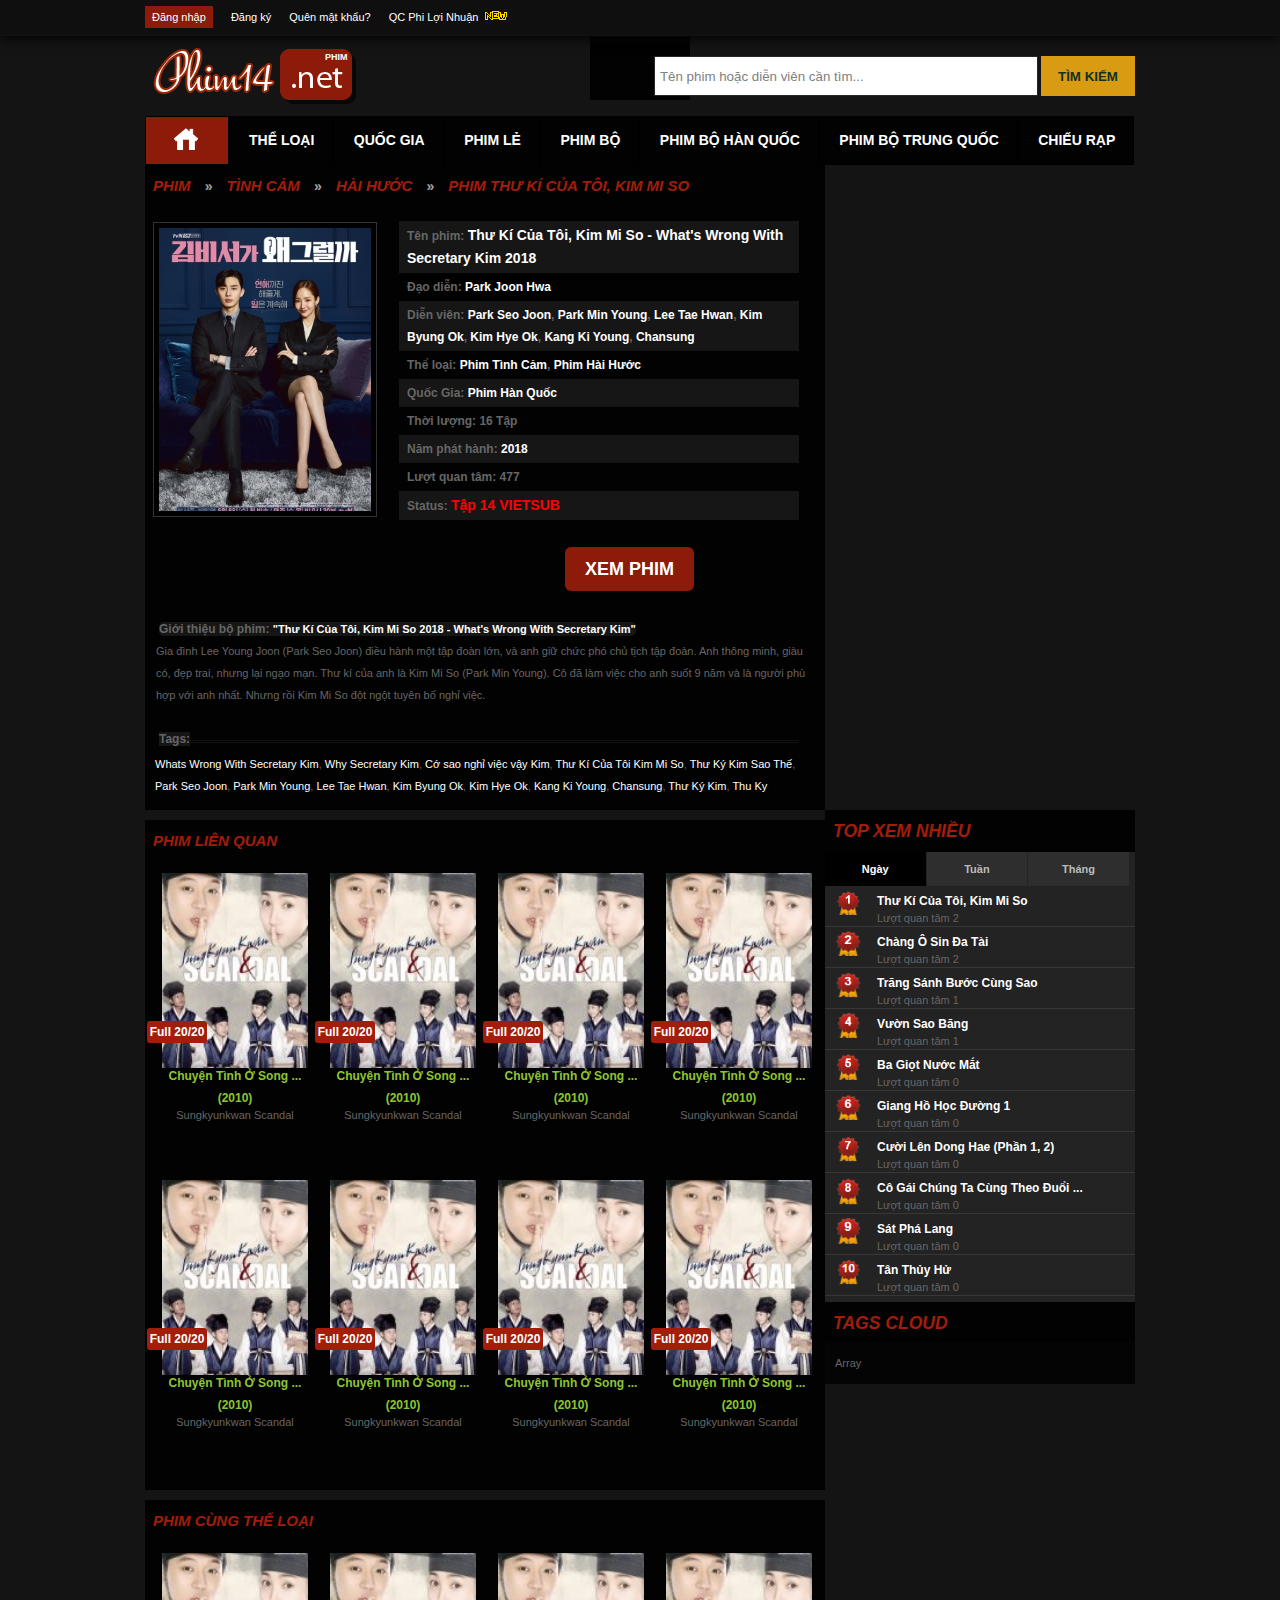
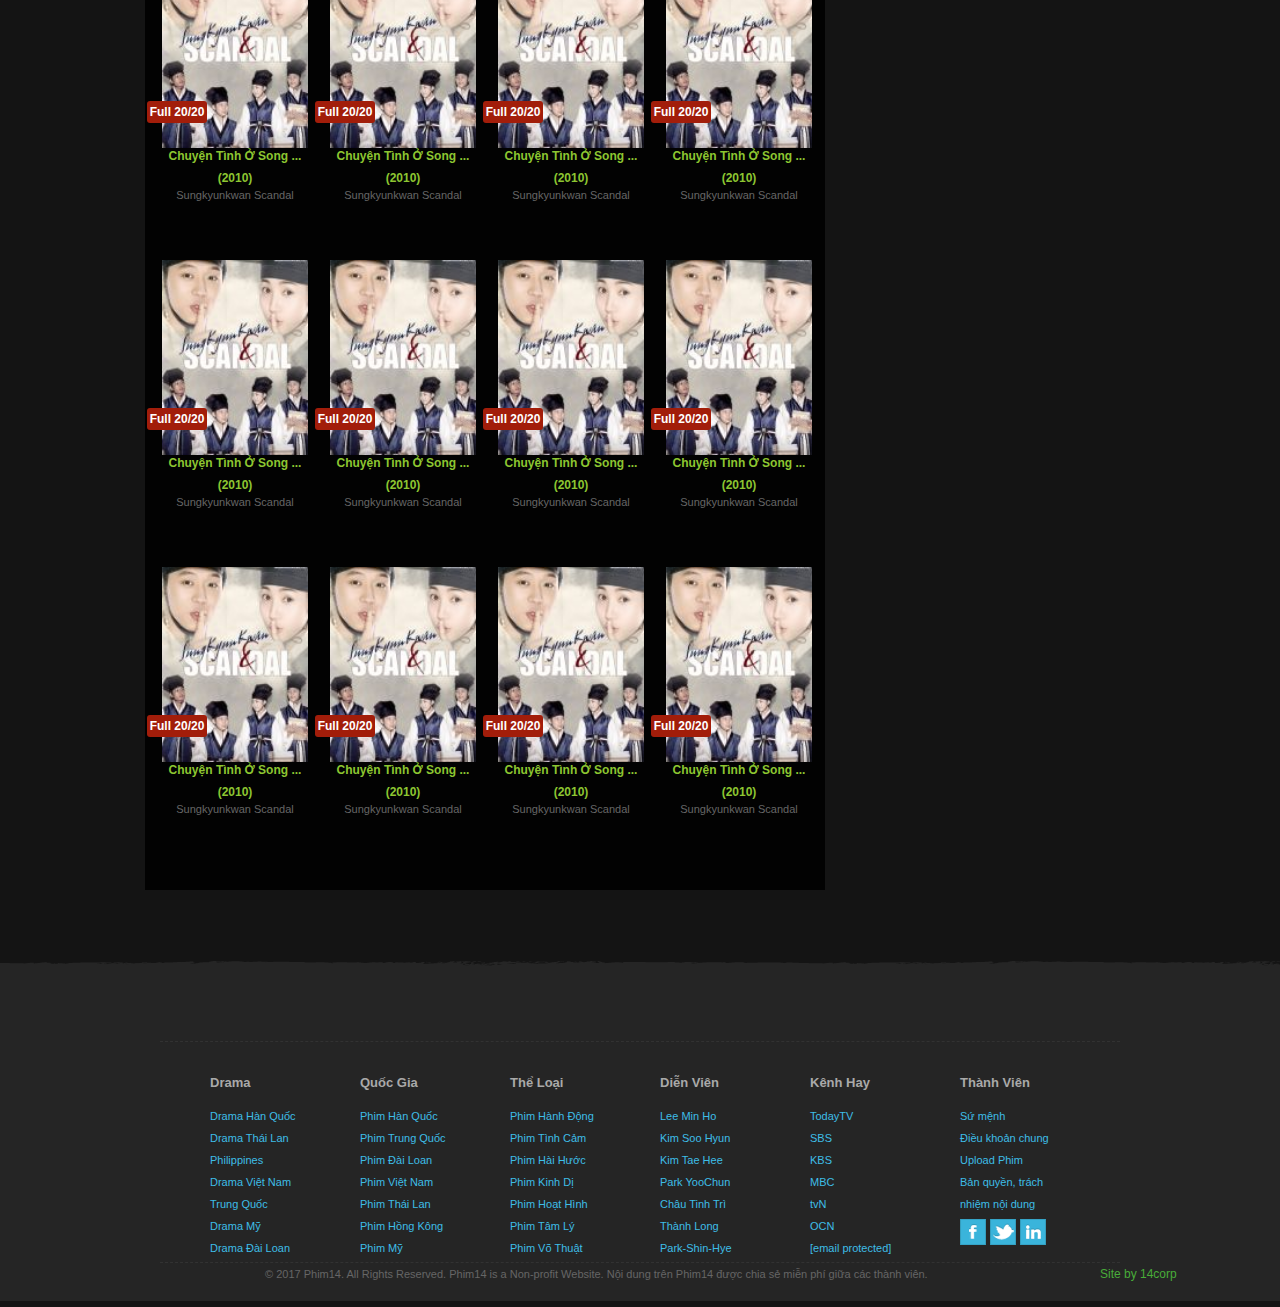
<file: 7phim14.html>
<!DOCTYPE html>
<html>
<head>
	<link rel="stylesheet" type="text/css" href="phim14.css">
	<meta charset="utf-8">
	<link rel="shortcut icon" href="images/favicon.ico" type="image/x-icon"/>
	<title>Phim Thư Kí Của Tôi, Kim Mi So Full 16/16 VIETSUB | What's Wrong With Secretary Kim 2018</title>
</head>
<body>
	<div id="dantrang">
		<div id="topbar">
			<div class="container" style="position: relative">
			<div id="login_form">
					<form method="post" action="">
		            	<span id="login">
		               		<a class="submit" href=""><input type="submit" name="login" value="Đăng nhập"></a>
		                </span>
		                <span id="register">
							<a class="item" href="#">Đăng ký</a>
		                    <a class="item" href="">Quên mật khẩu?</a>
							<a class="item" rel="nofollow" href="" target="_blank">QC Phi Lợi Nhuận</a>
							<img border="0" src="images/new-2.gif" width="28" height="11">
		                </span>
		            </form>
	            </div>
			</div>
		</div>
		<!--dang ki dang nhap-->
		<div id="main_center" class="container">
			<div id="header">
				<h1 id="logo">
					<a href="#" tittle="xem phim" >PHIM</a>
				</h1>
				<div id="search">
					<form action="#" method="get">
						<input id="keyword" type="text" value="Tên phim hoặc diễn viên cần tìm..." name="keyword">
						<button id="do_search" type="button">TÌM KIẾM</button>
					</form>
				</div>
			</div>
			<!--Menu-->
			<div id="menu_box">
				<div id="menu_content">
					<ul class="menu">
						<li class="home"><a href="1home.html"></a></li>
						<li class="con" ><a href="#">Thể loại</a>
							<ul class="menu_con" >
								<li><a href="#">Hành Động</a></li>
								<li><a href="#">Phiêu Lưu</a></li>
								<li><a href="#">Kinh Dị</a></li>
								<li><a href="#">Tình Cảm</a></li>
								<li><a href="#">Hoạt Hình</a></li>
								<li><a href="">Võ Thuật</a></li>
								<li><a href="">Hài Hước</a></li>
								<li><a href="">Hình Sự</a></li>
								<li><a href="">Tâm Lý</a></li>
								<li><a href="">Viễn Tưởng</a></li>
								<li><a href="">Thần Thoại</a></li>
								<li><a href="">Cổ trang</a></li>
								<li><a href="">Chiến Tranh</a></li>
								<li><a href="">Âm Nhạc</a></li>
								<li><a href="">TV Show</a></li>
							</ul>
						</li>
						<li class="con"><a href="#">Quốc gia</a>
							<ul class="menu_con">
						
								<li><a href="">Hàn Quốc</a></li>

								<li><a href="">Trung Quốc</a></li>

								<li><a href="">Đài Loan</a></li>

								<li><a href="">Việt Nam</a></li>

								<li><a href="">Mỹ</a></li>

								<li><a href="">Nhật Bản</a></li>

								<li><a href="">Thái Lan</a></li>

								<li><a href="">Hồng Kông</a></li>

								<li><a href="">Philippines</a></li>

								<li><a href="http://phim14.net/quoc-gia/phim-chau-au.html">Châu Âu</a></li>

								<li><a href="">Nước Khác</a></li>
						
							</ul>
						</li>
						<li class="con"><a href="2phimle.html">Phim lẻ</a>
							<ul class="menu_con" style="width:120px;">
								<li><a href="">Phim lẻ 2017</a></li>					
								<li><a href="">Phim lẻ 2016</a></li>
								<li><a href="">Phim lẻ 2015</a></li>
							</ul>
						</li>
						<li class="con"><a href="3phimbo.html">phim bộ</a></li>
						<li class="con"><a href="4phimbohanquoc.html">phim bộ hàn quốc</a></li>
						<li class="con"><a href="5phimbotrungquoc.html">Phim bộ trung quốc</a></li>
						<li class="con"><a href="6chieurap.html">chiếu rạp</a></li>
					</ul>
				</div>
			</div>
		<!--Nội dung trang-->
			<div id="content" class="container">
				<div id="main" class="main">
					<div class="tittle_content">
						<h1>
							<a href="" title="Phim, Phim HD, Phim 14">Phim</a> 
							<font color="#A3A3A3">»</font>						
                          	<a href="" title=" Phim Tình Cảm">Tình Cảm</a> 
							<font color="#A3A3A3">»</font>                                         
                            <a href="" title=" Phim Hài Hước">Hài Hước</a>
                            <font color="#A3A3A3">»</font> 
							<a title=" Phim Thư Kí Của Tôi, Kim Mi So" href="">Phim Thư Kí Của Tôi, Kim Mi So</a>
						</h1>
					</div>
					<div id="block_body">
						<div class="intro">
							<div class="photo">
								<img src="images/thu-ki-cua-toi-kim-mi-so-what-s-wrong-with-secretary-kim-2018.jpg" >
							</div>
							<div class="info">
										<div class="alt2">Tên phim: <font color="white">Thư Kí Của Tôi, Kim Mi So - What's Wrong With Secretary Kim 2018</font></div>     
									<div class="alt1">Đạo diễn: 
											<a href="" title="Park Joon Hwa">Park Joon Hwa</a>

									 </div>
									 <div class="alt2">Diễn viên: 
											<a href="" title="Park Seo Joon">Park Seo Joon</a>, 

											<a href="" title="Park Min Young">Park Min Young</a>, 

											<a href="" title="Lee Tae Hwan">Lee Tae Hwan</a>, 

											<a href="" title="Kim Byung Ok">Kim Byung Ok</a>, 

											<a href="" title="Kim Hye Ok">Kim Hye Ok</a>, 

											<a href="" title="Kang Ki Young">Kang Ki Young</a>, 

											<a href="" title="Chansung">Chansung</a>

									 </div>
									 <div class="alt1">Thể loại: 
											<a href="" title="Tình Cảm">Phim Tình Cảm</a>, 

											<a href="" title="Hài Hước">Phim Hài Hước</a>

									 </div>  
									 <div class="alt2">Quốc Gia: <a title="Xem Phim Hàn Quốc" href="">Phim Hàn Quốc</a></div>  
									 <div class="alt1">Thời lượng: 16 Tập</div>
									 <div class="alt2">Năm phát hành: <a title="Phim 2018" href="">2018</a></div> 
									 <div class="alt1">Lượt quan tâm: 477</div>                                
									 <div class="alt2">Status: <font color="red">Tập 14 VIETSUB</font></div>  
								</div>
							</div>
						</div>
							<div class="clear_wacth">
								<div class="like_share">

								</div>
								<div class="xemphim">
								<a class="button_watch" href="8xemphim14.html">xem phim</a>
								</div>
							</div>
							<div class="mieuta">
								<div class="tittle_hr" style="padding-top='10px'"> 
									<span>
										Giới thiệu bộ phim: 
										<a title="Phim Thư Kí Của Tôi, Kim Mi So" href="#">"Thư Kí Của Tôi, Kim Mi So 2018 - What's Wrong With Secretary Kim"</a>
									</span>
								</div>
							</div>
							<div class="message">
								Gia đình Lee Young Joon (Park Seo Joon) điều hành một tập đoàn lớn, và anh giữ chức phó chủ tịch tập đoàn. Anh thông minh, giàu có, đẹp trai, nhưng lại ngạo mạn. Thư kí của anh là Kim Mi So (Park Min Young). Cô đã làm việc cho anh suốt 9 năm và là người phù hợp với anh nhất. Nhưng rồi Kim Mi So đột ngột tuyên bố nghỉ việc.
							</div>
							<br>
							<div class="tag_hr">
								<div class="tag">
									<span>Tags:</span>
								</div>
							</div>
							<div class="tag_a">
							 <a href="" title="Whats Wrong With Secretary Kim" rel="tag">Whats Wrong With Secretary Kim</a>, 
                            
                            <a href="" title="Why Secretary Kim" rel="tag">Why Secretary Kim</a>, 
                            
                            <a href="" title="Cớ sao nghỉ việc vậy Kim" rel="tag">Cớ sao nghỉ việc vậy Kim</a>, 
                            
                            <a href="" title="Thư Kí Của Tôi Kim Mi So" rel="tag">Thư Kí Của Tôi Kim Mi So</a>, 
                            
                            <a href="" title="Thư Ký Kim Sao Thế" rel="tag">Thư Ký Kim Sao Thế</a>, 
                            
                            <a href="" title="Park Seo Joon" rel="tag">Park Seo Joon</a>, 
                            
                            <a href="" title="Park Min Young" rel="tag">Park Min Young</a>, 
                            
                            <a href="" title="Lee Tae Hwan" rel="tag">Lee Tae Hwan</a>, 
                            
                            <a href="" title="Kim Byung Ok" rel="tag">Kim Byung Ok</a>, 
                            
                            <a href="" title="Kim Hye Ok" rel="tag">Kim Hye Ok</a>, 
                            
                            <a href="" title="Kang Ki Young" rel="tag">Kang Ki Young</a>, 
                            
                            <a href="" title="Chansung" rel="tag">Chansung</a>, 
                            
                            <a href="" title="Thư Ký Kim" rel="tag">Thư Ký Kim</a>, 
                            
                            <a href="" title="Thu Ky" rel="tag">Thu Ky</a>
							</div>
						</div>
				<!--Phim Liên quan-->
				<div id="main_block" class="container">
					<div class="block">
						<div class="title_block">
							Phim Liên Quan
						</div>
						<ul class="list_film">
							<li>
								<div class="film_img">
									<a class="123" href="">
									<img src="images/chuyen-tinh-o-song-kun-quan-sungkyunkwan-scandal-2010.jpg">
									</a>
									<div class="info_film">
										<div class="name1">
											<a href="#" >Chuyện Tình Ở Song  ... (2010)</a>
										</div>
										<div class="name2">
											Sungkyunkwan Scandal
										</div>
										<div class="status_film">
											<span>Full 20/20</span>
										</div>
									</div>
								</div>
							</li>
							<li>
								<div class="film_img">
									<a href="#" title="Chuyện Tình Ở Song Kun Quan - Sungkyunkwan Scandal">
									<img src="images/chuyen-tinh-o-song-kun-quan-sungkyunkwan-scandal-2010.jpg">
									</a>
									<div class="info_film">
										<div class="name1">
											<a href="#" >Chuyện Tình Ở Song  ... (2010)</a>
										</div>
										<div class="name2">
											Sungkyunkwan Scandal
										</div>
										<div class="status_film">
											<span>Full 20/20</span>
										</div>
									</div>
								</div>
							</li>
							<li>
							<div class="film_img">
									<a href="#" title="Chuyện Tình Ở Song Kun Quan - Sungkyunkwan Scandal">
									<img src="images/chuyen-tinh-o-song-kun-quan-sungkyunkwan-scandal-2010.jpg">
									</a>
									<div class="info_film">
										<div class="name1">
											<a href="#" >Chuyện Tình Ở Song  ... (2010)</a>
										</div>
										<div class="name2">
											Sungkyunkwan Scandal
										</div>
										<div class="status_film">
											<span>Full 20/20</span>
										</div>
									</div>
								</div>
							</li>
							<li>
								<div class="film_img">
									<a href="#" title="Chuyện Tình Ở Song Kun Quan - Sungkyunkwan Scandal">
									<img src="images/chuyen-tinh-o-song-kun-quan-sungkyunkwan-scandal-2010.jpg">
									</a>
									<div class="info_film">
										<div class="name1">
											<a href="#" >Chuyện Tình Ở Song  ... (2010)</a>
										</div>
										<div class="name2">
											Sungkyunkwan Scandal
										</div>
										<div class="status_film">
											<span>Full 20/20</span>
										</div>
									</div>
								</div>
							</li>
							<li>								
								<div class="film_img">
									<a href="#">
									<img src="images/chuyen-tinh-o-song-kun-quan-sungkyunkwan-scandal-2010.jpg">
									</a>
									<div class="info_film">
										<div class="name1">
											<a href="#" >Chuyện Tình Ở Song  ... (2010)</a>
										</div>
										<div class="name2">
											Sungkyunkwan Scandal
										</div>
										<div class="status_film">
											<span>Full 20/20</span>
										</div>
									</div>
								</div>
							</li>
							<li>
								<div class="film_img">
									<a href="#" title="Chuyện Tình Ở Song Kun Quan - Sungkyunkwan Scandal">
									<img src="images/chuyen-tinh-o-song-kun-quan-sungkyunkwan-scandal-2010.jpg">
									</a>
									<div class="info_film">
										<div class="name1">
											<a href="#" >Chuyện Tình Ở Song  ... (2010)</a>
										</div>
										<div class="name2">
											Sungkyunkwan Scandal
										</div>
										<div class="status_film">
											<span>Full 20/20</span>
										</div>
									</div>
								</div>
							</li>
							<li>
								<div class="film_img">
									<a href="#" title="Chuyện Tình Ở Song Kun Quan - Sungkyunkwan Scandal">
									<img src="images/chuyen-tinh-o-song-kun-quan-sungkyunkwan-scandal-2010.jpg">
									</a>
									<div class="info_film">
										<div class="name1">
											<a href="#" >Chuyện Tình Ở Song  ... (2010)</a>
										</div>
										<div class="name2">
											Sungkyunkwan Scandal
										</div>
										<div class="status_film">
											<span>Full 20/20</span>
										</div>
									</div>
								</div>
							</li>
							<li>
								<div class="film_img">
									<a href="#" title="Chuyện Tình Ở Song Kun Quan - Sungkyunkwan Scandal">
									<img src="images/chuyen-tinh-o-song-kun-quan-sungkyunkwan-scandal-2010.jpg">
									</a>
									<div class="info_film">
										<div class="name1">
											<a href="#" >Chuyện Tình Ở Song  ... (2010)</a>
										</div>
										<div class="name2">
											Sungkyunkwan Scandal
										</div>
										<div class="status_film">
											<span>Full 20/20</span>
										</div>
									</div>
								</div>
							</li>
						</ul>
					</div>
				</div>
				
				<!--Top Xem Nhiều Nhất-->
				<div id="sidebar">
					<div class="chart">
						<div class="title_block"> 
							<h3>Top xem nhiều</h3>
						</div>
						<div class="xephang">
							<div class="tabs">
								<div class="tab active" >Ngày</div>
								<div class="tab">Tuần</div>
								<div class="tab">Tháng</div>
							</div>
							
						<div class="blockbody blockrow list_02 topviewday">
							<ul>
								
								 <li><span class="st top"><img src="images/top1.PNG"></span>
								<div class="detail">
									<div class="name">
										<a href="">Thư Kí Của Tôi, Kim Mi So</a>
									</div>
									<div class="views">
										Lượt quan tâm 2
									</div>
								</div>
								</li><li><span class="st top"><img src="images/top2.PNG"></span>
								<div class="detail">
									<div class="name">
										<a href="" title="Chàng Ô Sin Đa Tài - Your House Helper">Chàng Ô Sin Đa Tài</a>
									</div>
									<div class="views">
										Lượt quan tâm 2
									</div>
								</div>
								</li><li><span class="st top"><img src="images/top3.PNG"></span>
								<div class="detail">
									<div class="name">
										<a href="" title="Trăng Sánh Bước Cùng Sao - Duen Pradab Dao">Trăng Sánh Bước Cùng Sao</a>
									</div>
									<div class="views">
										Lượt quan tâm 1
									</div>
								</div>
								</li><li><span class="st top"><img src="images/top4.PNG"></span>
								<div class="detail">
									<div class="name">
										<a href="" title="Vườn Sao Băng - Meteor Garden">Vườn Sao Băng</a>
									</div>
									<div class="views">
										Lượt quan tâm 1
									</div>
								</div>
								</li><li><span class="st top"><img src="images/top5.PNG"></span>
								<div class="detail">
									<div class="name">
										<a href="">Ba Giọt Nước Mắt</a>
									</div>
									<div class="views">
										Lượt quan tâm 0
									</div>
								</div>
								</li><li><span class="st top"><img src="images/top6.PNG"></span>
								<div class="detail">
									<div class="name">
										<a href="" title="Giang Hồ Học Đường 1 - Try 1">Giang Hồ Học Đường 1</a>
									</div>
									<div class="views">
										Lượt quan tâm 0
									</div>
								</div>
								</li><li><span class="st top"><img src="images/top7.PNG"></span>
								<div class="detail">
									<div class="name">
										<a href="" title="Cười Lên Dong Hae (Phần 1, 2) - Smile, Dong Hae (2011)">Cười Lên Dong Hae (Phần 1, 2)</a>
									</div>
									<div class="views">
										Lượt quan tâm 0
									</div>
								</div>
								</li><li><span class="st top"><img src="images/top8.PNG"></span>
								<div class="detail">
									<div class="name">
										<a href="">Cô Gái Chúng Ta Cùng Theo Đuổi  ...</a>
									</div>
									<div class="views">
										Lượt quan tâm 0
									</div>
								</div>
								</li><li><span class="st top"><img src="images/top9.PNG"></span>
								<div class="detail">
									<div class="name">
										<a href="" title="Sát Phá Lang - Kill Zone">Sát Phá Lang</a>
									</div>
									<div class="views">
										Lượt quan tâm 0
									</div>
								</div>
								</li><li><span class="st top"><img src="images/top10.PNG"></span>
								<div class="detail">
									<div class="name">
										<a href="" title="Tân Thủy Hử - Tan Thuy Hu">Tân Thủy Hử</a>
									</div>
									<div class="views">
										Lượt quan tâm 0
									</div>
								</div>
								</li>
							</ul>
						</div>
							<!--Top Tuan-->
						<div class="blockbody blockrow list_02 topviewweek hide">
							<ul>
								 <li><span class="st top"><img src="images/top1.PNG"></span>
								<div class="detail">
									<div class="name">
										<a href="">Thư Kí Của Tôi, Kim Mi So</a>
									</div>
									<div class="views">
										Lượt quan tâm 21
									</div>
								</div>
								</li><li><span class="st top"></span>
								<div class="detail">
									<div class="name">
										<a href="http://phim14.net/phim/chua-17-da-30_still-17.9317.html" title="Chưa 17 Đã 30 - Still 17">Chưa 17 Đã 30</a>
									</div>
									<div class="views">
										Lượt quan tâm 19
									</div>
								</div>
								</li><li><span class="st top"></span>
								<div class="detail">
									<div class="name">
										<a href="http://phim14.net/phim/running-man_sbs-han-quoc.5548.html" title="Running Man - SBS - Hàn Quốc">Running Man</a>
									</div>
									<div class="views">
										Lượt quan tâm 14
									</div>
								</div>
								</li><li><span class="st top">4</span>
								<div class="detail">
									<div class="name">
										<a href="http://phim14.net/phim/ban-cung-la-nguoi_are-you-human-too.9257.html" title="Bạn Cũng Là Người? - Are You Human Too?">Bạn Cũng Là Người?</a>
									</div>
									<div class="views">
										Lượt quan tâm 9
									</div>
								</div>
								</li><li><span class="st top">5</span>
								<div class="detail">
									<div class="name">
										<a href="http://phim14.net/phim/thuc-than-3_let-s-eat-3.9302.html" title="Thực Thần 3 - Let's Eat 3">Thực Thần 3</a>
									</div>
									<div class="views">
										Lượt quan tâm 7
									</div>
								</div>
								</li><li><span class="st top">6</span>
								<div class="detail">
									<div class="name">
										<a href="http://phim14.net/phim/thoi-gian_time.9322.html" title="Thời Gian - Time">Thời Gian</a>
									</div>
									<div class="views">
										Lượt quan tâm 4
									</div>
								</div>
								</li><li><span class="st top">7</span>
								<div class="detail">
									<div class="name">
										<a href="http://phim14.net/phim/chang-o-sin-da-tai_your-house-helper.9287.html" title="Chàng Ô Sin Đa Tài - Your House Helper">Chàng Ô Sin Đa Tài</a>
									</div>
									<div class="views">
										Lượt quan tâm 4
									</div>
								</div>
								</li><li><span class="st top">8</span>
								<div class="detail">
									<div class="name">
										<a href="http://phim14.net/phim/cuoc-song-tren-sao-hoa_life-on-mars.9263.html" title="Cuộc Sống Trên Sao Hỏa - Life On Mars">Cuộc Sống Trên Sao Hỏa</a>
									</div>
									<div class="views">
										Lượt quan tâm 4
									</div>
								</div>
								</li><li><span class="st top">9</span>
								<div class="detail">
									<div class="name">
										<a href="http://phim14.net/phim/van-tich-truyen_legend-of-yun-xi.9276.html" title="Vân Tịch Truyện - Legend Of Yun Xi">Vân Tịch Truyện</a>
									</div>
									<div class="views">
										Lượt quan tâm 3
									</div>
								</div>
								</li><li><span class="st top">10</span>
								<div class="detail">
									<div class="name">
										<a href="http://phim14.net/phim/tham-phan-kinh-men_your-honor.9323.html" title="Thẩm Phán Kính Mến - Your Honor">Thẩm Phán Kính Mến</a>
									</div>
									<div class="views">
										Lượt quan tâm 2
									</div>
								</div>
								</li>
							</ul>
						</div>	
					<!--Top Thang-->
				</div>
						
						<div id="tag_cloud" class="title_block">
							<h3>Tags Cloud</h3>
						</div>
						<div class="blockbody tag_text" >
							<ul>Array</ul>
						</div>
					</div>
					</div>
					
				<!--Phim Cùng thể loại-->
				<div id="main_block2" class="container">
				<div class="block">
					<div class="title_block">
						Phim cùng thể loại
					</div>
				</div>
					<ul class="list_film">
							<li>
								<div class="film_img">
									<a href="#" title="Chuyện Tình Ở Song Kun Quan - Sungkyunkwan Scandal">
									<img src="images/chuyen-tinh-o-song-kun-quan-sungkyunkwan-scandal-2010.jpg">
									</a>
									<div class="info_film">
										<div class="name1">
											<a href="#" >Chuyện Tình Ở Song  ... (2010)</a>
										</div>
										<div class="name2">
											Sungkyunkwan Scandal
										</div>
										<div class="status_film">
											<span>Full 20/20</span>
										</div>
									</div>
								</div>
							</li>
							<li>
								<div class="film_img">
									<a href="#" title="Chuyện Tình Ở Song Kun Quan - Sungkyunkwan Scandal">
									<img src="images/chuyen-tinh-o-song-kun-quan-sungkyunkwan-scandal-2010.jpg">
									</a>
									<div class="info_film">
										<div class="name1">
											<a href="#" >Chuyện Tình Ở Song  ... (2010)</a>
										</div>
										<div class="name2">
											Sungkyunkwan Scandal
										</div>
										<div class="status_film">
											<span>Full 20/20</span>
										</div>
									</div>
								</div>
							</li>
							<li>
							<div class="film_img">
									<a href="#" title="Chuyện Tình Ở Song Kun Quan - Sungkyunkwan Scandal">
									<img src="images/chuyen-tinh-o-song-kun-quan-sungkyunkwan-scandal-2010.jpg">
									</a>
									<div class="info_film">
										<div class="name1">
											<a href="#" >Chuyện Tình Ở Song  ... (2010)</a>
										</div>
										<div class="name2">
											Sungkyunkwan Scandal
										</div>
										<div class="status_film">
											<span>Full 20/20</span>
										</div>
									</div>
								</div>
							</li>
							<li>
								<div class="film_img">
									<a href="#" title="Chuyện Tình Ở Song Kun Quan - Sungkyunkwan Scandal">
									<img src="images/chuyen-tinh-o-song-kun-quan-sungkyunkwan-scandal-2010.jpg">
									</a>
									<div class="info_film">
										<div class="name1">
											<a href="#" >Chuyện Tình Ở Song  ... (2010)</a>
										</div>
										<div class="name2">
											Sungkyunkwan Scandal
										</div>
										<div class="status_film">
											<span>Full 20/20</span>
										</div>
									</div>
								</div>
							</li>
							<li>								<div class="film_img">
									<a href="#" title="Chuyện Tình Ở Song Kun Quan - Sungkyunkwan Scandal">
									<img src="images/chuyen-tinh-o-song-kun-quan-sungkyunkwan-scandal-2010.jpg">
									</a>
									<div class="info_film">
										<div class="name1">
											<a href="#" >Chuyện Tình Ở Song  ... (2010)</a>
										</div>
										<div class="name2">
											Sungkyunkwan Scandal
										</div>
										<div class="status_film">
											<span>Full 20/20</span>
										</div>
									</div>
								</div>
							</li>
							<li>
								<div class="film_img">
									<a href="#" title="Chuyện Tình Ở Song Kun Quan - Sungkyunkwan Scandal">
									<img src="images/chuyen-tinh-o-song-kun-quan-sungkyunkwan-scandal-2010.jpg">
									</a>
									<div class="info_film">
										<div class="name1">
											<a href="#" >Chuyện Tình Ở Song  ... (2010)</a>
										</div>
										<div class="name2">
											Sungkyunkwan Scandal
										</div>
										<div class="status_film">
											<span>Full 20/20</span>
										</div>
									</div>
								</div>
							</li>
							<li>
								<div class="film_img">
									<a href="#" title="Chuyện Tình Ở Song Kun Quan - Sungkyunkwan Scandal">
									<img src="images/chuyen-tinh-o-song-kun-quan-sungkyunkwan-scandal-2010.jpg">
									</a>
									<div class="info_film">
										<div class="name1">
											<a href="#" >Chuyện Tình Ở Song  ... (2010)</a>
										</div>
										<div class="name2">
											Sungkyunkwan Scandal
										</div>
										<div class="status_film">
											<span>Full 20/20</span>
										</div>
									</div>
								</div>
							</li>
							<li>
								<div class="film_img">
									<a href="#" title="Chuyện Tình Ở Song Kun Quan - Sungkyunkwan Scandal">
									<img src="images/chuyen-tinh-o-song-kun-quan-sungkyunkwan-scandal-2010.jpg">
									</a>
									<div class="info_film">
										<div class="name1">
											<a href="#" >Chuyện Tình Ở Song  ... (2010)</a>
										</div>
										<div class="name2">
											Sungkyunkwan Scandal
										</div>
										<div class="status_film">
											<span>Full 20/20</span>
										</div>
									</div>
								</div>
							</li>
							<li>
								<div class="film_img">
									<a href="#" title="Chuyện Tình Ở Song Kun Quan - Sungkyunkwan Scandal">
									<img src="images/chuyen-tinh-o-song-kun-quan-sungkyunkwan-scandal-2010.jpg">
									</a>
									<div class="info_film">
										<div class="name1">
											<a href="#" >Chuyện Tình Ở Song  ... (2010)</a>
										</div>
										<div class="name2">
											Sungkyunkwan Scandal
										</div>
										<div class="status_film">
											<span>Full 20/20</span>
										</div>
									</div>
								</div>
							</li>
							<li>
								<div class="film_img">
									<a href="#" title="Chuyện Tình Ở Song Kun Quan - Sungkyunkwan Scandal">
									<img src="images/chuyen-tinh-o-song-kun-quan-sungkyunkwan-scandal-2010.jpg">
									</a>
									<div class="info_film">
										<div class="name1">
											<a href="#" >Chuyện Tình Ở Song  ... (2010)</a>
										</div>
										<div class="name2">
											Sungkyunkwan Scandal
										</div>
										<div class="status_film">
											<span>Full 20/20</span>
										</div>
									</div>
								</div>
							</li>
							<li>
								<div class="film_img">
									<a href="#" title="Chuyện Tình Ở Song Kun Quan - Sungkyunkwan Scandal">
									<img src="images/chuyen-tinh-o-song-kun-quan-sungkyunkwan-scandal-2010.jpg">
									</a>
									<div class="info_film">
										<div class="name1">
											<a href="#" >Chuyện Tình Ở Song  ... (2010)</a>
										</div>
										<div class="name2">
											Sungkyunkwan Scandal
										</div>
										<div class="status_film">
											<span>Full 20/20</span>
										</div>
									</div>
								</div>
							</li>
							<li>
								<div class="film_img">
									<a href="#" title="Chuyện Tình Ở Song Kun Quan - Sungkyunkwan Scandal">
									<img src="images/chuyen-tinh-o-song-kun-quan-sungkyunkwan-scandal-2010.jpg">
									</a>
									<div class="info_film">
										<div class="name1">
											<a href="#" >Chuyện Tình Ở Song  ... (2010)</a>
										</div>
										<div class="name2">
											Sungkyunkwan Scandal
										</div>
										<div class="status_film">
											<span>Full 20/20</span>
										</div>
									</div>
								</div>
							</li>
						</ul>
				</div>
				
		</div>
	</div>
	<footer class="cuoitrang">
		<div>
			<div class="inner">
				<nav id="footer-nav">
					<ul class="clearfix">
					<li>
					<h5>
					<a href="#">Drama</a>
					</h5>
					<ul>
						<li><a href="">Drama Hàn Quốc</a></li>
						<li><a href="">Drama Thái Lan</a></li>
						<li><a href="">Philippines</a></li>
						<li><a href="">Drama Việt Nam</a></li>
						<li><a href="">Trung Quốc</a></li>
						<li><a href="">Drama Mỹ</a></li>
						<li><a href="">Drama Đài Loan</a></li>
					</ul>
					</li>
						<li>
					<h5>
					<a href="#">Quốc Gia</a>
					</h5>
					<ul>
						<li><a href="">Phim Hàn Quốc</a></li>
						<li><a href="">Phim Trung Quốc</a></li>
						<li><a href="">Phim Đài Loan</a></li>
						<li><a href="">Phim Việt Nam</a></li>
						<li><a href="">Phim Thái Lan</a></li>
						<li><a href="">Phim Hồng Kông</a></li>
						<li><a href="">Phim Mỹ</a></li>
					</ul>
						<li>
					<h5>
					<a href="#">Thể Loại</a>
					</h5>
					<ul>
						<li><a href="">Phim Hành Động</a></li>
						<li><a href="">Phim Tình Cảm</a></li>
						<li><a href="">Phim Hài Hước</a></li>
						<li><a href="">Phim Kinh Dị</a></li>
						<li><a href="">Phim Hoạt Hình</a></li>
						<li><a href="">Phim Tâm Lý</a></li>
						<li><a href="">Phim Võ Thuật</a></li>
					</ul>
					</li>
					<li>
					<h5>
					<a href="#">Diễn Viên</a>
					</h5>
					<ul>
						<li><a href="">Lee Min Ho</a></li>
						<li><a href="">Kim Soo Hyun</a></li>
						<li><a href="">Kim Tae Hee</a></li>
						<li><a href="">Park YooChun</a></li>
						<li><a href="">Châu Tinh Trì</a></li>
						<li><a href="">Thành Long</a></li>
						<li><a href="">Park-Shin-Hye</a></li>
					</ul>
					</li>
					<li>
					<h5>
					<a href="#">Kênh Hay</a>
					</h5>
					<ul>
						<li><a href="">TodayTV</a></li>
						<li><a href="">SBS</a></li>
						<li><a href="">KBS</a></li>
						<li><a href="">MBC</a></li>
						<li><a href="">tvN</a></li>
						<li><a href="">OCN</a></li>
						<li><a href="" target="_top"><span class="__cf_email__" data-cfemail="6d1d0504005c59430308192d0a000c0401430e0200">[email&#160;protected]</span></a></li>
					</ul>
					</li>
					<li>
					<h5>
					<a href="#">Thành Viên</a>
					</h5>
					<ul>
						<li><a href="">Sứ mệnh</a></li>
						<li><a href="" >Điều khoản chung</a></li>
						<li><a href="" >Upload Phim</a></li>
						<li><a href="" >Bản quyền, trách nhiệm nội dung</a></li>
					</ul>
					</li>
				</ul>
					</li>
					</ul>
			
				<ul id="social">
					<li class="facbook">
						<a href=""><img src="images/facebook.png"></a>
					</li>
					<li class="twitter">
						<a href=""><img src="images/twitter.png"></a>
					</li>
					<li class="linkdin">
						<a href=""><img src="images/youtube.png"></a>
					</li>
				</ul>
			
			</nav>
			</div>
			<!-- .social -->
				<div class="clearfix" id="footer-meta">

					<div id="copyright">
						 © 2017 Phim14. All Rights Reserved. Phim14 is a Non-profit Website. Nội dung trên Phim14 được chia sẻ miễn phí giữa các thành viên.
					</div>
					<div id="lightmaker">
						<a href="http://phim14.net" target="_blank">Site by 14corp</a>
					</div>
				</div>
				<!-- #footer-meta -->
		</div>
	</footer>
</body>
</html>
</file>
<file: css_xemnhieu.css>
.frame{
				border:1px solid black;
				width:250px;
				height:368px;
				margin:auto;
				padding:10px 20px 0px 20px;
				background-color:#232323;
			}
			.image{
				background-color:red;
				width:20px;
				height:20px;
				float:left;
				margin-right:20px;
			}
			.image img{
				width:20px;
				height:20px;
			}
			.ten_phim{
				width:200px;
				height:25px;
				float:left;
			}
			.title{
				font-size:12px;
				display:block;
				color:white;
				padding-bottom:2px;
				text-align:left;
			}
			.view{
				font-size:10px;
				display:block;
				color:#666;
			}
			.sub_frame{
				border-bottom:1px solid #373737;
				overflow:auto;
				padding-bottom:5px;
				padding-top:5px;
			}
			.div_tab{
				border:1px solid black;
				width:100%;
				height:30px;	
				background-color:#232323;
			}
			.main_frame{
				width:290px;
				height:450px;
				font-family:arial;
				margin:auto;
			}
			.tab_button{
				width:30%;
				height:100%;
				border:1px solid blue;
				float:left;
				background-color:#2e2e2e;
				border:none;
				border-right:1px solid black;
				color:white;
				cursor:pointer;
			}
			.tabcontent{
				display: none;
			}
			.div_tab button.active{
				background-color:#191919;
			}
			#default_tab{
				display:block;
			}
			.header{
				border:1px solid black;
				width:100%;
				height:30px;	
				background-color:black;
			}
			.header H3{
				font-style:italic;
				padding:5px 0px 0px 0px;
				margin:0;
				color:#a21d0a;
			}
			.ten_phim span{
				font-weight:bold;
			}
</file>
<file: css1.css>
body{
	background-color:#141414; 
	font-family:Arial, "Helvetica Neue", Helvetica, sans-serif; 
	margin:0;
}
#timkiem_button{
	cursor:pointer;
}
#top_table{
	width:960px;
	padding-top:10px;
}
#top_table a{
	color:white;
	font-family:arial;
	font-size:12px;				
}
#top_table a:hover{
	text-decoration:underline;
}
#topbar{
	margin-right:10px;
}
#footer_table, #header_table{
	width:1000px; 
}
.footer_td{
	padding-bottom:25px;
	padding-top:10px;
	color:red;
}
.footer td{
	padding-bottom:5px;	
}
.footer_header th{
	padding:20px 0px;
	padding-bottom:10px;
}
#footer_head{
	color:white;
}
#footer_head a:hover{
	text-decoration:underline;
}
a{
	text-decoration:none;
	color:#00BFFF;
}
#footer_img{
	width:25px;
	height:25px;
}
#lightmaker a{
	color:#8dc63f
}
table, td{
	border-collapse:collapse;
}
.div_main{
	width:1000px; 
	height:2200px; 
	margin:0 auto;
}
.div_main_phimle{
	width:1000px; 
	height:3050px; 
	margin:0 auto;
}
.menu{
	height:36px;
	margin:0;
	padding:0;
	width:1000px;
}
.menu li{
	float:left;
	padding:10px 16px;
	padding-right:16px;
	list-style-type:none;
	background-color:#000;
	color:white;
}
.clear{
	clear:both;
}
.menu img{
	height:100%;
}
.menu #home{
	padding:0;
	margin:0;				
	height:38px;
}

.menu .active{
	background:#a21d0a;
}
.dropbtn{
	font-weight:bold;				
	font-size:16px;
	font-family:arial;
}
.dropdown{
	position:relative;
	display:inline-block;	
}
.dropdown-content{
	display:none;
	position:absolute;
	margin-top:10px;
	min-width:160px;
	z-index:9;
}
#tb3{
	width:150px;
}
.dropdown-content a{
	display:block;
	text-decoration:none;
	color:white;
}
.dropdown-content table{
	width:800px;				
}
.dropdown-content table td{
	padding:10px;
	background-image:url("bgtrans.png");
	text-transform: none !important;
	color: #bbb;
	font-size: 11px !important;

}
.dropdown-content table td:hover{
	color:#8c1b0a;
}
.dropdown:hover .dropdown-content{
	display:block;
}
.menu li:hover{
	background-color:#8c1b0a;
}
#home:hover{
	opacity:1;
}
.footer a{
	color:#3ebee7;
}
.footer a:hover{
	text-decoration:underline;
}
.web_content{
	height:100%;
	width:100%;
	margin-top:2px;
}
.web_header{
	width:100%; 
	background-color:#0f0f0f; 
	height:30px;
	padding-top:10px;
}
.noidungchinh{
	height:100%;
	width:70%;
	background:#141414;
	float:left;
	margin-right:10px;
}
.banner_div{
	border:1px solid black;
	width:699px;
	height:300px;
}
.banner_div_title{
	border:1px solid black;
	width:699px;
	height:42px;
}
.phimhot2017{
	width:699px;
	height:42px;
	background:#000;
	color:#a21d0a;
	padding-top:10px;
	font-weight:bold;
	font-style:italic;
	font-size:15px;
	padding-left:10px;
}
.phimhot2017 a{
	font-style:normal;
	font-size:11px;
	color:#666;
}
.phimhot2017 span{
	float:right;
	padding-right:10px;
}
.box-hot{
	width: 700px;
	height: auto;
	padding:0;
	margin:0;
	overflow: hidden;
	display: block;
	position: relative;
}

.banner_slideshow{
	background:#000;
	width:100%;
	height:260px;
	display: block;
	position: relative;
	float: none;
	top: auto;
	right: auto;
	bottom: auto;
	left: auto;
	z-index: auto;
	margin:0;
	overflow: hidden;
	text-align: start;
}
.banner_slideshow img{
	width:170px;
	height:260px;
}
.banner_slideshow li{
	float:left;
	padding-right:5px;
	height: 260px;
	width: 175px;
	margin:0;
	padding:0;
	display: inline-block;
}
.banner_slideshow ul#listfilm1{
	width:3000px; 
	margin:0; 
	padding:0;
	list-style:none;
	position:absolute;
	white-space: nowrap;
	display: inline;
	overflow: visible;
	text-overflow: ellipsis;
	text-align: left;
	transition: transform 1s;
}
.banner_slideshow .img_div{
	width:170px;
	height:260px;
	background:red;
	float:left;
	margin-left:3px;
}
.banner_slideshow .img_div span{
	width:116px;
	height:16px;
	background:#a21d0a;
	color:white;
	border-radius:30px;
	font-size:12px;
	font-weight:bold;
	padding-top:2px;
	padding-left:5px;
	position:absolute;
	top:5px;
}
.banner_slideshow .img_div .tenphim{
	width:100%;
	height:50px;
	background:rgba(0,0,0,0.7);
	position:relative;
	bottom:60px;
	padding-top:6px;
}
.banner_slideshow .img_div .tenphim h2, a{
	font-size:13px;
	text-align:center;
	color:white;
	padding:0;
	margin:0;
}
.banner_slideshow .img_div .tenphim p{
	font-size:13px;
	text-align:center;
	color:#888;
	padding:0;
	margin-top:5px;
}
.banner_slideshow .img_div .div_span{
	margin-left:5px;
}
.banner_slideshow .banner_prev_button{
	width:35px;
	height:43px;
	background-image:url("prev_button.png");
	background-repeat:no-repeat;
	position:absolute;
	top:110px;
	opacity:0.6;
	z-index: 10;
	left:0px;
}

.banner_slideshow .banner_prev_button:hover{
	opacity:1;
}
.banner_slideshow .banner_next_button{
	width:35px;
	height:43px;
	background-image:url("next_button.png");
	background-repeat:no-repeat;
	position:absolute;
	top:110px;
	left:660px;
	right:0px;
	opacity:0.6;
	float:left;
	z-index: 10;
}
.banner_slideshow .banner_next_button:hover{
	opacity:1;
}
.khoianh_body{
	width:350px;
	height:515px;
	background:#000;
	float:left;
	padding:10px 5px;
	margin-top:10px;
	margin-bottom:15px;
}
.khoianh_body img{
	width:345px;
}
.tabs_phimbomoi_dahoanthanh{
	width:330px;
	height:510px;
	float:right;
	margin-top:10px;
	margin-right:2px;
}

.slide_bar{
	float:left;
	height:100%;
	width:290px;
}
.tag_cloud{
	height:80px;
	width:295px;
	background-color:#000;
}
#tag_cloud{
	display:block;
	padding:10px;
	font-weight:bold;
	font-style:italic;
	color:#a21d0a;
}
#array{
	display:block;
	padding:10px;
	color:#666;
	font-size:11px;
}
.coin_base{
	height:250px;
	width:295px;
}
.div_phimmoi{
	width:700px;
	height:1300px;
	clear:both;
	background:black;
}
.div_phim{
	width:700px;
	height:3000px;
	clear:both;
	background:black;
}
.page_number{
	width:100%;
	clear:both;
	color:#555;
	font-size:12px;
	text-decoration:none;
	text-align:center;
	font-weight:bold;
	padding-top:20px;
}
.page_number a{
	color:#555;
}
.page_number span{
	margin-right:10px;
	padding:2px 5px;
}
.page_number span:hover{
	background:#1d1d1d;
}
.page_number_special{
	background:#1d1d1d;
}
.div_phimmoi_title{
	width:700px;
	height:35px;
	background:black;
	border:none;
}
.div_boloc{
	width:700px;
	height:35px;
	background:black;
	border:none;
	padding-left:10px;
}
.div_boloc .div_boloc_select{
	width:150px;
	height:25px;
	padding-top:10px;
	float:left;
	margin-left:2px;
}
.div_boloc .div_boloc_select span{
	float:left;
	color:#666;
	margin-right:3px;
	font-size:11px;
	padding-top:5px;
}
.div_boloc .div_boloc_select select{
	float:left;
	background:#999999;
	width:100px;
}
.div_boloc .div_boloc_select option{
	background:#999999;
}
.div_boloc .button_duyet{
	width:50px;
	height:30px;
	background:#8C1B0A;
	border:none;
	color:white;
	font-weight:bold;
	margin-top:5px;
	cursor:pointer;
}
.div_phimmoi_title #red_tamggiac{
	width:8px;
	height:8px;
	position:absolute;
	float:left;
}
.div_phimmoi_title .icon_cuonbang{
	width:25px;
	height:35px;
	background:black;
	background-repeat:no-repeat;
	float:left;
}
.div_phimmoi_title .icon_cuonbang img{
	width:20px;
	height:20px;
	float:right;
	padding-top:8px;
}
.div_phimmoi_title span{
	color: white; 
	font-weight:bold;
	width:100px; 
	height:30px; 
	vertical-align:middle;
	font-size:13px;
}
.div_phimmoi_title .title_phimmoi{
	width:100px; 
	height:30px; 
	vertical-align:middle;
	padding-left:10px;
	float:left;
	padding-top:6px;
}
.list_movies_update{
	width:560px;
	height:35px;
	background:black;
	float:left;
	padding-top:3px;
}
.list_movies_update .list_movies_update_button{
	width:auto;
	min-width:80px;
	height:25px;
	color:white;
	background:#2e2e2e;
	margin-right:10px;
	float:left;
	border-radius:20px;
	margin-top:2px;
	font-size:12px;
	border:none;
	text-align:center;
	padding-left:10px;
	padding-right:10px;
	font-weight:bold;
	cursor:pointer;
}
.list_movies_update .list_movies_update_button.active{
		background:#a21d0a;
}
.update_button{
	border:none;
	width:auto;
	min-width:70px;
	height:16px;
	color:white;
	background:#2e2e2e;
}
.div_phimmoi_content{
	width:700px;
	height:1255px;
	margin-top:2px;
	padding-top:3px;
}
.div_phimmoi_content .phimmoi_div_frame{
	width:166px;
	height:275px;
	background:black;
	margin-left:3px;
	margin-right:3px;
	padding-top:10px;
	float:left;
	margin-left:5px;
	margin-top:5px;
}
.div_phimmoi_content .phimmoi_div_frame:hover{
	background:#222;
}
.div_phimmoi_content .phimmoi_div_img{
	width:146px;
	height:195px;
	background:green;
	margin:0 auto;
}
.div_phimmoi_content .phimmoi_div_img img{
	width:146px;
	height:195px;
}
.phimmoi_div_title{
	width:146px;
	height:65px;
	margin:0 auto;
	text-align:center;
}
.phimmoi_div_title .phimmoi_tenphim_vn{
	color:#8dc63f;
	font-size:12px;
	font-weight:bold;
}
.phimmoi_div_title .phimmoi_tenphim_en{
	color:#8b8b8b;
	font-size:12px;
	font-weight:bold;
	line-height:16px;
}
.div_phimmoi_content .phimmoi_div_frame .status_phim{
	background:#a21d0a;
	color:white;
	padding:3px 5px;
	border-radius:3px;
	font-size:11px;
	font-weight:bold;
	position:relative;
	top:169px;
}
.link_phimmoi{
	color:white;
	font-weight:bold;
	float:right;
	margin-top:50px;
	margin-right:30px;
}
.link_phimmoi:hover{
	text-decoration:underline;
}
.topup{
	width:50px;
	height:50px;
	cursor:pointer;
	position:fixed;
	right:30px;
	bottom:30px;
}
.topup .img1{
	width:50px;
	height:50px;
}
.topup .img2{
	width:50px;
	height:48px;
	display:none;
}
.topup:hover .img1{
	display:none;
}
.topup:hover .img2{
	display:block;
}
</file>
<file: css_tabs.css>
.button_frame{
	width:330px;
	height:42px;
	background:blue;
}
.tab_button2{
	width:165px;
	height:42px;
	border:none;
	float:left;
	color:#a21d0a;
	font-weight:bold;
	background:#000;
	cursor:pointer;
}
.tab_button2.active{
	background:#1B1B1B;
	color:#ddd;
}
.tabcontent2{
	width:330px;
	height:470px;
	background:black;
	display:none;
	color:white;
	padding:0;
}
.tabcontent3{
	display:none;
}
.tabcontent2 ul{
	margin:0;
	padding-left:30px;
	padding-top:20px;
}
.tabcontent2 li{
	list-style:none;
	margin-bottom:15px;
}
.tabcontent2 li::before{
	content:"■ ";
	color:red;
}
.tabcontent2 a{
	color:white;
	text-decoration:none;
	font-size:10px;
}
.tabcontent2 span{
	color:#9ACD32;
	margin-left:10px;
	font-size:11px;
}
.tabcontent2 .han{
	width:38px;
	height:10px;
	background:#222D58;
	padding-top:5px;
	padding-bottom:5px;
	padding-left:15px;
	border-radius:5px;
	border-radius:5px;
	float:right;
	margin-top:-3px;
	margin-right:10px;
	font-size:11px;
}
.tabcontent2 .trung{
	width:38px;
	height:10px;
	background:#5A2A2E;
	padding-top:5px;
	padding-bottom:5px;
	padding-left:5px;
	padding-right:8px;
	border-radius:5px;
	border-radius:5px;
	float:right;
	margin-top:-3px;
	margin-right:10px;
	font-size:11px;
}
.tabcontent2 .thai{
	width:38px;
	height:10px;
	background:#540DA0;
	padding-top:5px;
	padding-bottom:5px;
	padding-left:15px;
	border-radius:5px;
	border-radius:5px;
	float:right;
	margin-top:-3px;
	margin-right:10px;
	font-size:11px;
}
</file>
<file: phim14.css>
*{
	margin: 0;
	padding: 0;
}
body{
	background: url(../images/bgtrans.png) no-repeat top center #141414;
	font-family:Arial,Helvetica,sans-serif;
	font-size:11px;
	color:#666;
	line-height:22px;
}

.container{
	width:990px; 
	margin:auto;
	height: 2520px;
}

#topbar{
	line-height:35px;
	height: 35px;
	margin: 0 auto;
	background:#0f0f0f;
	box-shadow: 0 3px 10px 0 #050505;
	border-bottom:1px solid #131313;
}
a:link,a:visited,a:active{
		color: white;
		text-decoration:none;
		outline:none;
	}	
a:hover{
	text-decoration:underline;
}

#login input{
			font-family:Tahoma,Geneva,sans-serif;
			font-size:11px;
			color: white;
			padding:4px 6px;
			background:#8C1B0A;
			border:1px solid #8C1B0A;
			cursor:pointer;
			background-color:##8C1B0A;
		}

#register .item{
	padding-left: 15px;
}
#dantrang{
	position: relative;
}
#main_center 
{
	margin: 0 auto;
}
#header{
	min-height: 80px; 
}
#logo{
	padding-top: 10px;
	float: left;
}
#logo a{
	display: block;
	min-height: 70px;
	line-height: 70px;
	float: left;
	width:250px;
	font-size: 9px;
	line-height: 22px;
	text-decoration: none;
	padding-left: 180px;
	background: url(images/logo.png) no-repeat;
}
#search{
	float: right;
	padding-top: 20px;
	position: relative;
}
#search #keyword{
	border: 1px solid #272727;
	padding: 5px 5px;
	width:372px;
	height: 28px;
	color: grey;
}
#search #do_search{
	height: 40px;
	width: 94px;
	color: #113123;
	background-color: #d89b11;
	border: none;
	font-weight: bold;
	cursor: pointer;
}
#menu_box .menu{
	margin: 0 auto;
}
#menu_box .menu li{
	float: left;
	padding-left: 37.5px;
	list-style: none;
	display: block;
	border: 1px solid #000;
	position: relative;
	background: #020202
}
#menu_box a,#menu_box .home a{
	height: 47px;
	float: left;
	text-transform: uppercase;
	font-size: 14px;
	line-height: 47px;
	text-decoration: none;
	font-weight: bold;
	position: relative;
	left: -18px;
}
#menu_box li.home{
	background:#8c1b0a;
}
#menu_box .menu li:hover,#menu_box .menu li a:hover{
	background: #8c1b0a;
}
#menu_box li.con li{
	background: none;
}
#menu_box a:hover{
	color: #ddd;
}

#menu_box li.home a {
	background-image: url(images/home_icon.png);
	background-repeat: no-repeat;
	width: 34px;
	height: 0px;
	padding-right: 10px;
	padding-top: 47px;
	position: relative;
	left: -30px;
	overflow: hidden;
}
#menu_box li.home a:hover{
	background-image: url(images/home_icon.png);
	background-repeat: no-repeat;
	background-position: 0 1px;
}
#menu_box .menu_con{
	position: absolute;
	width: 500px;
	left: 0;
	top: 47px;
	background: url(images/bgtrans.png);
	display:none;
	z-index:9;
	border: 1px solid #1c1c1c;
	border-top: 0;
}
#menu_box .menu_con li{
	float: left;
	display: block;
	border: 0;
}
#menu_box .menu_con li a{
	max-width: 80px;
	text-decoration: none !important;
	color: #bbb;
	font-size: 11px;
}
#menu_box .menu .con li{
	background: none;
}
#menu_box .menu_con li a:hover{
	background: none;
	text-decoration: none;
	color: #631307;
}
#menu_box .con:hover .menu_con{
	display: block;
}
#content{
	margin: 0 auto;
	background: ;
	height: 2000px;
}
#main{
	width: 680px;
	height: 645px;
	background: #020202;
	float: left;
}
.tittle_content a{
	color:#a21d0a;
 	height:42px;
 	line-height:42px;
	clear: both;
	padding: 0 8px;
	overflow: hidden;
	font-size: 15px;
	text-transform: uppercase;
	font-family:Helvetica, Arial, "sans-serif";
	position: relative;
	font-weight: bold;
	font-style: italic;
	border-bottom:1px solid #000;
	margin-bottom: 2px;
	text-decoration: none;
}
font{
	font-size: 14px;
}
#block_body{
	margin: 0 auto;
	overflow: auto;
}

.intro .photo {
	display: block;
	float: left;
	width: 238px;
	padding: 0 8px;
	padding-top: 15px;
}
.intro .photo img{
	width: 212px;
	border: 1px solid #333;
	padding: 5px;
	background: #000;
}
.intro div.info {
 float:left;
margin-left:0;
 width:400px;
padding-top: 14px;
}

.intro .info .alt1 {
	overflow:hidden;
	padding: 3px 8px;
	font-size: 12px;
	color: #666666;
	font-weight: bold;
}
.intro .info .alt2 {
	overflow:hidden;
	background: url(images/bgtrans2.png);
	padding: 3px 8px;
	font-size: 12px;
	color: #666666;
	font-weight: bold;
}

.like_share{
	
}
a.button_watch{
	display: block;
	position: relative;
	text-align: center;
	text-transform: uppercase;
	font-size: 18px;
	font-weight: bold;
	text-decoration: none;
}
.xemphim {
	width: 129px;
	height: 44px;
	line-height: 44px;
	display: block;
	position: relative;
	top: 23px;
	left: 420px;
	border-radius: 6px;
	background: #8c1b0a;
}
.xemphim a.button_watch:hover{
	color: #AAAAAA;
}
.mieuta .tittle_hr{
	padding-top: 50px; 
	padding-left:14px;
}
.tittle_hr span {
	background: url(images/bgtrans2.png);
	border-radius: 5px;
	font-weight: bold;
	font-size: 12px;
}
.tittle_hr span a{
	font-weight: bold;
	font-size: 11px;
}
.message{
	padding-left: 11px;
	width: 658px;
}
.tag_hr{
	font-size: 12px;
	font-weight: bold;
	border-bottom: double #111111;
	width: 640px;
	position: relative;
	left: 14px;
	top: -10px;
}
.tag span{
	background: url(images/bgtrans2.png);
	position: relative;
	top: 10px;
}
.tag_a {
	margin-left: 10px;
	width: 658px;
}
#main_block{
	width: 680px;
	height: 670px;
	background:url(images/bgtrans.png);
	float: left;
	margin-top: 10px;
}
.title_block{
	text-transform: uppercase;
	font-size: 15px;
	font-weight: bold;
	color: #a21d0a;
	font-style: italic;
	padding: 10px 8px;
	font-family: Helvetica, Arial, "sans-serif";
}
.list_film li{
	list-style: none;
	float: right;
	width: 146px;
	height: 285px;
	padding: 11px; 
	margin: 0 auto;
	right: 250px;
}
.list_film{
	width: 678px;
	heigh:670px;
}

.film_img img{
	width: 146px;
	height: 195px;
}
.list_film .info_film .name1{
	text-align: center;
}
.list_film .info_film .name1 a{
	position: relative;
	top: -10px;
	color: #8dc631;
	font-size: 12px;
	font-weight: bold;
	text-decoration: none;
}
.list_film .info_film .name2{
	text-align: center;
	position: relative;
	top: -15px;
}
.list_film li:hover, .film_img span:hover{
	background: url(images/bgtrans2.png);
}

.film_img:hover{
	
}
.list_film .info_film .name1 a:hover{
	color: white;
}
.status_film{
	 width: 60px;
	background: #a21d0a;
	text-align: center;
	border-radius: 3px;
	position: relative;
	top:-120px;
	left: -15px;
}
.status_film span{
	color: white;
	font-weight: bold;
	font-size: 12px;
}

#main_block2{
	width: 680px;
	height: 990px;
	background:url(images/bgtrans.png);
	float: left;
	margin-top: 10px;
}
.cuoitrang{
	margin-top:5px;
	background:url(images/bg-footer.png);
	background-repeat: repeat-x;

}
.cuoitrang > div{
 	background: #252525;
	padding-top: 45px;
	position: relative;
	top:5px;
	height: 290px;
}
.inner{
	margin: 0 auto;
	width: 960px;
}
#footer-nav{
	padding-top: 30px;
	border-top: 1px dashed #323232;
	margin-top: 30px;
	height: 190px;
	border-bottom: 1px dashed #323232;
}
#footer-nav ul li{
	list-style: none;
	margin-left: 50px;
}
#footer-nav ul li {
	float: left;
}

#footer-nav li ul{
	width: 100px;
	padding-top: 10px;
}
#footer-nav ul li ul li a{
	color:#3ebee7;
	font: 12px;
	line-height: 20px;
}

#footer-nav li h5 a{
	font-weight: bold;
	font-size: 13px;
	color: darkgrey
}
#footer-nav li ul li{
	float: none;
	margin-left: 0px;
}
#footer-nav{
	width: 960px;
	margin-right: 
} 
#footer-meta{
	width: 700px;
	height: 20px;
}
#copyright{
	text-align: left;
	position: relative;
	left: 265px;
	top: 0;
}
#lightmaker a{
	color: #48ac39;
	font-size: 12px;
	position: relative;
	top:-22px;
	left: 1100px;
}
#social{
	list-style: none;
}
#social li{
	float: left;
	position:relative;
	top: -20px;
	left: -60px;
	display: block;
}

#social .facbook a{
	display: block;
	position: absolute;
	bottom:-200px;
	left: -90px;
}

#social .twitter a{
	position: absolute;
	bottom: -200px;
	left: -60px;
}
#social .linkdin a{
	position: absolute;
	bottom: -200px;
	left: -30px;
}
/*Top xem nhieu*/

#sidebar .chart {
	height: 504px;
	width: 310px;
	float: right;
}
#sidebar .title_block{
	background: url(images/bgtrans.png)
}
#sidebar .tabs .tab{
	float: left;
}
.xephang{
	width: 310px;
	height: 450px;
 	background:#232323;
	float: left;
}
.tabs{
	height: 34px;
	background:#232323;
}
.chart{
	border: none;
}
.chart .tabs .tab{
	width: 100.6px;
	border-right: 1px solid #232323;
}
.tabs .tab{
	height: 34px;
	float: left;
	background: #2e2e2e;
	color: #bbb;
	font-weight: bold;
	line-height:34px;
	text-align: center;
	cursor: pointer;
}
.tabs .tab.active{
	background-color: #000;
	background-position: 0 -314px;
	color: #fff;
	font-weight: bold;
}

.chart .blockbody {
 background:#232323;
 border-top:none
}
.chart li{
	list-style: none
}
.chart li{
	background: none;
	padding: 0px;
	height: 40px;
	overflow: hidden;
	list-style: none;
	border-bottom: 1px solid #373737;
	font-family: arial,helvetica,sans-serif;
}
.chart .st{
	background-color: transparent;
	background-position: -154 -42px;
	font-size: 12px;
	font-family: arial,helvetica,sans-serif;
	font-weight: bold;
	text-align: center;
	width: 26px;
	height: 28px;
	line-height: 20px;
	color: #fff;
	margin: 4px 0 0 10px;
	float: left;
}
.chart .st img{
	width: 26px;
	height: 28px;
}
.chart li .detail{
	margin-left: 52px;
	margin-top: 4px;
}
.chart li .detail .name a {
 color:#fff;
font-size: 12px;
 line-height:1.5em;
 font-weight:bold
}
.chart li .detail .views {
 font-size:11px;
 color:#666;
 line-height:13px
}
.hide{
	display: none;
}
#sidebar #tag_cloud{
	margin-top: 10px;
	height: 460px;
}
#sidebar #tag_cloud h3{
	margin-top: 440px;
}

.tag_text ul{
	background:url(images/bgtrans.png);
	padding: 10px;
}
</file>
